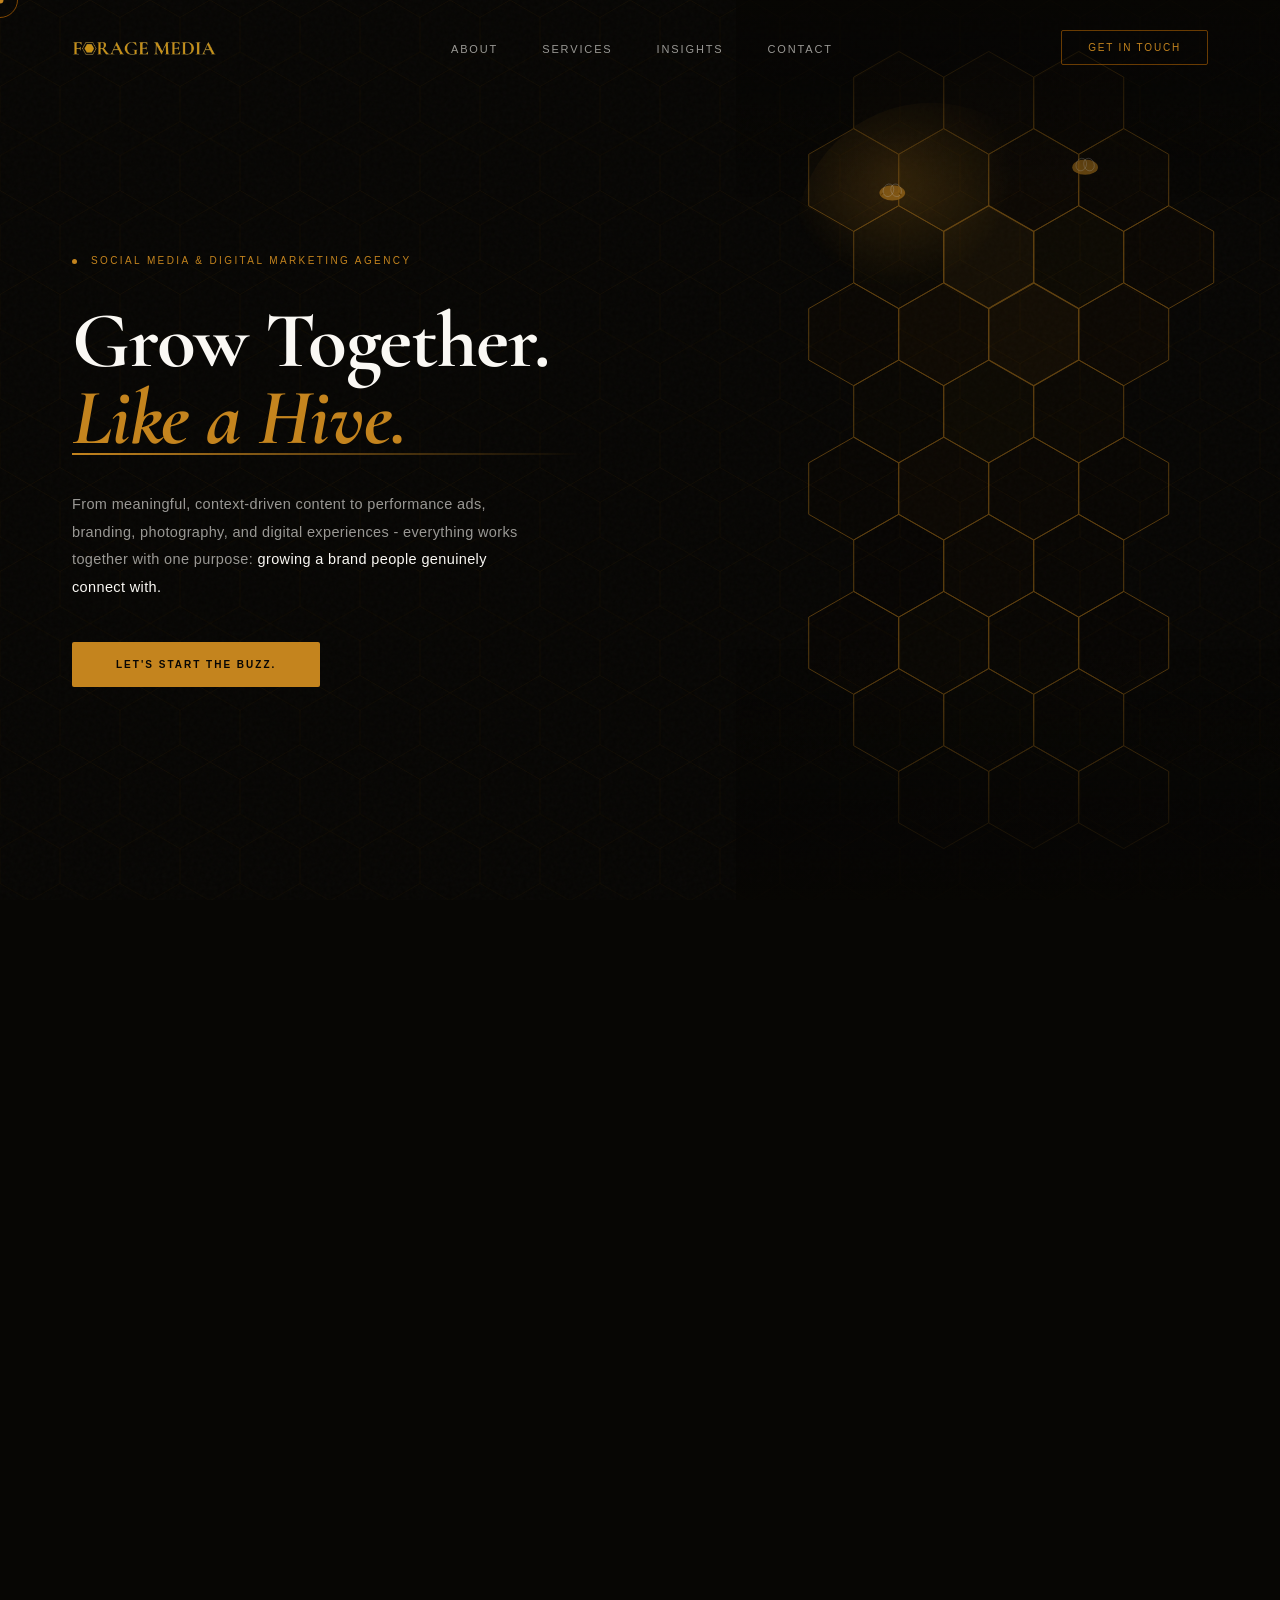
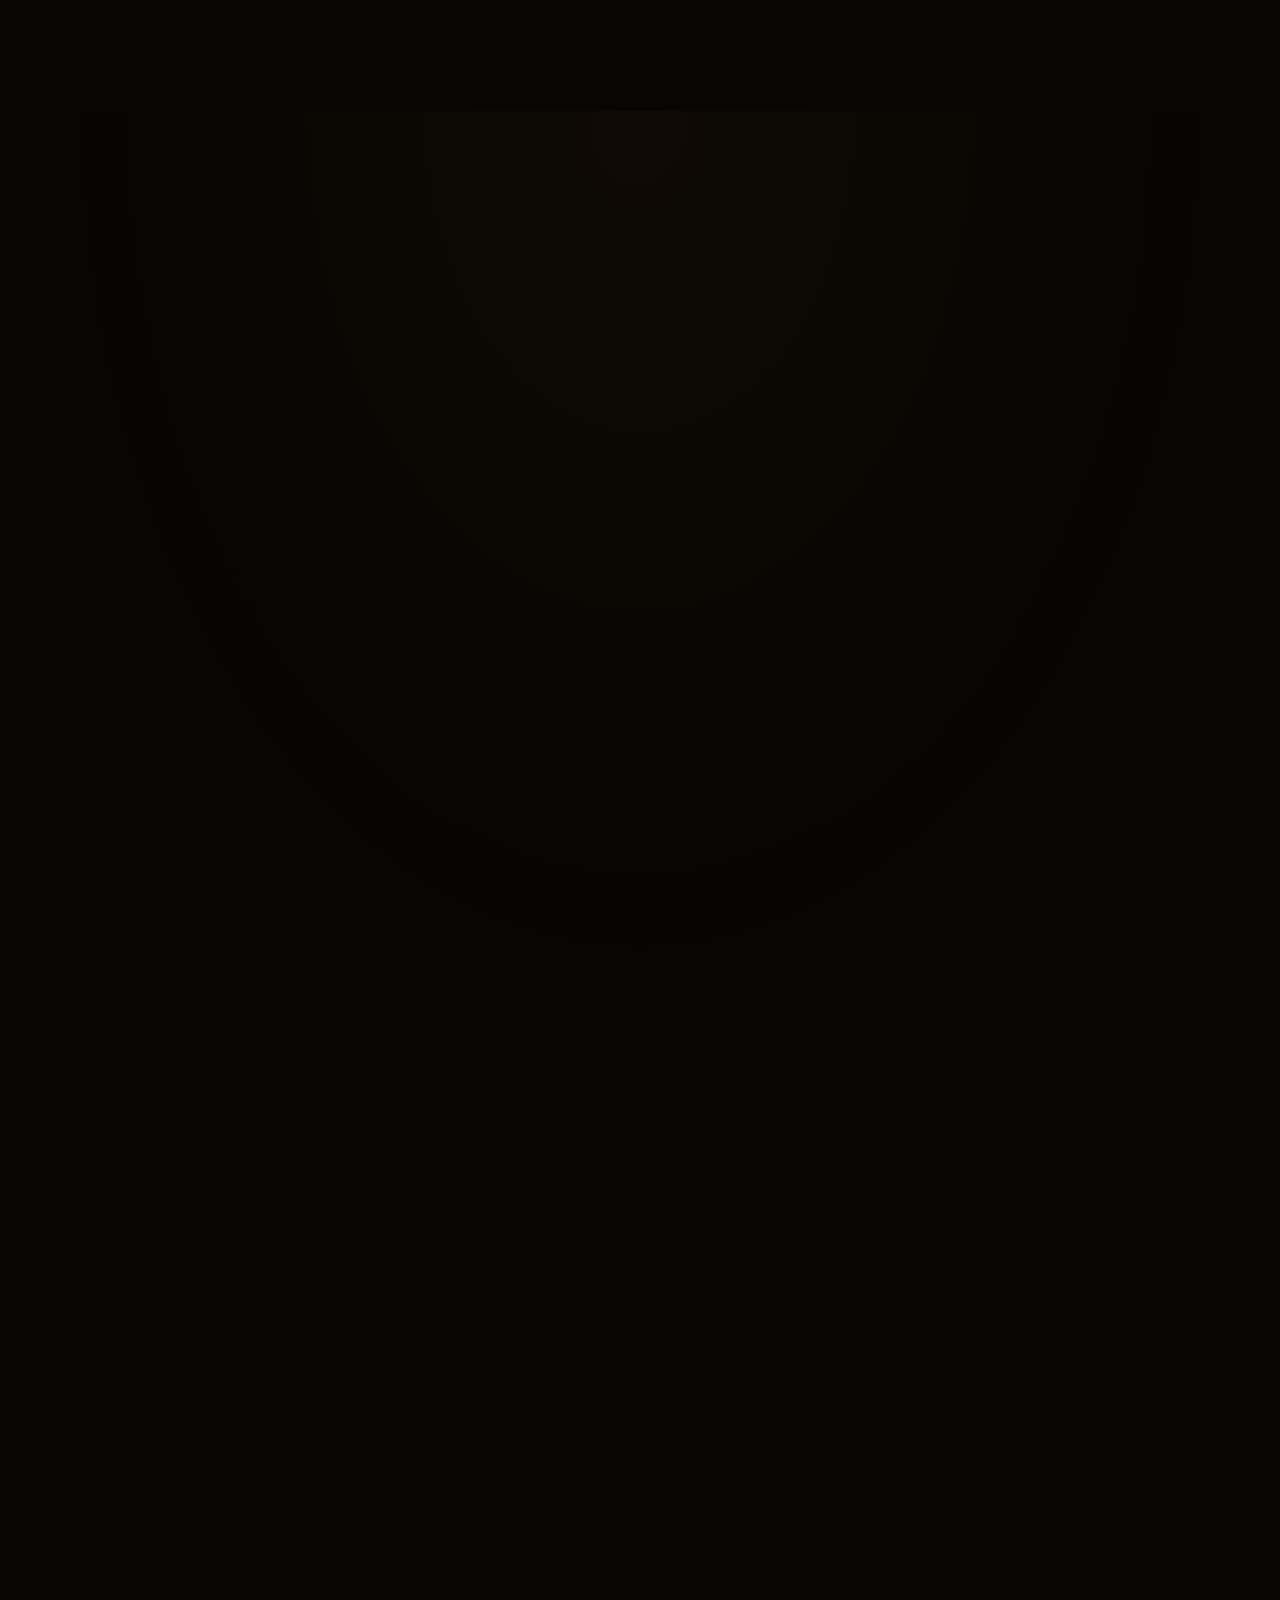
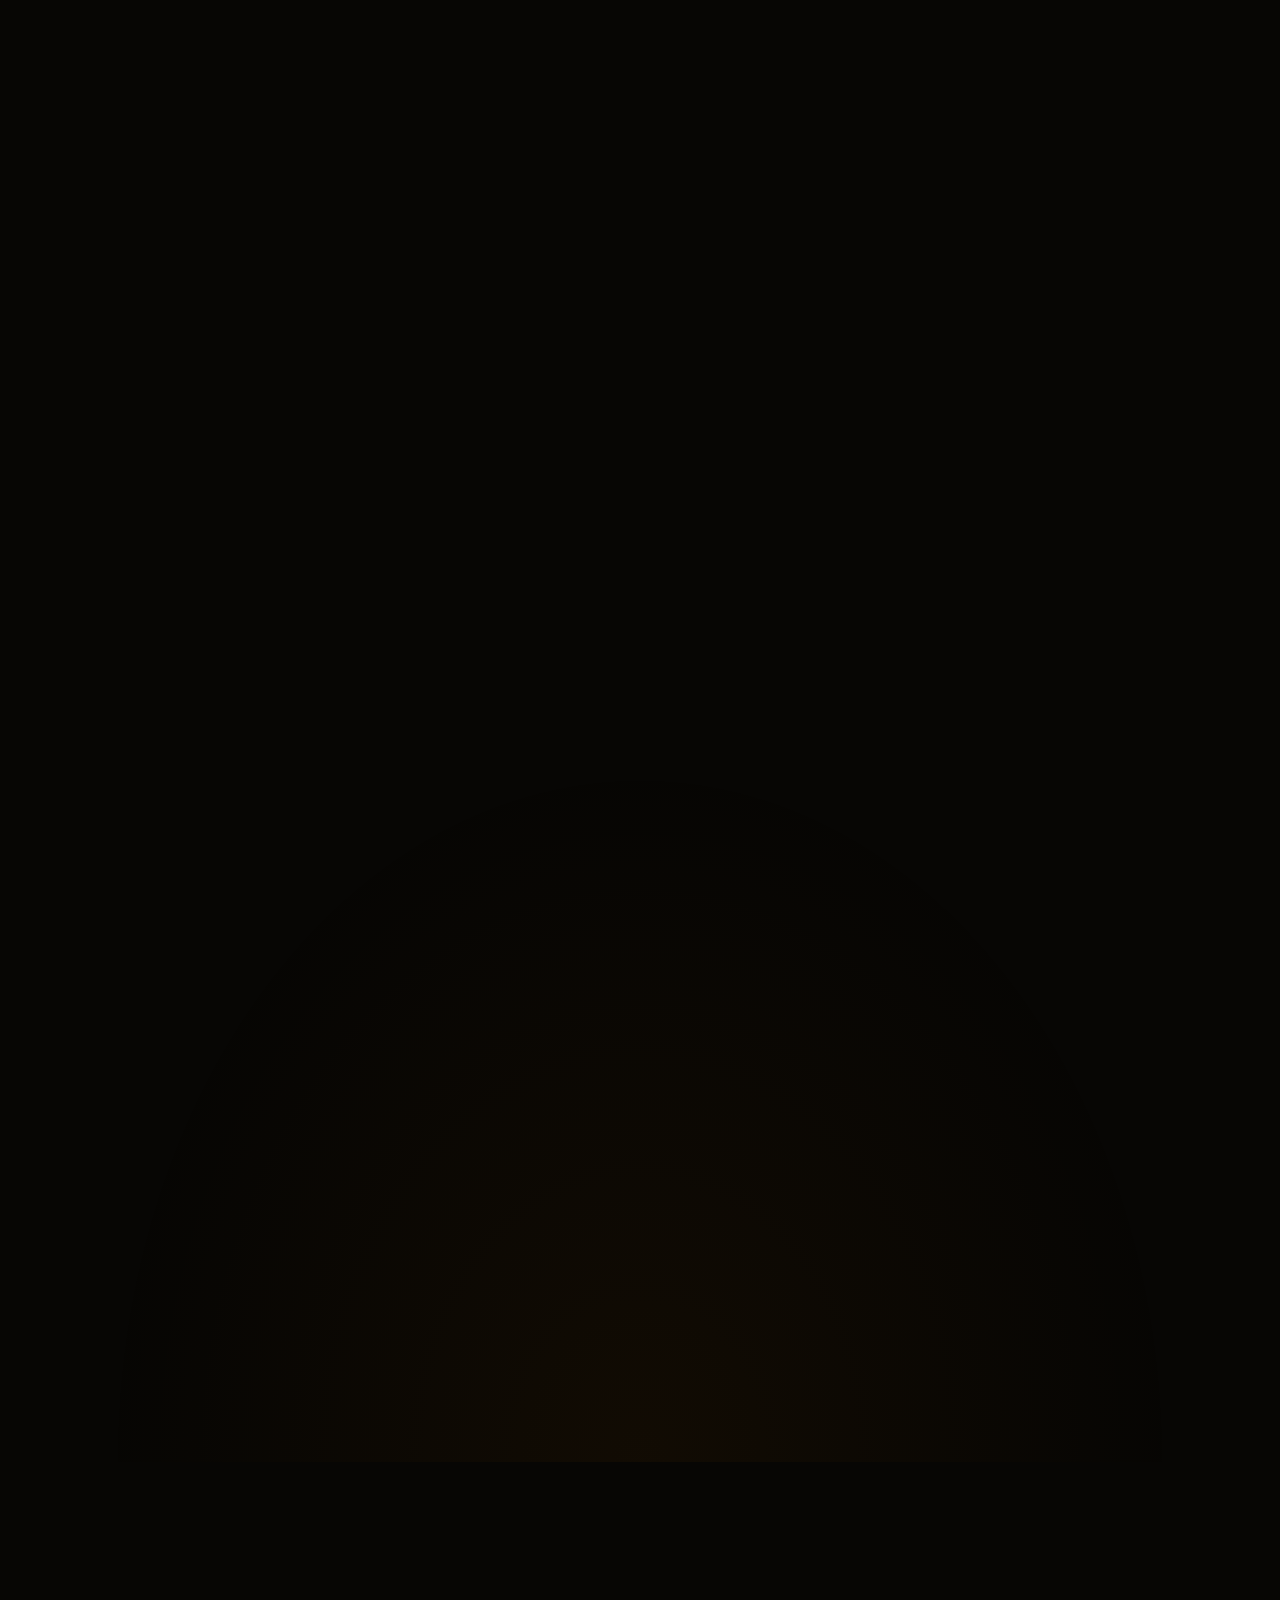
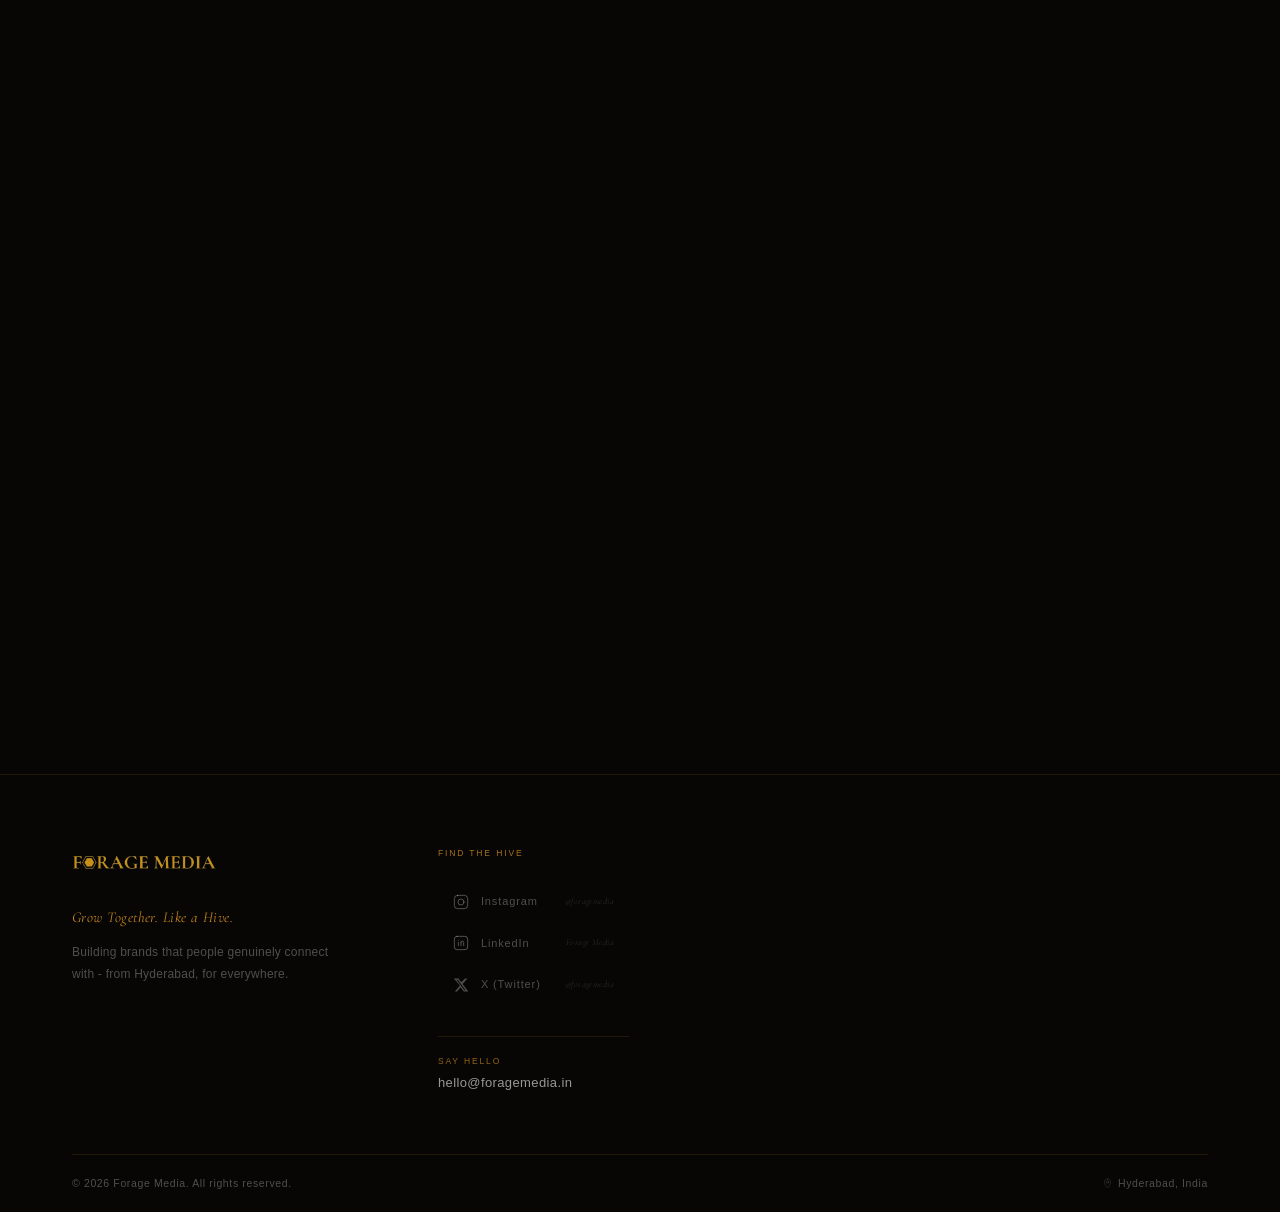
<file: index.html>
<!DOCTYPE html>
<html lang="en">

<head>
  <meta charset="UTF-8">
  <meta name="viewport" content="width=device-width, initial-scale=1.0">
  <title>Forage Media - Grow Together. Like a Hive.</title>
  <link rel="preconnect" href="https://fonts.googleapis.com">
  <link
    href="https://fonts.googleapis.com/css2?family=Cormorant+Garamond:ital,wght@0,300;0,400;0,600;0,700;1,300;1,400;1,600;1,700&display=swap"
    rel="stylesheet">

  <!-- ── Site Stylesheet ── -->
  <link rel="stylesheet" href="styles.css">

  <link rel="icon" type="image/png" href="assets/favicon/favicon-96x96.png" sizes="96x96" />
  <link rel="icon" type="image/svg+xml" href="assets/favicon/favicon.svg" />
  <link rel="shortcut icon" href="assets/favicon/favicon.ico" />
  <link rel="apple-touch-icon" sizes="180x180" href="assets/faviconassets/favicon/apple-touch-icon.png" />
  <meta name="apple-mobile-web-app-title" content="Forage media" />
  <link rel="manifest" href="assets/favicon/site.webmanifest" />
</head>

<body>

  <!-- ── CURSOR ── -->
  <div id="cur-dot" aria-hidden="true"></div>
  <div id="cur-ring" aria-hidden="true"></div>

  <!-- ── HEX BACKGROUND GRID ── -->
  <div class="hex-bg" aria-hidden="true">
    <svg class="hex-grid-svg" xmlns="http://www.w3.org/2000/svg">
      <defs>
        <pattern id="hexPat" x="0" y="0" width="60" height="69.28" patternUnits="userSpaceOnUse">
          <polygon points="30,0 60,17.32 60,51.96 30,69.28 0,51.96 0,17.32" fill="none" stroke="#C4841E"
            stroke-width="0.8" />
        </pattern>
      </defs>
      <rect width="100%" height="100%" fill="url(#hexPat)" />
    </svg>
  </div>

  <!-- ═══════════════════════════════════
       NAV - Desktop + Mobile Hamburger
  ════════════════════════════════════ -->
  <nav id="nav" role="navigation" aria-label="Main navigation">

    <!-- Logo -->
    <a href="#hero" class="nav-logo" aria-label="Forage Media home">
      <img src="assets/logo.png" alt="Forage Media" class="nav-logo-img">
    </a>

    <!-- Desktop links -->
    <ul class="nav-links" role="list">
      <li><a href="#about">About</a></li>
      <li><a href="#services">Services</a></li>
      <li><a href="#insights">Insights</a></li>
      <li><a href="#contact">Contact</a></li>
    </ul>

    <!-- Desktop CTA -->
    <button class="nav-cta" onclick="scrollTo('#contact')" aria-label="Get in touch">
      Get in Touch
    </button>

    <!-- Hamburger (mobile) -->
    <button class="nav-hamburger" id="navHamburger" aria-label="Toggle navigation menu" aria-expanded="false"
      aria-controls="navDrawer">
      <span aria-hidden="true"></span>
      <span aria-hidden="true"></span>
      <span aria-hidden="true"></span>
    </button>

  </nav>

  <!-- Mobile Drawer -->
  <div class="nav-mobile-drawer" id="navDrawer" role="dialog" aria-label="Navigation menu">
    <ul role="list">
      <li><a href="#about" onclick="scrollTo('#about')">About</a></li>
      <li><a href="#services" onclick="scrollTo('#services')">Services</a></li>
      <li><a href="#insights" onclick="scrollTo('#insights')">Insights</a></li>
      <li><a href="#contact" onclick="scrollTo('#contact')">Contact</a></li>
    </ul>
    <!-- <button class="nav-mobile-cta" onclick="scrollTo('#contact')">Get in Touch</button> -->
  </div>

  <!-- ═══════════════════════════════════
       HERO
  ════════════════════════════════════ -->
  <section id="hero" aria-label="Hero">

    <!-- Left: copy + CTA -->
    <div class="hero-left">
      <div class="eyebrow" aria-hidden="true">
        <div class="eyebrow-pulse"></div>
        Social Media &amp; Digital Marketing Agency
      </div>

      <h1 class="hero-headline">
        Grow Together.<br>
        <span class="line-italic">Like a Hive.</span>
      </h1>

      <p class="hero-sub">
        From meaningful, context-driven content to performance ads, branding, photography, and digital experiences -
        everything works together with one purpose: <strong>growing a brand people genuinely connect with.</strong>
      </p>

      <div class="hero-cta-row">
        <button class="btn-primary" onclick="scrollTo('#contact')">
          <span>Let's start the buzz.</span>
        </button>
      </div>
    </div>

    <!-- Right: full-height SVG hive scene -->
    <!-- Right: full-height SVG hive scene - shifted left, top+bottom+left fades, bg-matched -->
    <div class="hero-right" aria-hidden="true">
      <svg style="position:absolute;inset:0;width:100%;height:100%;opacity:0.72;" viewBox="0 0 500 700"
        preserveAspectRatio="xMidYMid slice" xmlns="http://www.w3.org/2000/svg">

        <!-- Honeycomb cells - shifted ~40px left -->
        <g fill="none" stroke="#C4841E" stroke-width="0.7" opacity="0.65">
          <!-- Row 1 -->
          <polygon points="130,60 165,40 200,60 200,100 165,120 130,100" fill="rgba(196,132,30,0.05)" />
          <polygon points="200,60 235,40 270,60 270,100 235,120 200,100" fill="rgba(196,132,30,0.07)" />
          <polygon points="270,60 305,40 340,60 340,100 305,120 270,100" fill="rgba(196,132,30,0.04)" />
          <!-- Row 2 -->
          <polygon points="95,120 130,100 165,120 165,160 130,180 95,160" fill="rgba(196,132,30,0.09)" />
          <polygon points="165,120 200,100 235,120 235,160 200,180 165,160" fill="rgba(196,132,30,0.13)" />
          <polygon points="235,120 270,100 305,120 305,160 270,180 235,160" fill="rgba(196,132,30,0.07)" />
          <polygon points="305,120 340,100 375,120 375,160 340,180 305,160" fill="rgba(196,132,30,0.05)" />
          <!-- Row 3 center glow -->
          <polygon points="130,180 165,160 200,180 200,220 165,240 130,220" fill="rgba(196,132,30,0.06)" />
          <polygon points="200,180 235,160 270,180 270,220 235,240 200,220" fill="rgba(196,132,30,0.18)"
            stroke-width="1" />
          <polygon points="270,180 305,160 340,180 340,220 305,240 270,220" fill="rgba(196,132,30,0.09)" />
          <polygon points="340,180 375,160 410,180 410,220 375,240 340,220" fill="rgba(196,132,30,0.05)" />
          <!-- Row 4 -->
          <polygon points="95,240 130,220 165,240 165,280 130,300 95,280" fill="rgba(196,132,30,0.05)" />
          <polygon points="165,240 200,220 235,240 235,280 200,300 165,280" fill="rgba(196,132,30,0.10)" />
          <polygon points="235,240 270,220 305,240 305,280 270,300 235,280" fill="rgba(196,132,30,0.14)"
            stroke-width="1" />
          <polygon points="305,240 340,220 375,240 375,280 340,300 305,280" fill="rgba(196,132,30,0.07)" />
          <!-- Row 5 -->
          <polygon points="130,300 165,280 200,300 200,340 165,360 130,340" fill="rgba(196,132,30,0.04)" />
          <polygon points="200,300 235,280 270,300 270,340 235,360 200,340" fill="rgba(196,132,30,0.09)" />
          <polygon points="270,300 305,280 340,300 340,340 305,360 270,340" fill="rgba(196,132,30,0.06)" />
          <!-- Row 6 (extended to fill full height) -->
          <polygon points="95,360 130,340 165,360 165,400 130,420 95,400" fill="rgba(196,132,30,0.03)" />
          <polygon points="165,360 200,340 235,360 235,400 200,420 165,400" fill="rgba(196,132,30,0.07)" />
          <polygon points="235,360 270,340 305,360 305,400 270,420 235,400" fill="rgba(196,132,30,0.05)" />
          <polygon points="305,360 340,340 375,360 375,400 340,420 305,400" fill="rgba(196,132,30,0.03)" />
          <!-- Row 7 -->
          <polygon points="130,420 165,400 200,420 200,460 165,480 130,460" fill="rgba(196,132,30,0.02)" />
          <polygon points="200,420 235,400 270,420 270,460 235,480 200,460" fill="rgba(196,132,30,0.05)" />
          <polygon points="270,420 305,400 340,420 340,460 305,480 270,460" fill="rgba(196,132,30,0.03)" />
          <!-- Row 8 -->
          <polygon points="95,480 130,460 165,480 165,520 130,540 95,520" fill="rgba(196,132,30,0.02)" />
          <polygon points="165,480 200,460 235,480 235,520 200,540 165,520" fill="rgba(196,132,30,0.04)" />
          <polygon points="235,480 270,460 305,480 305,520 270,540 235,520" fill="rgba(196,132,30,0.03)" />
          <polygon points="305,480 340,460 375,480 375,520 340,540 305,520" fill="rgba(196,132,30,0.02)" />
          <!-- Row 9 -->
          <polygon points="130,540 165,520 200,540 200,580 165,600 130,580" fill="rgba(196,132,30,0.02)" />
          <polygon points="200,540 235,520 270,540 270,580 235,600 200,580" fill="rgba(196,132,30,0.03)" />
          <polygon points="270,540 305,520 340,540 340,580 305,600 270,580" fill="rgba(196,132,30,0.02)" />
          <!-- Row 10 -->
          <polygon points="165,600 200,580 235,600 235,640 200,660 165,640" fill="rgba(196,132,30,0.02)" />
          <polygon points="235,600 270,580 305,600 305,640 270,660 235,640" fill="rgba(196,132,30,0.02)" />
          <polygon points="305,600 340,580 375,600 375,640 340,660 305,640" fill="rgba(196,132,30,0.02)" />
        </g>

        <!-- Radial glow in center -->
        <defs>
          <!-- Warm radial glow matching logo gold -->
          <radialGradient id="heroGlow" cx="38%" cy="26%" r="42%">
            <stop offset="0%" stop-color="#C4841E" stop-opacity="0.28" />
            <stop offset="100%" stop-color="#C4841E" stop-opacity="0" />
          </radialGradient>
          <!-- Top fade - same bg as body #070604 -->
          <linearGradient id="fadeTop" x1="0" y1="0" x2="0" y2="1">
            <stop offset="0%" stop-color="#070604" stop-opacity="1" />
            <stop offset="22%" stop-color="#070604" stop-opacity="0" />
          </linearGradient>
          <!-- Bottom fade -->
          <linearGradient id="fadeDown" x1="0" y1="0" x2="0" y2="1">
            <stop offset="0%" stop-color="#070604" stop-opacity="0" />
            <stop offset="72%" stop-color="#070604" stop-opacity="0" />
            <stop offset="100%" stop-color="#070604" stop-opacity="1" />
          </linearGradient>
        </defs>
        <circle cx="190" cy="185" r="105" fill="url(#heroGlow)" />

        <!-- Animated bees -->
        <g id="bee1" style="animation: beeMove1 6s ease-in-out infinite;">
          <ellipse cx="160" cy="150" rx="10" ry="6" fill="#C4841E" opacity="0.85" />
          <ellipse cx="163" cy="148" rx="4" ry="5" fill="none" stroke="rgba(255,255,255,0.4)" stroke-width="0.5"
            transform="rotate(-20,163,148)" />
          <ellipse cx="157" cy="148" rx="4" ry="5" fill="none" stroke="rgba(255,255,255,0.4)" stroke-width="0.5"
            transform="rotate(20,157,148)" />
          <line x1="153" y1="150" x2="151" y2="152" stroke="#8B5A0A" stroke-width="0.8" />
          <line x1="165" y1="150" x2="167" y2="152" stroke="#8B5A0A" stroke-width="0.8" />
        </g>
        <g id="bee2" style="animation: beeMove2 8s ease-in-out infinite;">
          <ellipse cx="310" cy="130" rx="10" ry="6" fill="#C4841E" opacity="0.75" />
          <ellipse cx="313" cy="128" rx="4" ry="5" fill="none" stroke="rgba(255,255,255,0.4)" stroke-width="0.5"
            transform="rotate(-20,313,128)" />
          <ellipse cx="307" cy="128" rx="4" ry="5" fill="none" stroke="rgba(255,255,255,0.4)" stroke-width="0.5"
            transform="rotate(20,307,128)" />
        </g>

        <style>
          @keyframes beeMove1 {
            0% {
              transform: translate(0, 0);
            }

            25% {
              transform: translate(60px, -30px);
            }

            50% {
              transform: translate(30px, 50px);
            }

            75% {
              transform: translate(-20px, 20px);
            }

            100% {
              transform: translate(0, 0);
            }
          }

          @keyframes beeMove2 {
            0% {
              transform: translate(0, 0);
            }

            30% {
              transform: translate(-50px, 40px);
            }

            60% {
              transform: translate(40px, 30px);
            }

            100% {
              transform: translate(0, 0);
            }
          }
        </style>

        <!-- Top fade -->
        <rect width="500" height="700" fill="url(#fadeTop)" />
        <!-- Bottom fade -->
        <rect width="500" height="700" fill="url(#fadeDown)" />
      </svg>
    </div>

  </section>

  <!-- ═══════════════════════════════════
       WHO WE ARE
  ════════════════════════════════════ -->
  <section id="about" aria-labelledby="about-heading">

    <div class="about-left">
      <div class="section-tag reveal">Who We Are</div>
      <h2 class="section-heading reveal reveal-d1" id="about-heading">
        Where ideas<br>find <em>direction.</em>
      </h2>
      <p class="about-tagline reveal reveal-d1">Good marketing gets attention. Meaningful branding earns connection.</p>
      <p class="about-body reveal reveal-d2">
        At Forage Media, the focus goes beyond simply creating content or running campaigns. Every brand is approached
        with intention - understanding how it should <strong>look, feel, speak,</strong> and stay memorable in a
        fast-moving digital space.
      </p>
      <p class="about-body reveal reveal-d2">
        From context-driven content and performance marketing to branding, photography, and digital experiences, every
        piece works together to create a brand presence that feels <strong>clear, relevant, and lasting.</strong>
      </p>
      <div class="about-quote reveal reveal-d3">
        <p>Your website is your handshake. Your content is your voice. Your brand is what people remember.</p>
      </div>
    </div>

    <div class="about-pillars reveal reveal-d2">
      <div class="pillar">
        <div class="pillar-icon" aria-hidden="true">
          <svg viewBox="0 0 24 24">
            <path d="M12 2L2 7l10 5 10-5-10-5z" />
            <path d="M2 17l10 5 10-5" />
            <path d="M2 12l10 5 10-5" />
          </svg>
        </div>
        <div class="pillar-name">Strategy</div>
        <p class="pillar-text">Clear positioning, audience understanding, and direction that gives every brand a
          stronger sense of purpose.</p>
      </div>
      <div class="pillar">
        <div class="pillar-icon" aria-hidden="true">
          <svg viewBox="0 0 24 24">
            <circle cx="12" cy="12" r="3" />
            <path
              d="M12 1v4M12 19v4M4.22 4.22l2.83 2.83M16.95 16.95l2.83 2.83M1 12h4M19 12h4M4.22 19.78l2.83-2.83M16.95 7.05l2.83-2.83" />
          </svg>
        </div>
        <div class="pillar-name">Creativity</div>
        <p class="pillar-text">Visuals, storytelling, and ideas designed to feel natural, intentional, and impossible to
          ignore.</p>
      </div>
      <div class="pillar">
        <div class="pillar-icon" aria-hidden="true">
          <svg viewBox="0 0 24 24">
            <polyline points="22 12 18 12 15 21 9 3 6 12 2 12" />
          </svg>
        </div>
        <div class="pillar-name">Data-Driven</div>
        <p class="pillar-text">Decisions backed by insights, analytics, and real audience behaviour - not assumptions.
        </p>
      </div>
      <div class="pillar">
        <div class="pillar-icon" aria-hidden="true">
          <svg viewBox="0 0 24 24">
            <path d="M13 2L3 14h9l-1 8 10-12h-9l1-8z" />
          </svg>
        </div>
        <div class="pillar-name">Execution</div>
        <p class="pillar-text">From planning to delivery, every detail is handled with consistency, clarity, and care.
        </p>
      </div>
    </div>

  </section>

  <!-- ═══════════════════════════════════
       WHAT WE DO - HEXAGONAL CLUSTER
       ─────────────────────────────────
       Layout matching reference image exactly:

       W=220 H=254  col-step=165  row-step=127

         Col 0 (x=0):    [Performance Marketing]  row 1 (y=127)
         Col 1 (x=165):  [Social Media]           row 0 (y=0)
                         [Branding]               row 2 (y=254)
         Col 2 (x=330):  [Content Creation CTR]   row 1 (y=114, larger=282h)
         Col 3 (x=495):  [Website Dev]            row 0 (y=0)
         Col 4 (x=660):  [Photography]            row 1 (y=127)

       Result reads like image:
         Row A: Social Media (left-of-center) | Website Dev (right-of-center)
         Row B: Perf Mktg | Content (big center) | Photography
         Row C: Branding (below Social Media)
  ════════════════════════════════════ -->
  <section id="services" aria-labelledby="services-heading">

    <div class="services-header">
      <div>
        <div class="section-tag reveal">What We Do</div>
        <h2 class="section-heading reveal reveal-d1" id="services-heading">
          Six disciplines.<br><em>One hive.</em>
        </h2>
      </div>
      <p class="services-intro reveal reveal-d2">
        From strategy to execution - every service<br>
        crafted to make your brand impossible to ignore.
      </p>
    </div>

    <div class="hex-cluster" id="hexCluster">

      <!-- ── Social Media Management  (col 1, row 0) ── -->
      <div class="hx" style="left:165px; top:0px;" data-delay="0.05">
        <div class="hx-flipper">
          <div class="hx-shell"></div>
          <div class="hx-front">
            <div class="hx-icon">
              <svg viewBox="0 0 24 24">
                <circle cx="18" cy="5" r="3" />
                <circle cx="6" cy="12" r="3" />
                <circle cx="18" cy="19" r="3" />
                <line x1="8.59" y1="13.51" x2="15.42" y2="17.49" />
                <line x1="15.41" y1="6.51" x2="8.59" y2="10.49" />
              </svg>
            </div>
            <div class="hx-title">Social Media Management</div>
          </div>
          <div class="hx-back">
            <div class="hx-icon-sm"><svg viewBox="0 0 24 24">
                <circle cx="18" cy="5" r="3" />
                <circle cx="6" cy="12" r="3" />
                <circle cx="18" cy="19" r="3" />
                <line x1="8.59" y1="13.51" x2="15.42" y2="17.49" />
                <line x1="15.41" y1="6.51" x2="8.59" y2="10.49" />
              </svg></div>
            <p class="hx-desc">Your brand never sleeps, neither do we. Strategic content, active engagement, and
              consistent storytelling - so your audience doesn't just watch, they connect.</p>
            <div class="hx-tags"><span>Instagram</span><span>LinkedIn</span><span>YouTube</span></div>
          </div>
        </div>
      </div>

      <!-- ── Website Development  (col 3, row 0) ── -->
      <div class="hx" style="left:495px; top:0px;" data-delay="0.18">
        <div class="hx-flipper">
          <div class="hx-shell"></div>
          <div class="hx-front">
            <div class="hx-icon">
              <svg viewBox="0 0 24 24">
                <rect x="2" y="3" width="20" height="14" rx="2" />
                <polyline points="8 21 12 17 16 21" />
                <path d="M7 8h2M11 8h6M7 11h10" />
              </svg>
            </div>
            <div class="hx-title">Website Development</div>
          </div>
          <div class="hx-back">
            <div class="hx-icon-sm"><svg viewBox="0 0 24 24">
                <rect x="2" y="3" width="20" height="14" rx="2" />
                <polyline points="8 21 12 17 16 21" />
                <path d="M7 8h2M11 8h6M7 11h10" />
              </svg></div>
            <p class="hx-desc">Your website is your hardest working employee - present 24/7, never missing a lead. Built
              to represent your business and reflect who you are.</p>
            <div class="hx-tags"><span>Design</span><span>Dev</span><span>SEO</span></div>
          </div>
        </div>
      </div>

      <!-- ── Performance Marketing  (col 0, row 1) ── -->
      <div class="hx" style="left:0px; top:127px;" data-delay="0.10">
        <div class="hx-flipper">
          <div class="hx-shell"></div>
          <div class="hx-front">
            <div class="hx-icon">
              <svg viewBox="0 0 24 24">
                <polyline points="22 7 13.5 15.5 8.5 10.5 2 17" />
                <polyline points="16 7 22 7 22 13" />
              </svg>
            </div>
            <div class="hx-title">Performance Marketing</div>
          </div>
          <div class="hx-back">
            <div class="hx-icon-sm"><svg viewBox="0 0 24 24">
                <polyline points="22 7 13.5 15.5 8.5 10.5 2 17" />
                <polyline points="16 7 22 7 22 13" />
              </svg></div>
            <p class="hx-desc">Two types of ads: one reaches everyone, one hits the right one. We only do the second -
              targeting audiences that are ready to act, not scroll.</p>
            <div class="hx-tags"><span>Meta Ads</span><span>Google</span></div>
          </div>
        </div>
      </div>

      <!-- ── Content Creation CENTER (col 2, larger hex) ── -->
      <!-- Larger hex: 244×282. Offset so it interlocks properly:
           left = col2 x - (244-220)/2 = 330 - 12 = 318
           top  = row1 y - (282-254)/2 = 127 - 14 = 113                -->
      <div class="hx hx-center" style="left:318px; top:113px;" data-delay="0.04">
        <div class="hx-flipper">
          <div class="hx-shell"></div>
          <div class="hx-front">
            <div class="hx-icon">
              <svg viewBox="0 0 24 24">
                <polygon points="23 7 16 12 23 17 23 7" />
                <rect x="1" y="5" width="15" height="14" rx="2" />
              </svg>
            </div>
            <div class="hx-title">Content Creation</div>
          </div>
          <div class="hx-back">
            <div class="hx-icon-sm"><svg viewBox="0 0 24 24">
                <polygon points="23 7 16 12 23 17 23 7" />
                <rect x="1" y="5" width="15" height="14" rx="2" />
              </svg></div>
            <p class="hx-desc">Not just content - content with context. Reels, shoots, stories. Every frame earns its
              place or it doesn't make the cut. Context fills minds.</p>
            <div class="hx-tags"><span>Reels</span><span>Photo</span><span>Copy</span></div>
          </div>
        </div>
      </div>

      <!-- ── Photography  (col 4, row 1) ── -->
      <div class="hx" style="left:660px; top:127px;" data-delay="0.22">
        <div class="hx-flipper">
          <div class="hx-shell"></div>
          <div class="hx-front">
            <div class="hx-icon">
              <svg viewBox="0 0 24 24">
                <path d="M23 19a2 2 0 0 1-2 2H3a2 2 0 0 1-2-2V8a2 2 0 0 1 2-2h4l2-3h6l2 3h4a2 2 0 0 1 2 2z" />
                <circle cx="12" cy="13" r="4" />
              </svg>
            </div>
            <div class="hx-title">Photography</div>
          </div>
          <div class="hx-back">
            <div class="hx-icon-sm"><svg viewBox="0 0 24 24">
                <path d="M23 19a2 2 0 0 1-2 2H3a2 2 0 0 1-2-2V8a2 2 0 0 1 2-2h4l2-3h6l2 3h4a2 2 0 0 1 2 2z" />
                <circle cx="12" cy="13" r="4" />
              </svg></div>
            <p class="hx-desc">No matter how strong the campaign, visuals are what people remember first. Photography
              that creates emotion, attention, and instant visual identity.</p>
            <div class="hx-tags"><span>Product</span><span>Portrait</span><span>Events</span></div>
          </div>
        </div>
      </div>

      <!-- ── Branding  (col 1, row 2 = y=254) ── -->
      <div class="hx" style="left:165px; top:254px;" data-delay="0.28">
        <div class="hx-flipper">
          <div class="hx-shell"></div>
          <div class="hx-front">
            <div class="hx-icon">
              <svg viewBox="0 0 24 24">
                <path d="M12 2L2 7l10 5 10-5-10-5z" />
                <path d="M2 17l10 5 10-5" />
                <path d="M2 12l10 5 10-5" />
              </svg>
            </div>
            <div class="hx-title">Branding</div>
          </div>
          <div class="hx-back">
            <div class="hx-icon-sm"><svg viewBox="0 0 24 24">
                <path d="M12 2L2 7l10 5 10-5-10-5z" />
                <path d="M2 17l10 5 10-5" />
                <path d="M2 12l10 5 10-5" />
              </svg></div>
            <p class="hx-desc">People don't buy the product first - they buy the feeling attached to it. Branding that
              turns businesses into something recognizable and impossible to overlook.</p>
            <div class="hx-tags"><span>Identity</span><span>Guidelines</span></div>
          </div>
        </div>
      </div>

    </div><!-- /hex-cluster -->

  </section>

  <!-- ═══════════════════════════════════
       EXPERTISE / PROCESS
  ════════════════════════════════════ -->
  <section id="expertise" aria-labelledby="expertise-heading">
    <div class="expertise-inner">

      <div>
        <div class="section-tag reveal">Our Expertise</div>
        <h2 class="section-heading reveal reveal-d1" id="expertise-heading">
          Strategy first.<br>Execution next.<br><em>Growth always.</em>
        </h2>

        <div class="expertise-steps" style="margin-top:48px;">
          <div class="expertise-step reveal">
            <div class="step-n" aria-hidden="true">01</div>
            <div class="step-copy">
              <h3 class="step-title">Define Your Position</h3>
              <p class="step-text">Before the content, before the campaigns - clarity comes first. Positioning, voice,
                identity, and perception built to make your brand recognizable in a crowded market.</p>
            </div>
          </div>
          <div class="expertise-step reveal reveal-d1">
            <div class="step-n" aria-hidden="true">02</div>
            <div class="step-copy">
              <h3 class="step-title">Build the Strategy</h3>
              <p class="step-text">No random posting. No guesswork. Every move is backed by audience behaviour,
                analytics, and platform-specific strategy designed around your goals.</p>
            </div>
          </div>
          <div class="expertise-step reveal reveal-d2">
            <div class="step-n" aria-hidden="true">03</div>
            <div class="step-copy">
              <h3 class="step-title">Execute &amp; Adapt</h3>
              <p class="step-text">Digital moves fast. So do we. Blending storytelling, visuals, and performance-driven
                execution to keep your brand relevant, engaging, and ahead of the curve.</p>
            </div>
          </div>
          <div class="expertise-step reveal reveal-d3">
            <div class="step-n" aria-hidden="true">04</div>
            <div class="step-copy">
              <h3 class="step-title">Track, Refine &amp; Scale</h3>
              <p class="step-text">Attention is good. Results are better. Through data, testing, and continuous
                refinement, strategies evolve, performance improves, and brands scale with intention.</p>
            </div>
          </div>
        </div>
      </div>

      <div class="perf-cards reveal reveal-d2">
        <div class="perf-card">
          <div class="pc-row"><span class="pc-label">Client Retention Rate</span></div>
          <div class="pc-track">
            <div class="pc-fill" style="width:94%"></div>
          </div>
        </div>
        <div class="perf-card">
          <div class="pc-row"><span class="pc-label">Avg. Engagement Rate</span></div>
          <div class="pc-track">
            <div class="pc-fill" style="width:74%;animation-delay:1.35s"></div>
          </div>
        </div>
        <div class="perf-card">
          <div class="pc-row"><span class="pc-label">ROAS Delivered</span></div>
          <div class="pc-track">
            <div class="pc-fill" style="width:85%;animation-delay:1.5s"></div>
          </div>
        </div>
        <div class="perf-card">
          <div class="pc-row"><span class="pc-label">Avg. Reach Growth</span></div>
          <div class="pc-track">
            <div class="pc-fill" style="width:68%;animation-delay:1.65s"></div>
          </div>
        </div>
        <div class="perf-card">
          <div class="pc-row"><span class="pc-label">Brands Scaled</span></div>
          <div class="pc-track">
            <div class="pc-fill" style="width:90%;animation-delay:1.8s"></div>
          </div>
        </div>
      </div>

    </div>
  </section>

  <!-- ═══════════════════════════════════
       INSIGHTS
  ════════════════════════════════════ -->
  <section id="insights" aria-labelledby="insights-heading">
    <div class="insights-header">
      <div class="section-tag reveal">Our Perspective</div>
      <h2 class="section-heading reveal reveal-d1" id="insights-heading">
        Creative without strategy<br>is just <em>decoration.</em>
      </h2>
      <p class="insights-subhead reveal reveal-d1">This is how brands stay relevant, remembered, and ahead.</p>
    </div>

    <div class="insights-grid">

      <div class="insight-card reveal">
        <span class="insight-card-num" aria-hidden="true">1</span>
        <div class="insight-icon" aria-hidden="true">
          <svg viewBox="0 0 24 24">
            <circle cx="11" cy="11" r="8" />
            <line x1="21" y1="21" x2="16.65" y2="16.65" />
            <line x1="11" y1="8" x2="11" y2="14" />
            <line x1="8" y1="11" x2="14" y2="11" />
          </svg>
        </div>
        <h3 class="insight-title">Analytics Over Assumptions</h3>
        <p class="insight-text"><em>Good marketing feels creative. Great marketing is measurable.</em> Every strategy is
          built on data, audience behaviour, and performance insights - tested, refined, and optimized until the results
          speak for themselves.</p>
      </div>

      <div class="insight-card reveal reveal-d1">
        <span class="insight-card-num" aria-hidden="true">2</span>
        <div class="insight-icon" aria-hidden="true">
          <svg viewBox="0 0 24 24">
            <path d="M3 12a9 9 0 1 0 18 0 9 9 0 0 0-18 0" />
            <path
              d="M12 2v4M12 18v4M4.93 4.93l2.83 2.83M16.24 16.24l2.83 2.83M2 12h4M18 12h4M4.93 19.07l2.83-2.83M16.24 7.76l2.83-2.83" />
          </svg>
        </div>
        <h3 class="insight-title">Market Trends &amp; Adaptability</h3>
        <p class="insight-text"><em>The digital space changes fast. Brands that don't adapt get left behind.</em> From
          platform shifts to audience behaviour, strategies evolve in real time to keep your brand consistently ahead.
        </p>
      </div>

      <div class="insight-card reveal reveal-d2">
        <span class="insight-card-num" aria-hidden="true">3</span>
        <div class="insight-icon" aria-hidden="true">
          <svg viewBox="0 0 24 24">
            <polyline points="17 1 21 5 17 9" />
            <path d="M3 11V9a4 4 0 0 1 4-4h14" />
            <polyline points="7 23 3 19 7 15" />
            <path d="M21 13v2a4 4 0 0 1-4 4H3" />
          </svg>
        </div>
        <h3 class="insight-title">Continuous Optimization</h3>
        <p class="insight-text"><em>"Good enough" doesn't scale.</em> Testing, learning, refining - every campaign is
          continuously optimized to improve performance, strengthen engagement, and drive better results over time.</p>
      </div>

      <div class="insight-card reveal reveal-d3">
        <span class="insight-card-num" aria-hidden="true">4</span>
        <div class="insight-icon" aria-hidden="true">
          <svg viewBox="0 0 24 24">
            <path d="M12 20h9" />
            <path d="M16.5 3.5a2.121 2.121 0 0 1 3 3L7 19l-4 1 1-4L16.5 3.5z" />
          </svg>
        </div>
        <h3 class="insight-title">Storytelling Meets Performance</h3>
        <p class="insight-text"><em>Attention means nothing without action.</em> Strong visuals and storytelling paired
          with performance-driven strategy - marketing that not only looks good but works harder, converts better, and
          delivers real impact.</p>
      </div>

    </div>
  </section>

  <!-- ═══════════════════════════════════
       CONTACT
  ════════════════════════════════════ -->
  <section id="contact">
    <div class="contact-inner">

      <!-- Left: info -->
      <div class="contact-left reveal">
        <div class="section-label">Get In Touch</div>
        <h2 class="section-title">Let's build<br><em>your hive.</em></h2>
        <p class="contact-desc">
          Ready to grow? Tell us about your brand and we'll craft a strategy built around your goals.
          Every great collaboration starts with a conversation.
        </p>
        <div class="contact-info">
          <div class="ci-item">
            <span class="ci-label">Email</span>
            <span class="ci-val">hello@foragemedia.in</span>
          </div>
          <div class="ci-item">
            <span class="ci-label">Based In</span>
            <span class="ci-val">Hyderabad, India</span>
          </div>
          <div class="ci-item">
            <span class="ci-label">Working With</span>
            <span class="ci-val">Startups, D2C brands, B2B companies &amp; beyond</span>
          </div>
        </div>
      </div>

      <!-- Right: form -->
      <form class="contact-form reveal reveal-d2" id="contactForm" onsubmit="handleForm(event)" novalidate
        aria-label="Contact form">

        <!-- Row 1: Name + Contact -->
        <div class="form-row">
          <div class="field">
            <label class="field-label" for="f-name">Name</label>
            <input class="field-input" type="text" id="f-name" name="name" placeholder="Your full name"
              autocomplete="name" required aria-describedby="f-name-err">
            <span class="field-error" id="f-name-err" role="alert" aria-live="polite"></span>
          </div>
          <div class="field">
            <label class="field-label" for="f-contact">Mobile Number</label>
            <input class="field-input" type="tel" id="f-contact" name="contact" placeholder="10-digit mobile number"
              autocomplete="tel" maxlength="10" inputmode="tel" required aria-describedby="f-contact-err">
            <span class="field-error" id="f-contact-err" role="alert" aria-live="polite"></span>
          </div>
        </div>

        <!-- Email -->
        <div class="field">
          <label class="field-label" for="f-email">Company Email</label>
          <input class="field-input" type="email" id="f-email" name="email" placeholder="you@company.com"
            autocomplete="email" required aria-describedby="f-email-err">
          <span class="field-error" id="f-email-err" role="alert" aria-live="polite"></span>
        </div>

        <!-- Company -->
        <div class="field">
          <label class="field-label" for="f-company">Company Name</label>
          <input class="field-input" type="text" id="f-company" name="company" placeholder="Your company"
            autocomplete="organization" required aria-describedby="f-company-err">
          <span class="field-error" id="f-company-err" role="alert" aria-live="polite"></span>
        </div>

        <!-- Enquiry type -->
        <div class="field">
          <label class="field-label" for="f-enquiry">Type of Enquiry</label>
          <select class="field-select" id="f-enquiry" name="enquiry" required aria-describedby="f-enquiry-err">
            <option value="" disabled selected>Select a service</option>
            <option value="smm">Social Media Management</option>
            <option value="content">Content Creation</option>
            <option value="performance">Performance Marketing</option>
            <option value="web">Website Development</option>
            <option value="branding">Branding</option>
            <option value="photography">Photography</option>
            <option value="full">Full-Service Package</option>
          </select>
          <span class="field-error" id="f-enquiry-err" role="alert" aria-live="polite"></span>
        </div>

        <!-- Message -->
        <div class="field">
          <label class="field-label" for="f-message">Message</label>
          <textarea class="field-textarea" id="f-message" name="message"
            placeholder="Tell us about your goals, challenges, and vision…" aria-describedby="f-message-err"></textarea>
          <span class="field-error" id="f-message-err" role="alert" aria-live="polite"></span>
        </div>

        <!-- Submit -->
        <button class="btn-submit" type="submit" id="submit-btn">
          <span id="submit-label">Send Message</span>
        </button>

        <!-- Success toast (shown after submission) -->
        <div class="form-success-toast" id="formSuccessToast" role="status" aria-live="polite">
          <span class="toast-icon">🐝</span>
          <div class="toast-body">
            <div class="toast-title">Message sent successfully!</div>
            <div class="toast-msg">
              Thanks for reaching out. The Forage Media team will be in touch with you shortly.
            </div>
          </div>
        </div>

      </form>

    </div>
  </section>

  <!-- ═══════════════════════════════════
       FOOTER
  ════════════════════════════════════ -->
  <footer role="contentinfo">

    <div class="footer-top">

      <!-- Brand -->
      <div class="footer-brand">
        <a href="#hero" class="footer-logo-link" aria-label="Back to top">
          <img src="assets/logo.png" alt="Forage Media" class="footer-logo-img">
        </a>
        <p class="footer-brand-line">Grow Together. Like a Hive.</p>
        <p class="footer-brand-copy">Building brands that people genuinely connect with - from Hyderabad, for
          everywhere.</p>
      </div>

      <!-- Quick links -->
      <!-- <nav class="footer-nav" aria-label="Footer navigation">
                <span class="footer-nav-heading">Navigate</span>
                <ul>
                    <li><a href="#about">Who We Are</a></li>
                    <li><a href="#services">What We Do</a></li>
                    <li><a href="#expertise">Our Process</a></li>
                    <li><a href="#insights">Perspective</a></li>
                    <li><a href="#contact">Get In Touch</a></li>
                </ul>
            </nav> -->

      <!-- Services quick list -->
      <!-- <nav class="footer-nav" aria-label="Services">
                <span class="footer-nav-heading">Services</span>
                <ul>
                    <li><a href="#services">Social Media Management</a></li>
                    <li><a href="#services">Content Creation</a></li>
                    <li><a href="#services">Performance Marketing</a></li>
                    <li><a href="#services">Website Development</a></li>
                    <li><a href="#services">Branding</a></li>
                    <li><a href="#services">Photography</a></li>
                </ul>
            </nav> -->

      <!-- Social -->
      <div class="footer-social-col pl-10">
        <span class="footer-nav-heading">Find the Hive</span>
        <div class="footer-socials">

          <!-- Instagram -->
          <a href="" target="_blank" rel="noopener" class="fsoc" aria-label="Instagram" data-platform="Instagram">
            <span class="fsoc-icon">
              <svg viewBox="0 0 24 24" fill="none" stroke="currentColor" stroke-width="1.5" stroke-linecap="round"
                stroke-linejoin="round">
                <rect x="2" y="2" width="20" height="20" rx="5" />
                <circle cx="12" cy="12" r="4.5" />
                <circle cx="17.5" cy="6.5" r="0.5" fill="currentColor" stroke="none" />
              </svg>
            </span>
            <span class="fsoc-label">Instagram</span>
            <span class="fsoc-handle">@foragemedia</span>
          </a>

          <!-- LinkedIn -->
          <a href="" target="_blank" rel="noopener" class="fsoc" aria-label="LinkedIn" data-platform="LinkedIn">
            <span class="fsoc-icon">
              <svg viewBox="0 0 24 24" fill="none" stroke="currentColor" stroke-width="1.5" stroke-linecap="round"
                stroke-linejoin="round">
                <rect x="2" y="2" width="20" height="20" rx="4" />
                <line x1="8" y1="11" x2="8" y2="16" />
                <line x1="8" y1="8" x2="8" y2="8.01" />
                <path d="M12 16v-5M12 11c0-1 .9-2 2-2s2 1 2 2v5" />
              </svg>
            </span>
            <span class="fsoc-label">LinkedIn</span>
            <span class="fsoc-handle">Forage Media</span>
          </a>

          <!-- YouTube -->
          <!-- <a href="" target="_blank" rel="noopener" class="fsoc" aria-label="YouTube"
                        data-platform="YouTube">
                        <span class="fsoc-icon">
                            <svg viewBox="0 0 24 24" fill="none" stroke="currentColor" stroke-width="1.5" stroke-linecap="round" stroke-linejoin="round">
                                <rect x="2" y="5" width="20" height="14" rx="4" />
                                <polygon points="10,9 16,12 10,15" fill="currentColor" stroke="none" />
                            </svg>
                        </span>
                        <span class="fsoc-label">YouTube</span>
                        <span class="fsoc-handle">@foragemedia</span>
                    </a> -->

          <!-- Twitter / X -->
          <a href="" target="_blank" rel="noopener" class="fsoc" aria-label="X (Twitter)" data-platform="X">
            <span class="fsoc-icon">
              <svg viewBox="0 0 24 24" fill="currentColor">
                <path
                  d="M18.244 2.25h3.308l-7.227 8.26 8.502 11.24H16.17l-4.714-6.231-5.401 6.231H2.748l7.73-8.835L1.254 2.25H8.08l4.261 5.636 5.903-5.636Zm-1.161 17.52h1.833L7.084 4.126H5.117z" />
              </svg>
            </span>
            <span class="fsoc-label">X (Twitter)</span>
            <span class="fsoc-handle">@foragemedia</span>
          </a>

        </div>

        <div class="footer-contact-cta">
          <span class="footer-email-label">Say hello</span>
          <a href="mailto:hello@foragemedia.in" class="footer-email-link">hello@foragemedia.in</a>
        </div>
      </div>

    </div>

    <!-- Bottom bar -->
    <div class="footer-bottom">
      <p class="footer-copy">&copy; 2026 Forage Media. All rights reserved.</p>
      <p class="footer-location">
        <svg viewBox="0 0 24 24" fill="none" stroke="currentColor" stroke-width="1.4" stroke-linecap="round"
          stroke-linejoin="round" width="11" height="11">
          <path d="M12 2C8.13 2 5 5.13 5 9c0 5.25 7 13 7 13s7-7.75 7-13c0-3.87-3.13-7-7-7z" />
          <circle cx="12" cy="9" r="2.5" />
        </svg>
        Hyderabad, India
      </p>
    </div>

  </footer>

  <!-- ── Scripts ── -->
  <!--
    EmailJS (optional):
    Uncomment below and replace YOUR_PUBLIC_KEY with your EmailJS public key.
    Then update SERVICE_ID and TEMPLATE_ID in main.js.
  -->
  <!-- <script src="https://cdn.jsdelivr.net/npm/@emailjs/browser@4/dist/email.min.js"></script>
  <script>emailjs.init('YOUR_PUBLIC_KEY');</script> -->

  <script src="main.js"></script>

</body>

</html>
</file>
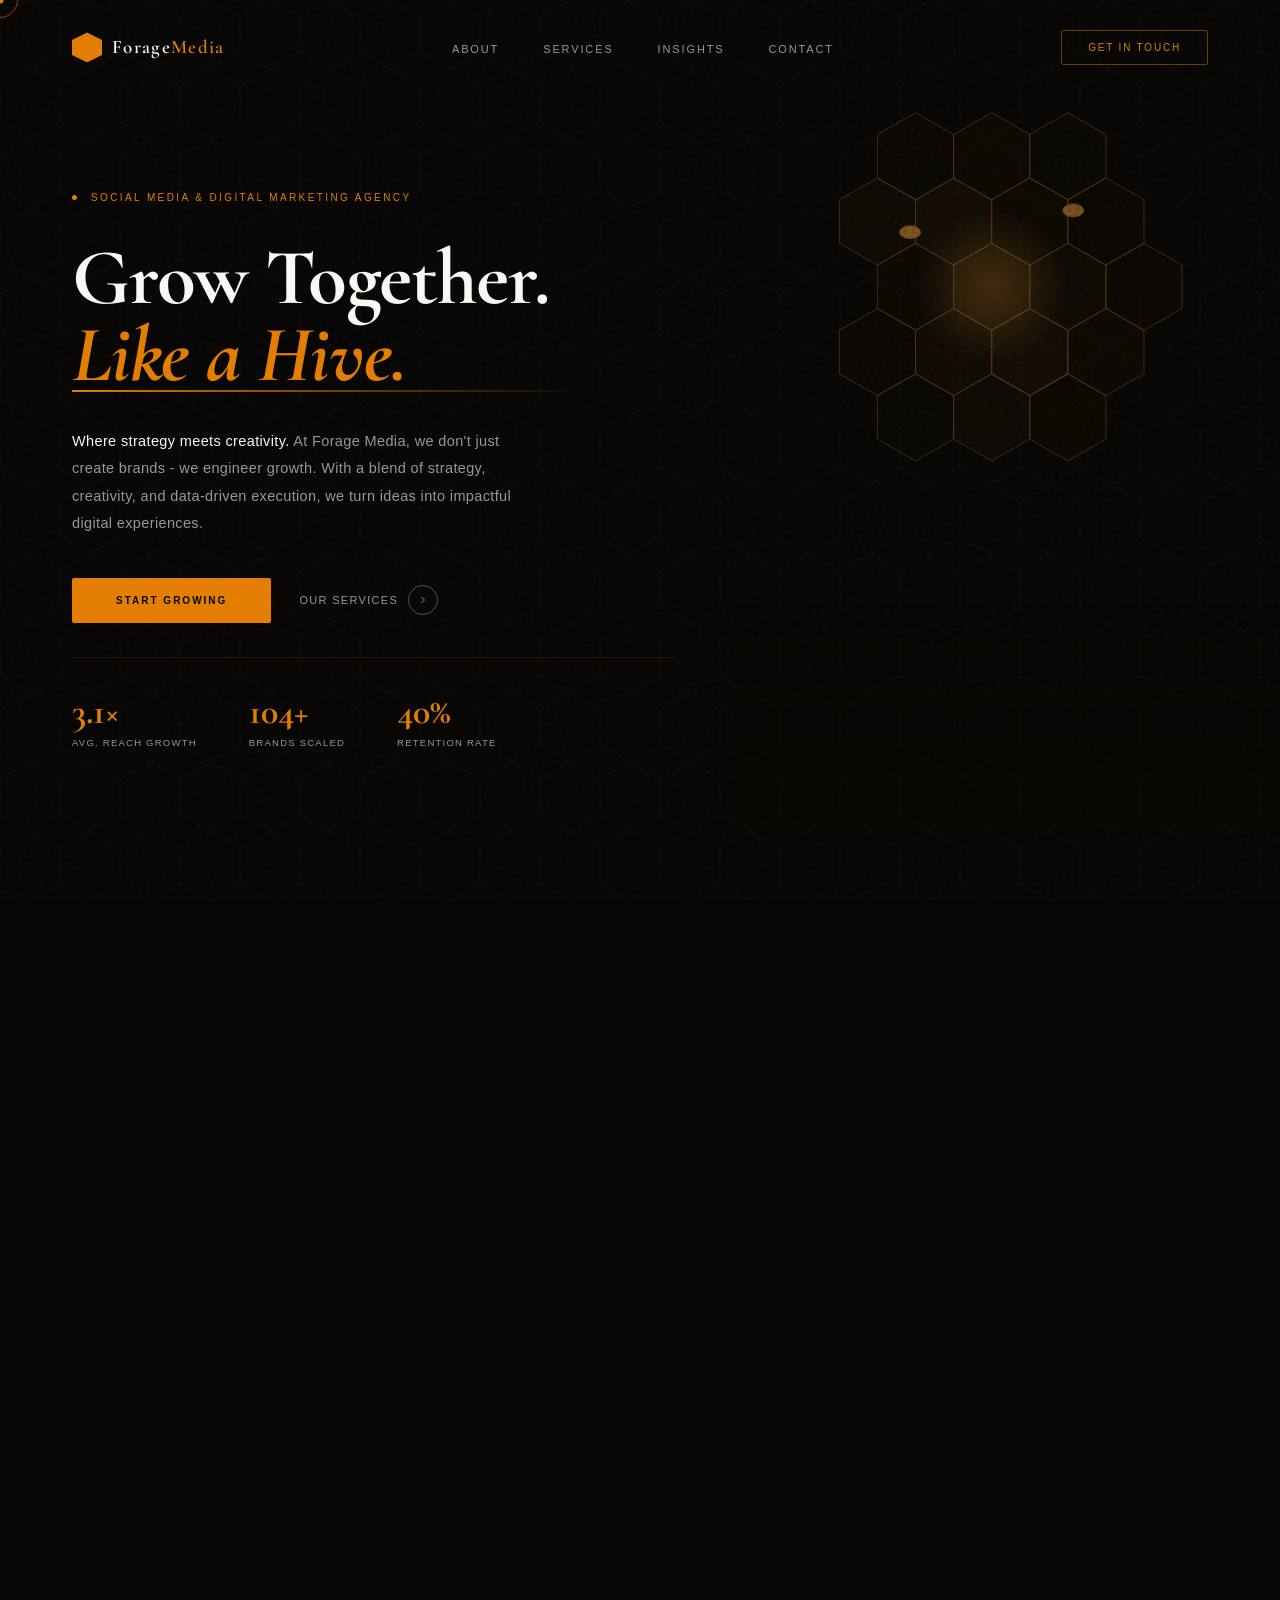
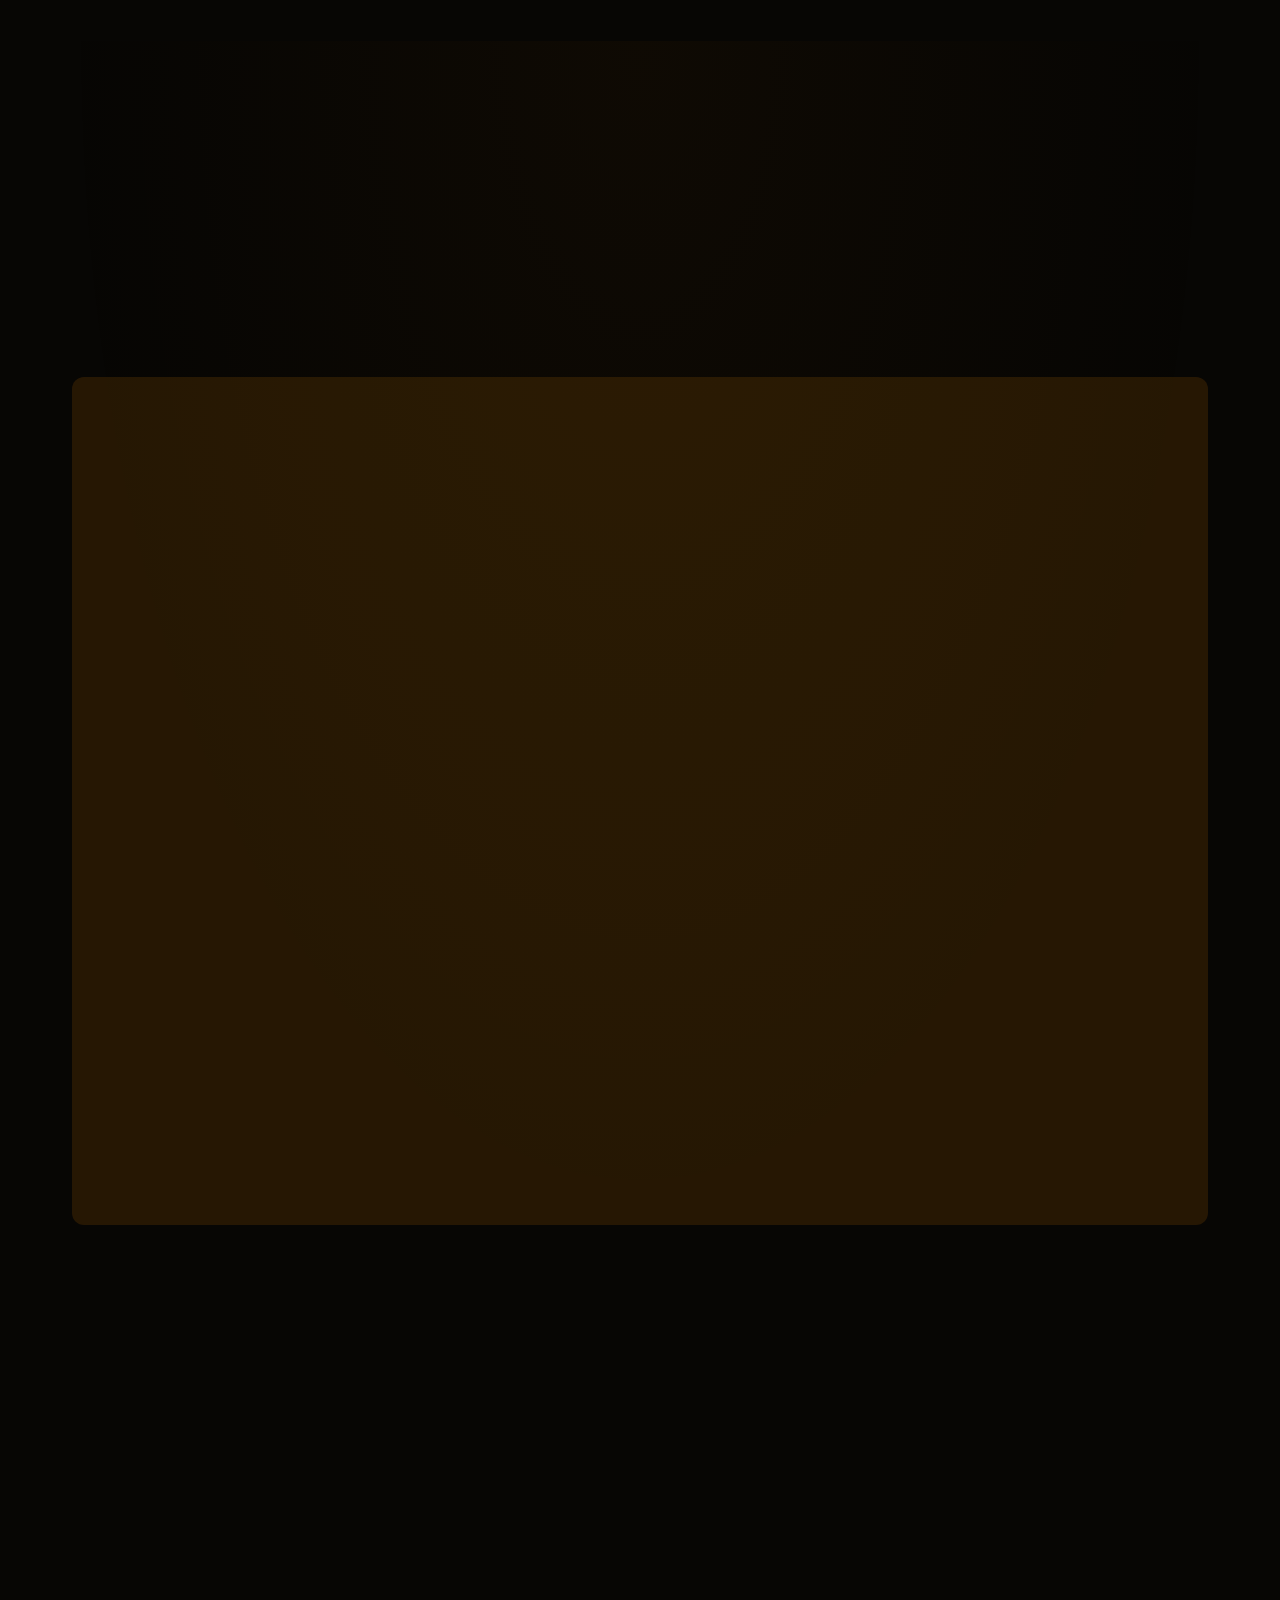
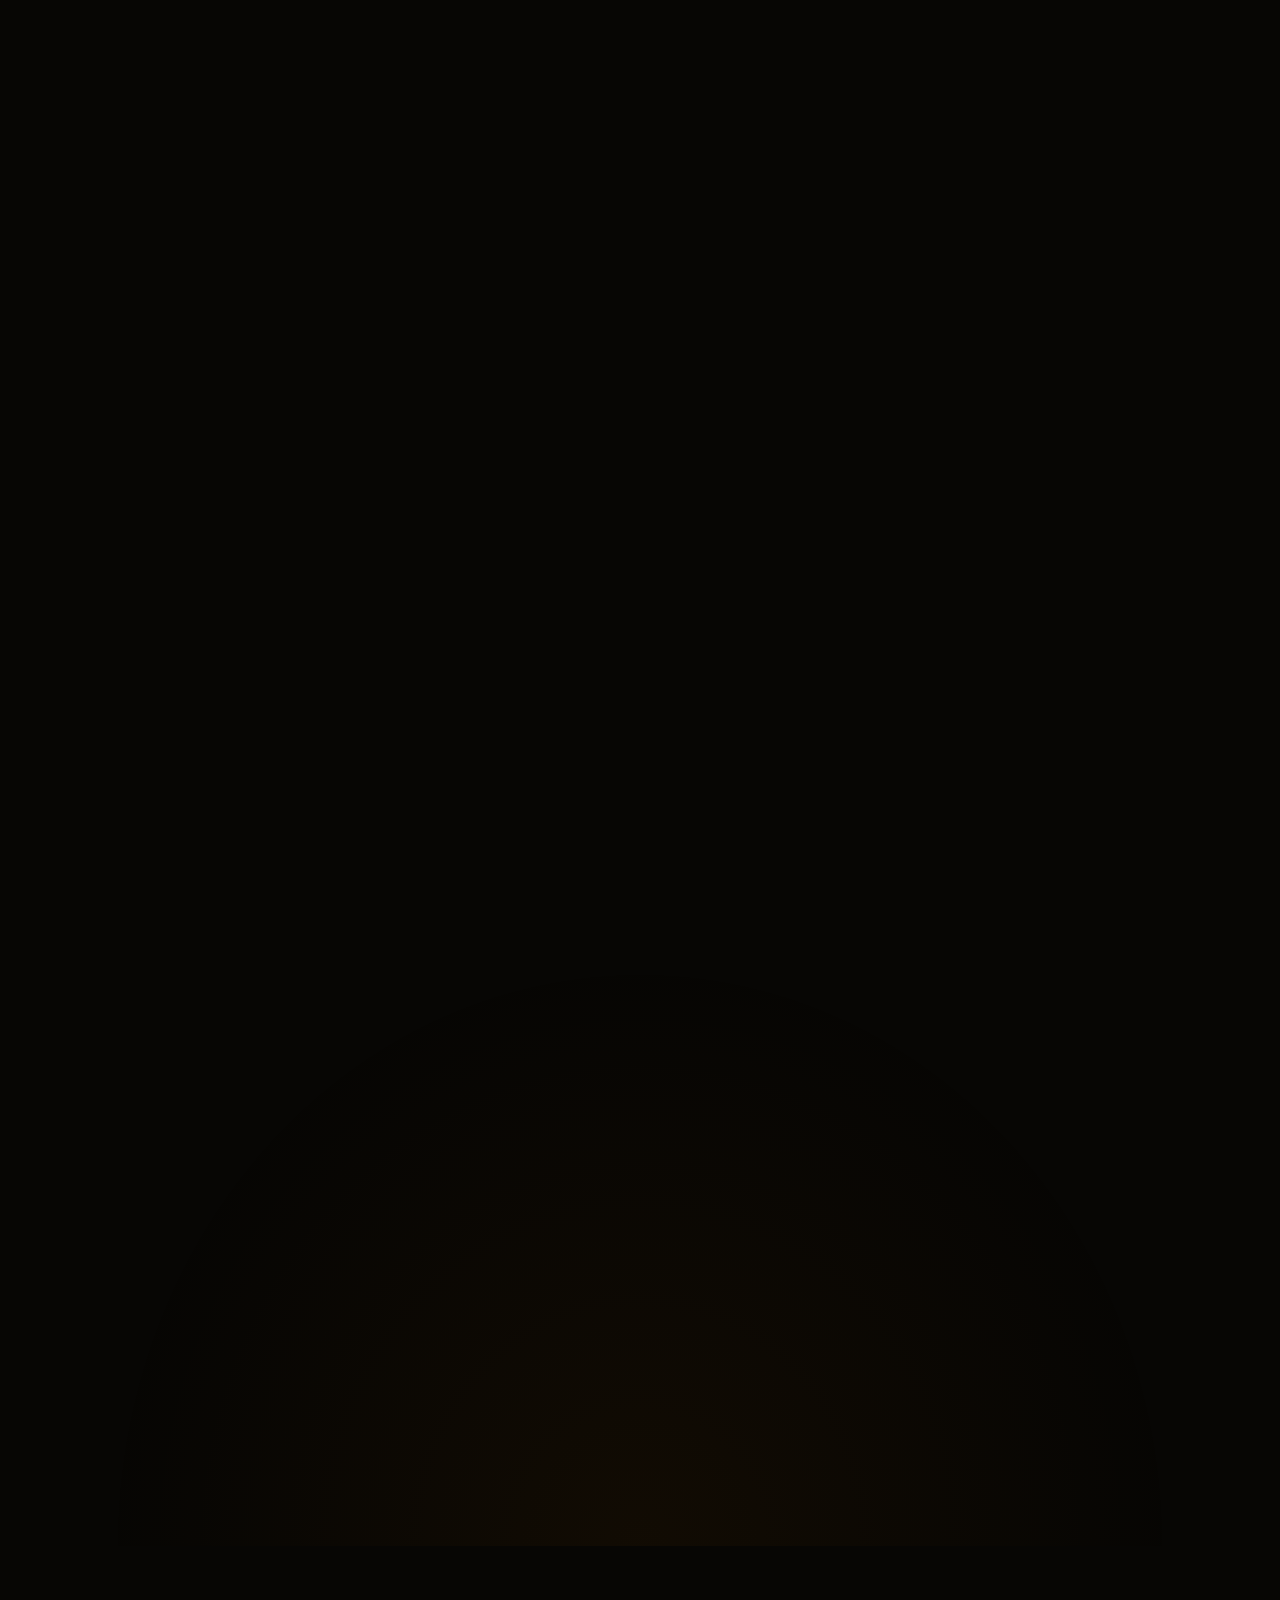
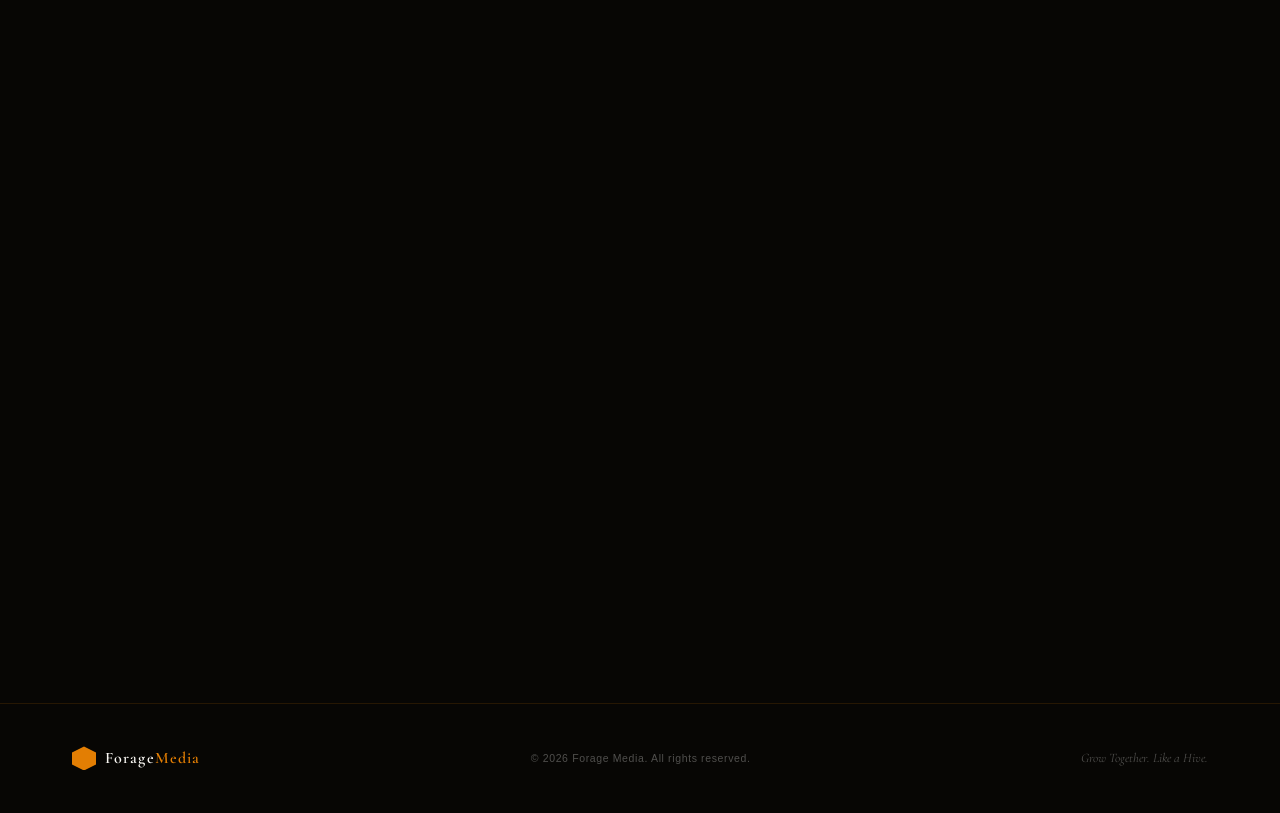
<file: forge2.html>
<!DOCTYPE html>
<html lang="en">

<head>
  <meta charset="UTF-8">
  <meta name="viewport" content="width=device-width, initial-scale=1.0">
  <title>Forage Media - Grow Together. Like a Hive.</title>
  <link rel="preconnect" href="https://fonts.googleapis.com">
  <link
    href="https://fonts.googleapis.com/css2?family=Cormorant+Garamond:ital,wght@0,300;0,400;0,600;0,700;1,300;1,400;1,600;1,700&display=swap"
    rel="stylesheet">

  <style>
    /* ─── RESET ─── */
    *,
    *::before,
    *::after {
      box-sizing: border-box;
      margin: 0;
      padding: 0;
    }

    html {
      scroll-behavior: smooth;
      font-size: 16px;
    }

    /* ─── DESIGN TOKENS ─── */
    :root {
      --orange: #e37e03;
      --orange-dim: rgba(227, 126, 3, 0.18);
      --orange-glow: rgba(227, 126, 3, 0.08);
      --black: #070604;
      --black-surface: #0d0b07;
      --black-card: #111009;
      --black-border: rgba(227, 126, 3, 0.14);
      --white: #faf8f4;
      --white-60: rgba(250, 248, 244, 0.6);
      --white-30: rgba(250, 248, 244, 0.3);
      --white-10: rgba(250, 248, 244, 0.07);
      --green: #52c97a;
      --font-display: 'Cormorant Garamond', Georgia, serif;
      --font-body: 'Century Gothic', 'AppleGothic', 'Gill Sans MT', 'Gill Sans', Futura, sans-serif;
      --ease-out: cubic-bezier(0.16, 1, 0.3, 1);
      --ease-in-out: cubic-bezier(0.45, 0, 0.55, 1);
    }

    // hexagon styles for what we d
    :root {
      --hex-width: 250px;
      --hex-height: 288px;
      /* Width * 1.1547 */
      --hex-gap: 10px;
      --hex-border-color: #e67e00;
      /* Matching your image orange */
      --transition-speed: 0.6s;
    }

    .services-grid {
      padding: 100px 20px;
      text-align: center;
      max-width: 1200px;
      margin: 0 auto;
      font-size: 0;
      /* Remove whitespace between inline-blocks */
    }

    .service-card {
      position: relative;
      display: inline-block;
      width: var(--hex-width);
      height: var(--hex-height);
      margin: 0 calc(var(--hex-gap) / 2);
      clip-path: polygon(50% 0%, 100% 25%, 100% 75%, 50% 100%, 0% 75%, 0% 25%);
      background: var(--hex-border-color);
      /* Acts as the border */
      cursor: pointer;
      perspective: 1000px;
      font-size: 1rem;
      transition: transform var(--transition-speed);
    }

    /* The Interlocking Magic */
    /* Shift the second, fourth, etc., cards up to nestle them */
    .service-card:nth-child(even) {
      top: calc(var(--hex-height) * 0.38);
      margin-left: calc(var(--hex-width) * -0.25);
      margin-right: calc(var(--hex-width) * -0.25);
    }

    /* Inner container for the flip effect */
    .service-content-wrapper {
      position: absolute;
      inset: 4px;
      /* This creates the "border" width */
      background: #fff;
      clip-path: polygon(50% 0%, 100% 25%, 100% 75%, 50% 100%, 0% 75%, 0% 25%);
      transition: transform var(--transition-speed);
      transform-style: preserve-3d;
    }

    .service-card:hover .service-content-wrapper {
      transform: rotateY(180deg);
    }

    /* Front and Back Sides */
    .service-front,
    .service-back {
      position: absolute;
      inset: 0;
      display: flex;
      flex-direction: column;
      align-items: center;
      justify-content: center;
      padding: 20px;
      backface-visibility: hidden;
    }

    .service-back {
      background: #fdfdfd;
      transform: rotateY(180deg);
      text-align: center;
    }

    /* Typography & Elements */
    .service-name {
      font-weight: 800;
      text-transform: uppercase;
      color: #000;
      font-size: 1.2rem;
      line-height: 1.2;
    }

    .service-icon {
      width: 40px;
      margin-bottom: 10px;
      stroke: var(--hex-border-color);
    }

    .service-desc {
      font-size: 0.85rem;
      color: #444;
      margin-bottom: 8px;
    }

    .service-pill {
      font-size: 0.7rem;
      font-weight: bold;
      color: var(--hex-border-color);
    }

    /* Ensure cards pop to front when hovered */
    .service-card:hover {
      z-index: 10;
    }





    /* ─── BASE ─── */
    body {
      font-family: var(--font-body);
      background: var(--black);
      color: var(--white);
      overflow-x: hidden;
      cursor: none;
      line-height: 1.6;
      -webkit-font-smoothing: antialiased;
    }

    /* ─── CURSOR ─── */
    #cur-dot {
      position: fixed;
      width: 7px;
      height: 7px;
      background: var(--orange);
      border-radius: 50%;
      pointer-events: none;
      z-index: 9999;
      transform: translate(-50%, -50%);
      transition: transform 0.08s var(--ease-out), background 0.2s;
    }

    #cur-ring {
      position: fixed;
      width: 36px;
      height: 36px;
      border: 1px solid rgba(227, 126, 3, 0.55);
      border-radius: 50%;
      pointer-events: none;
      z-index: 9998;
      transform: translate(-50%, -50%);
      transition: width 0.3s var(--ease-out), height 0.3s var(--ease-out),
        border-color 0.3s, transform 0.15s var(--ease-out);
    }

    body.cursor-hover #cur-dot {
      transform: translate(-50%, -50%) scale(0);
    }

    body.cursor-hover #cur-ring {
      width: 52px;
      height: 52px;
      border-color: var(--orange);
      background: rgba(227, 126, 3, 0.06);
    }

    /* ─── HEX GRID BACKGROUND ─── */
    #hex-bg {
      position: fixed;
      inset: 0;
      z-index: 0;
      pointer-events: none;
      overflow: hidden;
    }

    #hex-bg svg {
      width: 100%;
      height: 100%;
      opacity: 0.038;
    }

    /* ─── NOISE OVERLAY ─── */
    body::after {
      content: '';
      position: fixed;
      inset: 0;
      z-index: 1;
      pointer-events: none;
      background-image: url("data:image/svg+xml,%3Csvg viewBox='0 0 256 256' xmlns='http://www.w3.org/2000/svg'%3E%3Cfilter id='n'%3E%3CfeTurbulence type='fractalNoise' baseFrequency='0.9' numOctaves='4' stitchTiles='stitch'/%3E%3C/filter%3E%3Crect width='100%25' height='100%25' filter='url(%23n)' opacity='1'/%3E%3C/svg%3E");
      opacity: 0.025;
    }

    /* ─── NAV ─── */
    nav {
      position: fixed;
      top: 0;
      left: 0;
      right: 0;
      z-index: 600;
      display: flex;
      align-items: center;
      justify-content: space-between;
      padding: 30px 72px;
      transition: padding 0.4s var(--ease-out), background 0.4s;
    }

    nav.scrolled {
      padding: 18px 72px;
      background: rgba(7, 6, 4, 0.92);
      backdrop-filter: blur(20px) saturate(1.4);
      border-bottom: 1px solid var(--black-border);
    }

    .nav-logo {
      display: flex;
      align-items: center;
      gap: 10px;
      text-decoration: none;
      color: var(--white);
    }

    .logo-hex {
      width: 30px;
      height: 30px;
      flex-shrink: 0;
      background: var(--orange);
      clip-path: polygon(50% 0%, 100% 25%, 100% 75%, 50% 100%, 0% 75%, 0% 25%);
      transition: transform 0.7s var(--ease-out);
    }

    .nav-logo:hover .logo-hex {
      transform: rotate(30deg);
    }

    .logo-text {
      font-family: var(--font-display);
      font-size: 19px;
      font-weight: 600;
      letter-spacing: 0.07em;
    }

    .logo-text span {
      color: var(--orange);
    }

    .nav-links {
      display: flex;
      gap: 44px;
      list-style: none;
      align-items: center;
    }

    .nav-links a {
      font-size: 11px;
      letter-spacing: 0.17em;
      text-transform: uppercase;
      color: var(--white-60);
      text-decoration: none;
      transition: color 0.22s;
      position: relative;
      padding-bottom: 3px;
    }

    .nav-links a::after {
      content: '';
      position: absolute;
      bottom: 0;
      left: 0;
      right: 0;
      height: 1px;
      background: var(--orange);
      transform: scaleX(0);
      transform-origin: left;
      transition: transform 0.3s var(--ease-out);
    }

    .nav-links a:hover {
      color: var(--white);
    }

    .nav-links a:hover::after {
      transform: scaleX(1);
    }

    .nav-cta {
      font-family: var(--font-body);
      font-size: 10px;
      letter-spacing: 0.18em;
      text-transform: uppercase;
      color: var(--orange);
      background: transparent;
      border: 1px solid rgba(227, 126, 3, 0.45);
      padding: 11px 26px;
      border-radius: 2px;
      cursor: none;
      transition: background 0.25s, color 0.25s, border-color 0.25s;
    }

    .nav-cta:hover {
      background: var(--orange);
      color: var(--black);
      border-color: var(--orange);
    }

    /* ─── HERO ─── */
    #hero {
      position: relative;
      z-index: 2;
      min-height: 100vh;
      display: grid;
      grid-template-columns: 1.15fr 0.85fr;
      align-items: center;
    }

    .hero-left {
      padding: 130px 60px 90px 72px;
      display: flex;
      flex-direction: column;
      gap: 34px;
    }

    .eyebrow {
      display: flex;
      align-items: center;
      gap: 14px;
      font-size: 10px;
      letter-spacing: 0.24em;
      text-transform: uppercase;
      color: var(--orange);
    }

    .eyebrow-pulse {
      width: 5px;
      height: 5px;
      border-radius: 50%;
      background: var(--orange);
      animation: pulse 2.2s ease-in-out infinite;
    }

    .eyebrow-rule {
      width: 36px;
      height: 1px;
      background: var(--orange);
    }

    @keyframes pulse {

      0%,
      100% {
        transform: scale(1);
        opacity: 1;
      }

      50% {
        transform: scale(2.2);
        opacity: 0.35;
      }
    }

    .hero-headline {
      font-family: var(--font-display);
      font-size: clamp(54px, 6.2vw, 90px);
      font-weight: 700;
      line-height: 0.97;
      letter-spacing: -0.015em;
    }

    .hero-headline .line-italic {
      font-style: italic;
      color: var(--orange);
      display: block;
      position: relative;
    }

    .hero-headline .line-italic::after {
      content: '';
      position: absolute;
      bottom: 2px;
      left: 0;
      height: 2px;
      width: 0;
      background: linear-gradient(90deg, var(--orange), transparent);
      animation: underline-in 1.4s 1s var(--ease-out) forwards;
    }

    @keyframes underline-in {
      to {
        width: 85%;
      }
    }

    .hero-sub {
      font-size: 14.5px;
      font-weight: 300;
      line-height: 1.9;
      letter-spacing: 0.025em;
      color: var(--white-60);
      max-width: 450px;
    }

    .hero-sub strong {
      color: var(--white);
      font-weight: 400;
    }

    .hero-cta-row {
      display: flex;
      align-items: center;
      gap: 28px;
      margin-top: 6px;
    }

    .btn-primary {
      font-family: var(--font-body);
      font-size: 10px;
      letter-spacing: 0.2em;
      text-transform: uppercase;
      font-weight: 600;
      color: var(--black);
      background: var(--orange);
      border: none;
      padding: 17px 44px;
      border-radius: 2px;
      cursor: none;
      position: relative;
      overflow: hidden;
      transition: transform 0.2s var(--ease-out);
    }

    .btn-primary::before {
      content: '';
      position: absolute;
      inset: 0;
      background: #f5a02a;
      transform: translateX(-100%);
      transition: transform 0.38s var(--ease-out);
    }

    .btn-primary:hover {
      transform: translateY(-2px);
    }

    .btn-primary:hover::before {
      transform: translateX(0);
    }

    .btn-primary span {
      position: relative;
      z-index: 1;
    }

    .btn-text {
      font-family: var(--font-body);
      font-size: 11px;
      letter-spacing: 0.12em;
      text-transform: uppercase;
      color: var(--white-60);
      background: none;
      border: none;
      cursor: none;
      display: flex;
      align-items: center;
      gap: 10px;
      transition: color 0.22s;
    }

    .btn-text:hover {
      color: var(--white);
    }

    .btn-arrow {
      width: 30px;
      height: 30px;
      border-radius: 50%;
      border: 1px solid var(--white-30);
      display: flex;
      align-items: center;
      justify-content: center;
      transition: border-color 0.22s, transform 0.22s;
    }

    .btn-text:hover .btn-arrow {
      border-color: var(--orange);
      transform: translateX(4px);
    }

    .btn-arrow svg {
      width: 12px;
      height: 12px;
      fill: none;
      stroke: currentColor;
      stroke-width: 1.8;
    }

    .hero-stats {
      display: flex;
      gap: 52px;
      padding-top: 36px;
      border-top: 1px solid var(--black-border);
    }

    .stat {
      display: flex;
      flex-direction: column;
      gap: 5px;
    }

    .stat-num {
      font-family: var(--font-display);
      font-size: 36px;
      font-weight: 700;
      line-height: 1;
      color: var(--orange);
    }

    .stat-label {
      font-size: 9.5px;
      letter-spacing: 0.13em;
      text-transform: uppercase;
      color: var(--white-60);
    }

    /* HEX GRID BACKGROUND */
    .hex-bg {
      position: fixed;
      top: 0;
      left: 0;
      right: 0;
      bottom: 0;
      z-index: 0;
      overflow: hidden;
      pointer-events: none;
    }

    .hex-grid-svg {
      width: 100%;
      height: 100%;
      opacity: 0.07;
    }

    /* ─── HERO RIGHT: ILLUSION ─── */
    .hero-right {
      position: relative;
      height: 100vh;
      overflow: hidden;
    }

    .hero-right-bg {
      position: absolute;
      inset: 0;
      background: radial-gradient(ellipse at 50% 42%, #1f1200 0%, var(--black) 68%);
    }

    /* Parallax hex layers */
    .hex-layer {
      position: absolute;
      inset: 0;
      display: flex;
      align-items: center;
      justify-content: center;
    }

    .hex-layer svg {
      width: 110%;
      height: 110%;
    }

    .hero-right-fade {
      position: absolute;
      inset: 0;
      background: linear-gradient(to top,
          rgba(7, 6, 4, 1) 0%,
          rgba(7, 6, 4, 0.35) 48%,
          rgba(7, 6, 4, 0.1) 100%);
    }

    .hero-right-fade-left {
      position: absolute;
      inset: 0;
      background: linear-gradient(to right,
          rgba(7, 6, 4, 0.7) 0%,
          transparent 40%);
    }

    /* Dashboard cards */
    .hero-dashboard {
      position: absolute;
      inset: 0;
      display: flex;
      flex-direction: column;
      justify-content: flex-end;
      padding: 36px 28px;
    }

    .dash-metrics {
      display: grid;
      grid-template-columns: 1fr 1fr;
      gap: 9px;
      margin-bottom: 9px;
    }

    .dash-card {
      background: rgba(255, 255, 255, 0.035);
      border: 1px solid var(--black-border);
      border-radius: 8px;
      padding: 14px 16px;
      backdrop-filter: blur(12px);
      position: relative;
      overflow: hidden;
      opacity: 0;
      transform: translateY(14px);
      animation: card-in 0.6s var(--ease-out) forwards;
    }

    .dash-card:nth-child(1) {
      animation-delay: 0.9s;
    }

    .dash-card:nth-child(2) {
      animation-delay: 1.05s;
    }

    .dash-card:nth-child(3) {
      animation-delay: 1.2s;
    }

    .dash-card:nth-child(4) {
      animation-delay: 1.35s;
    }

    @keyframes card-in {
      to {
        opacity: 1;
        transform: none;
      }
    }

    .dc-label {
      font-size: 9px;
      letter-spacing: 0.12em;
      text-transform: uppercase;
      color: var(--white-60);
      margin-bottom: 5px;
      font-family: var(--font-body);
    }

    .dc-value {
      font-family: var(--font-display);
      font-size: 25px;
      font-weight: 700;
      color: var(--orange);
      line-height: 1;
    }

    .dc-delta {
      font-size: 10px;
      color: var(--green);
      margin-top: 4px;
      display: flex;
      align-items: center;
      gap: 3px;
    }

    .dc-delta::before {
      content: '▲';
      font-size: 7px;
    }

    .dc-bar {
      position: absolute;
      bottom: 0;
      left: 0;
      height: 2px;
      background: linear-gradient(90deg, var(--orange-dim), var(--orange));
      animation: bar-in 1.6s var(--ease-out) both;
    }

    .dash-card:nth-child(1) .dc-bar {
      width: 78%;
      animation-delay: 1.4s;
    }

    .dash-card:nth-child(2) .dc-bar {
      width: 62%;
      animation-delay: 1.55s;
    }

    .dash-card:nth-child(3) .dc-bar {
      width: 88%;
      animation-delay: 1.7s;
    }

    .dash-card:nth-child(4) .dc-bar {
      width: 54%;
      animation-delay: 1.85s;
    }

    @keyframes bar-in {
      from {
        width: 0;
      }
    }

    .dash-graph {
      background: rgba(255, 255, 255, 0.025);
      border: 1px solid rgba(227, 126, 3, 0.1);
      border-radius: 8px;
      padding: 13px 15px 10px;
      backdrop-filter: blur(12px);
    }

    .dg-header {
      display: flex;
      justify-content: space-between;
      align-items: center;
      margin-bottom: 10px;
    }

    .dg-label {
      font-size: 9px;
      letter-spacing: 0.12em;
      text-transform: uppercase;
      color: var(--white-60);
      font-family: var(--font-body);
    }

    .dg-live {
      display: flex;
      align-items: center;
      gap: 5px;
      font-size: 9px;
      color: var(--green);
      font-family: var(--font-body);
    }

    .live-dot {
      width: 5px;
      height: 5px;
      border-radius: 50%;
      background: var(--green);
      animation: pulse 1.4s infinite;
    }

    .dg-bars {
      display: flex;
      align-items: flex-end;
      gap: 4px;
      height: 44px;
    }

    .dg-bar {
      flex: 1;
      border-radius: 2px;
      background: linear-gradient(to top, var(--orange), rgba(227, 126, 3, 0.18));
      animation: bar-rise 0.8s var(--ease-out) both;
    }

    .dg-bar:nth-child(1) {
      height: 26%;
      animation-delay: 1.0s;
    }

    .dg-bar:nth-child(2) {
      height: 44%;
      animation-delay: 1.1s;
    }

    .dg-bar:nth-child(3) {
      height: 36%;
      animation-delay: 1.2s;
    }

    .dg-bar:nth-child(4) {
      height: 65%;
      animation-delay: 1.3s;
    }

    .dg-bar:nth-child(5) {
      height: 55%;
      animation-delay: 1.4s;
    }

    .dg-bar:nth-child(6) {
      height: 80%;
      animation-delay: 1.5s;
    }

    .dg-bar:nth-child(7) {
      height: 72%;
      animation-delay: 1.6s;
    }

    .dg-bar:nth-child(8) {
      height: 93%;
      animation-delay: 1.7s;
    }

    .dg-bar:nth-child(9) {
      height: 88%;
      animation-delay: 1.8s;
    }

    @keyframes bar-rise {
      from {
        height: 0;
        opacity: 0;
      }
    }

    /* scroll cue */
    .scroll-cue {
      position: absolute;
      bottom: 34px;
      left: 50%;
      transform: translateX(-50%);
      display: flex;
      flex-direction: column;
      align-items: center;
      gap: 8px;
      opacity: 0.36;
      animation: float 2.8s ease-in-out infinite;
    }

    .scroll-cue span {
      font-size: 8.5px;
      letter-spacing: 0.22em;
      text-transform: uppercase;
    }

    .scroll-line {
      width: 1px;
      height: 38px;
      background: linear-gradient(to bottom, var(--orange), transparent);
    }

    @keyframes float {

      0%,
      100% {
        opacity: 0.28;
        transform: translateX(-50%) translateY(0);
      }

      50% {
        opacity: 0.55;
        transform: translateX(-50%) translateY(8px);
      }
    }

    /* ─── HERO ENTRANCE ─── */
    .hero-left>* {
      opacity: 0;
      transform: translateY(22px);
      animation: slide-up 0.75s var(--ease-out) forwards;
    }

    .hero-left>*:nth-child(1) {
      animation-delay: 0.1s;
    }

    .hero-left>*:nth-child(2) {
      animation-delay: 0.24s;
    }

    .hero-left>*:nth-child(3) {
      animation-delay: 0.38s;
    }

    .hero-left>*:nth-child(4) {
      animation-delay: 0.52s;
    }

    .hero-left>*:nth-child(5) {
      animation-delay: 0.66s;
    }

    @keyframes slide-up {
      to {
        opacity: 1;
        transform: none;
      }
    }

    /* ─── SCROLL REVEAL ─── */
    .reveal {
      opacity: 0;
      transform: translateY(28px);
      transition: opacity 0.85s var(--ease-out), transform 0.85s var(--ease-out);
    }

    .reveal.in {
      opacity: 1;
      transform: none;
    }

    .reveal-d1 {
      transition-delay: 0.1s;
    }

    .reveal-d2 {
      transition-delay: 0.2s;
    }

    .reveal-d3 {
      transition-delay: 0.3s;
    }

    .reveal-d4 {
      transition-delay: 0.4s;
    }

    /* ─── SECTION SHARED ─── */
    .section-tag {
      display: inline-flex;
      align-items: center;
      gap: 14px;
      font-size: 9.5px;
      letter-spacing: 0.24em;
      text-transform: uppercase;
      color: var(--orange);
      margin-bottom: 18px;
    }

    .section-tag::before {
      content: '';
      width: 28px;
      height: 1px;
      background: var(--orange);
    }

    .section-heading {
      font-family: var(--font-display);
      font-size: clamp(38px, 4.2vw, 58px);
      font-weight: 700;
      line-height: 1.05;
      letter-spacing: -0.01em;
    }

    .section-heading em {
      font-style: italic;
      color: var(--orange);
    }

    /* ─── WHO WE ARE ─── */
    #about {
      position: relative;
      z-index: 2;
      padding: 140px 72px;
      display: grid;
      grid-template-columns: 1fr 1fr;
      gap: 80px;
      align-items: center;
    }

    .about-tagline {
      font-family: var(--font-display);
      font-size: 22px;
      font-style: italic;
      color: var(--orange);
      margin: 6px 0 28px;
      letter-spacing: 0.01em;
    }

    .about-body {
      font-size: 14.5px;
      font-weight: 300;
      line-height: 1.95;
      letter-spacing: 0.025em;
      color: var(--white-60);
      max-width: 460px;
    }

    .about-body strong {
      color: var(--white);
      font-weight: 400;
    }

    .about-quote {
      margin-top: 40px;
      padding-left: 22px;
      border-left: 2px solid var(--orange);
    }

    .about-quote p {
      font-family: var(--font-display);
      font-size: 19px;
      font-style: italic;
      line-height: 1.6;
      color: var(--white-60);
    }

    /* Right pillars */
    .about-pillars {
      display: grid;
      grid-template-columns: 1fr 1fr;
      gap: 1px;
      background: var(--black-border);
      border: 1px solid var(--black-border);
      border-radius: 10px;
      overflow: hidden;
    }

    .pillar {
      background: var(--black-card);
      padding: 36px 28px;
      transition: background 0.3s;
    }

    .pillar:hover {
      background: rgba(227, 126, 3, 0.05);
    }

    .pillar-icon {
      width: 36px;
      height: 36px;
      margin-bottom: 16px;
      color: var(--orange);
    }

    .pillar-icon svg {
      width: 100%;
      height: 100%;
      fill: none;
      stroke: currentColor;
      stroke-width: 1.4;
    }

    .pillar-name {
      font-family: var(--font-display);
      font-size: 19px;
      font-weight: 600;
      color: var(--white);
      margin-bottom: 8px;
    }

    .pillar-text {
      font-size: 12px;
      line-height: 1.85;
      letter-spacing: 0.03em;
      color: var(--white-60);
    }

    /* ─── SERVICES ─── */
    #services {
      position: relative;
      z-index: 2;
      padding: 120px 72px;
      background: radial-gradient(ellipse at 50% 0%, rgba(227, 126, 3, 0.04) 0%, transparent 65%);
    }

    .services-header {
      display: flex;
      justify-content: space-between;
      align-items: flex-end;
      margin-bottom: 60px;
    }

    .services-intro {
      font-size: 13.5px;
      line-height: 1.85;
      color: var(--white-60);
      max-width: 300px;
      text-align: right;
      letter-spacing: 0.025em;
    }

    .services-grid {
      display: grid;
      grid-template-columns: repeat(3, 1fr);
      gap: 1px;
      background: var(--black-border);
      border-radius: 12px;
      overflow: hidden;
    }

    .service-card {
      background: var(--black-card);
      padding: 46px 34px;
      position: relative;
      overflow: hidden;
      cursor: none;
      transition: background 0.3s;
    }

    .service-card::after {
      content: '';
      position: absolute;
      bottom: 0;
      left: 0;
      right: 0;
      height: 2px;
      background: linear-gradient(90deg, var(--orange), transparent);
      transform: scaleX(0);
      transform-origin: left;
      transition: transform 0.4s var(--ease-out);
    }

    .service-card:hover {
      background: rgba(227, 126, 3, 0.045);
    }

    .service-card:hover::after {
      transform: scaleX(1);
    }

    .service-num {
      font-family: var(--font-display);
      font-size: 11px;
      font-weight: 600;
      letter-spacing: 0.22em;
      color: var(--orange);
      opacity: 0.5;
      margin-bottom: 22px;
      display: block;
    }

    .service-icon {
      width: 40px;
      height: 40px;
      margin-bottom: 20px;
      color: var(--white-60);
      transition: color 0.3s;
    }

    .service-card:hover .service-icon {
      color: var(--orange);
    }

    .service-icon svg {
      width: 100%;
      height: 100%;
      fill: none;
      stroke: currentColor;
      stroke-width: 1.3;
      stroke-linecap: round;
      stroke-linejoin: round;
    }

    .service-name {
      font-family: var(--font-display);
      font-size: 23px;
      font-weight: 600;
      color: var(--white);
      margin-bottom: 12px;
      line-height: 1.2;
    }

    .service-desc {
      font-size: 12.5px;
      line-height: 1.88;
      color: var(--white-60);
      letter-spacing: 0.025em;
    }

    .service-pill {
      display: inline-block;
      margin-top: 22px;
      font-size: 9px;
      letter-spacing: 0.17em;
      text-transform: uppercase;
      color: var(--orange);
      border: 1px solid rgba(227, 126, 3, 0.28);
      padding: 5px 13px;
      border-radius: 2px;
    }

    /* ─── EXPERTISE ─── */
    #expertise {
      position: relative;
      z-index: 2;
      padding: 120px 72px;
    }

    .expertise-inner {
      display: grid;
      grid-template-columns: 0.85fr 1.15fr;
      gap: 80px;
      align-items: center;
    }

    .expertise-steps {
      display: flex;
      flex-direction: column;
    }

    .expertise-step {
      display: flex;
      gap: 26px;
      padding: 30px 0;
      border-bottom: 1px solid var(--black-border);
      transition: background 0.3s;
    }

    .expertise-step:first-child {
      padding-top: 0;
    }

    .expertise-step:last-child {
      border-bottom: none;
    }

    .step-n {
      font-family: var(--font-display);
      font-size: 42px;
      font-weight: 700;
      color: var(--orange);
      opacity: 0.2;
      flex-shrink: 0;
      line-height: 1;
      transition: opacity 0.3s;
    }

    .expertise-step:hover .step-n {
      opacity: 0.75;
    }

    .step-copy {}

    .step-title {
      font-family: var(--font-display);
      font-size: 21px;
      font-weight: 600;
      color: var(--white);
      margin-bottom: 7px;
    }

    .step-text {
      font-size: 12.5px;
      line-height: 1.88;
      color: var(--white-60);
      letter-spacing: 0.025em;
    }

    /* Performance cards right */
    .perf-cards {
      display: flex;
      flex-direction: column;
      gap: 14px;
    }

    .perf-card {
      background: rgba(255, 255, 255, 0.03);
      border: 1px solid var(--black-border);
      border-radius: 10px;
      padding: 22px 26px;
      backdrop-filter: blur(8px);
      transition: transform 0.3s var(--ease-out), border-color 0.3s;
    }

    .perf-card:hover {
      transform: translateX(7px);
      border-color: rgba(227, 126, 3, 0.35);
    }

    .pc-row {
      display: flex;
      justify-content: space-between;
      align-items: center;
      margin-bottom: 10px;
    }

    .pc-label {
      font-size: 10px;
      letter-spacing: 0.12em;
      text-transform: uppercase;
      color: var(--white-60);
      font-family: var(--font-body);
    }

    .pc-value {
      font-family: var(--font-display);
      font-size: 24px;
      font-weight: 700;
      color: var(--orange);
      line-height: 1;
    }

    .pc-track {
      height: 3px;
      background: rgba(255, 255, 255, 0.06);
      border-radius: 2px;
      overflow: hidden;
    }

    .pc-fill {
      height: 100%;
      border-radius: 2px;
      background: linear-gradient(90deg, #b85e00, var(--orange), #f5a02a);
      animation: fill-in 2s 1.2s var(--ease-out) both;
    }

    @keyframes fill-in {
      from {
        width: 0;
      }
    }

    /* ─── INSIGHTS ─── */
    #insights {
      position: relative;
      z-index: 2;
      padding: 120px 72px;
      background: radial-gradient(ellipse at 50% 100%, rgba(227, 126, 3, 0.05) 0%, transparent 60%);
    }

    .insights-header {
      text-align: center;
      margin-bottom: 70px;
    }

    .insights-header .section-tag {
      justify-content: center;
    }

    .insights-header .section-tag::before {
      display: none;
    }

    .insights-header .section-tag::after {
      content: '';
      width: 28px;
      height: 1px;
      background: var(--orange);
    }

    .insights-grid {
      display: grid;
      grid-template-columns: repeat(4, 1fr);
      gap: 20px;
    }

    .insight-card {
      border: 1px solid var(--black-border);
      border-radius: 10px;
      padding: 34px 26px;
      background: rgba(255, 255, 255, 0.018);
      position: relative;
      overflow: hidden;
      transition: border-color 0.3s, background 0.3s;
      cursor: none;
    }

    .insight-card:hover {
      border-color: rgba(227, 126, 3, 0.38);
      background: rgba(227, 126, 3, 0.038);
    }

    .insight-card-num {
      position: absolute;
      top: -14px;
      right: 18px;
      font-family: var(--font-display);
      font-size: 90px;
      font-weight: 700;
      color: var(--orange);
      opacity: 0.04;
      line-height: 1;
      pointer-events: none;
      user-select: none;
    }

    .insight-icon {
      width: 32px;
      height: 32px;
      margin-bottom: 18px;
      color: var(--orange);
    }

    .insight-icon svg {
      width: 100%;
      height: 100%;
      fill: none;
      stroke: currentColor;
      stroke-width: 1.4;
      stroke-linecap: round;
    }

    .insight-title {
      font-family: var(--font-display);
      font-size: 20px;
      font-weight: 600;
      color: var(--white);
      margin-bottom: 10px;
      line-height: 1.25;
    }

    .insight-text {
      font-size: 12px;
      line-height: 1.88;
      color: var(--white-60);
      letter-spacing: 0.03em;
    }

    /* ─── CONTACT ─── */
    #contact {
      position: relative;
      z-index: 2;
      padding: 120px 72px 100px;
    }

    /* Large GET IN TOUCH treatment */
    .contact-hero-text {
      font-family: var(--font-display);
      font-size: clamp(60px, 9vw, 130px);
      font-weight: 700;
      line-height: 0.9;
      letter-spacing: -0.025em;
      color: var(--white);
      margin-bottom: 60px;
      overflow: hidden;
    }

    .contact-hero-text .accent {
      color: var(--orange);
      display: block;
    }

    .contact-inner {
      display: grid;
      grid-template-columns: 1fr 1.1fr;
      gap: 80px;
      align-items: start;
    }

    .contact-meta {}

    .contact-sub-head {
      font-family: var(--font-display);
      font-size: 28px;
      font-style: italic;
      color: var(--white-60);
      margin-bottom: 22px;
    }

    .contact-desc {
      font-size: 14px;
      line-height: 1.92;
      color: var(--white-60);
      letter-spacing: 0.025em;
      max-width: 360px;
      margin-bottom: 44px;
    }

    .contact-details {
      display: flex;
      flex-direction: column;
      gap: 22px;
    }

    .contact-detail-item {
      display: flex;
      flex-direction: column;
      gap: 5px;
    }

    .cd-label {
      font-size: 9px;
      letter-spacing: 0.18em;
      text-transform: uppercase;
      color: var(--orange);
    }

    .cd-val {
      font-size: 13.5px;
      color: var(--white-60);
      letter-spacing: 0.03em;
    }

    /* FORM */
    .contact-form {
      display: flex;
      flex-direction: column;
      gap: 18px;
    }

    .form-heading {
      font-family: var(--font-display);
      font-size: 22px;
      font-weight: 600;
      letter-spacing: 0.04em;
      color: var(--white);
      margin-bottom: 6px;
    }

    .form-heading span {
      color: var(--orange);
    }

    .form-row {
      display: grid;
      grid-template-columns: 1fr 1fr;
      gap: 16px;
    }

    .field {
      display: flex;
      flex-direction: column;
      gap: 7px;
    }

    .field-label {
      font-size: 9px;
      letter-spacing: 0.18em;
      text-transform: uppercase;
      color: var(--orange);
    }

    .field-input,
    .field-select,
    .field-textarea {
      font-family: var(--font-body);
      font-size: 12.5px;
      letter-spacing: 0.03em;
      color: var(--white);
      background: rgba(255, 255, 255, 0.03);
      border: 1px solid rgba(227, 126, 3, 0.2);
      border-radius: 3px;
      padding: 13px 16px;
      outline: none;
      cursor: none;
      transition: border-color 0.25s, background 0.25s;
    }

    .field-input:focus,
    .field-select:focus,
    .field-textarea:focus {
      border-color: var(--orange);
      background: rgba(227, 126, 3, 0.04);
    }

    .field-input::placeholder,
    .field-textarea::placeholder {
      color: var(--white-30);
    }

    .field-select {
      appearance: none;
      background-image: url("data:image/svg+xml,%3Csvg xmlns='http://www.w3.org/2000/svg' width='10' height='6'%3E%3Cpath d='M1 1l4 4 4-4' stroke='%23e37e03' stroke-width='1.4' fill='none' stroke-linecap='round'/%3E%3C/svg%3E");
      background-repeat: no-repeat;
      background-position: right 16px center;
    }

    .field-select option {
      background: #0d0b07;
    }

    .field-textarea {
      resize: vertical;
      min-height: 110px;
    }

    .btn-submit {
      align-self: flex-start;
      font-family: var(--font-body);
      font-size: 10px;
      letter-spacing: 0.2em;
      text-transform: uppercase;
      font-weight: 600;
      color: var(--black);
      background: var(--orange);
      border: none;
      padding: 17px 50px;
      border-radius: 2px;
      cursor: none;
      position: relative;
      overflow: hidden;
      transition: transform 0.22s var(--ease-out);
      margin-top: 4px;
    }

    .btn-submit::before {
      content: '';
      position: absolute;
      inset: 0;
      background: #f5a02a;
      transform: translateX(-100%);
      transition: transform 0.38s var(--ease-out);
    }

    .btn-submit:hover {
      transform: translateY(-2px);
    }

    .btn-submit:hover::before {
      transform: translateX(0);
    }

    .btn-submit span {
      position: relative;
      z-index: 1;
    }

    /* ============ CONTACT ============ */
    #contact {
      padding: 120px 72px 100px;
    }

    .contact-inner {
      display: grid;
      grid-template-columns: 1fr 1fr;
      gap: 80px;
      align-items: start;
    }

    .contact-left {}

    .contact-desc {
      font-size: 15px;
      line-height: 1.9;
      color: var(--white-muted);
      margin-top: 28px;
      max-width: 380px;
      letter-spacing: 0.02em;
    }

    .contact-info {
      margin-top: 48px;
      display: flex;
      flex-direction: column;
      gap: 20px;
    }

    .ci-item {
      display: flex;
      flex-direction: column;
      gap: 4px;
    }

    .ci-label {
      font-size: 10px;
      letter-spacing: 0.15em;
      text-transform: uppercase;
      color: var(--orange);
    }

    .ci-val {
      font-size: 14px;
      color: var(--white-muted);
      letter-spacing: 0.03em;
    }

    .contact-form {
      display: flex;
      flex-direction: column;
      gap: 20px;
    }

    .form-group {
      display: flex;
      flex-direction: column;
      gap: 8px;
    }

    .form-label {
      font-size: 10px;
      letter-spacing: 0.15em;
      text-transform: uppercase;
      color: var(--orange);
    }

    .form-input,
    .form-select,
    .form-textarea {
      font-family: var(--font-body);
      font-size: 13px;
      letter-spacing: 0.03em;
      background: rgba(255, 255, 255, 0.03);
      border: 1px solid rgba(227, 126, 3, 0.2);
      border-radius: 4px;
      padding: 14px 18px;
      color: var(--white);
      outline: none;
      transition: border-color 0.25s, background 0.25s;
    }

    .form-input:focus,
    .form-select:focus,
    .form-textarea:focus {
      border-color: var(--orange);
      background: rgba(227, 126, 3, 0.04);
    }

    .form-input::placeholder,
    .form-textarea::placeholder {
      color: rgba(250, 247, 242, 0.25);
    }

    .form-select {
      cursor: none;
      appearance: none;
      background-image: url("data:image/svg+xml,%3Csvg xmlns='http://www.w3.org/2000/svg' width='10' height='6' viewBox='0 0 10 6'%3E%3Cpath d='M1 1l4 4 4-4' stroke='%23e37e03' stroke-width='1.5' fill='none'/%3E%3C/svg%3E");
      background-repeat: no-repeat;
      background-position: right 18px center;
    }

    .form-select option {
      background: #120e07;
    }

    .form-textarea {
      resize: vertical;
      min-height: 120px;
    }

    .form-row {
      display: grid;
      grid-template-columns: 1fr 1fr;
      gap: 16px;
    }

    .btn-submit {
      font-family: var(--font-body);
      font-size: 11px;
      letter-spacing: 0.18em;
      text-transform: uppercase;
      background: var(--orange);
      color: var(--black);
      border: none;
      border-radius: 2px;
      padding: 18px 48px;
      cursor: none;
      font-weight: 600;
      align-self: flex-start;
      transition: all 0.25s;
      position: relative;
      overflow: hidden;
    }

    .btn-submit::before {
      content: '';
      position: absolute;
      inset: 0;
      background: var(--orange-light);
      transform: translateX(-100%);
      transition: transform 0.35s ease;
    }

    .btn-submit:hover::before {
      transform: translateX(0);
    }

    .btn-submit span {
      position: relative;
      z-index: 1;
    }


    /* ============ SECTION SHARED ============ */
    section {
      position: relative;
      z-index: 1;
    }

    .section-label {
      display: flex;
      align-items: center;
      gap: 14px;
      font-size: 10px;
      letter-spacing: 0.22em;
      text-transform: uppercase;
      color: var(--orange);
      margin-bottom: 20px;
    }

    .section-label::before {
      content: '';
      width: 30px;
      height: 1px;
      background: var(--orange);
    }

    .section-title {
      font-family: var(--font-display);
      font-size: clamp(38px, 4.5vw, 60px);
      font-weight: 700;
      line-height: 1.08;
      letter-spacing: -0.01em;
    }

    .section-title em {
      font-style: italic;
      color: var(--orange-light);
    }

    /* ─── FOOTER ─── */
    footer {
      position: relative;
      z-index: 2;
      border-top: 1px solid var(--black-border);
      padding: 42px 72px;
      display: flex;
      justify-content: space-between;
      align-items: center;
    }

    .footer-logo {
      display: flex;
      align-items: center;
      gap: 9px;
      text-decoration: none;
    }

    .footer-logo .logo-hex {
      width: 24px;
      height: 24px;
    }

    .footer-logo-text {
      font-family: var(--font-display);
      font-size: 16px;
      font-weight: 600;
      color: var(--white);
      letter-spacing: 0.07em;
    }

    .footer-logo-text span {
      color: var(--orange);
    }

    .footer-copy {
      font-size: 10.5px;
      letter-spacing: 0.06em;
      color: var(--white-30);
    }

    .footer-tagline {
      font-family: var(--font-display);
      font-size: 13px;
      font-style: italic;
      color: var(--white-30);
    }

    /* ─── FLOATING PARTICLES ─── */
    .particle {
      position: fixed;
      pointer-events: none;
      z-index: 0;
      clip-path: polygon(50% 0%, 100% 25%, 100% 75%, 50% 100%, 0% 75%, 0% 25%);
      background: var(--orange);
      opacity: 0;
      animation: drift linear infinite;
    }

    @keyframes drift {
      0% {
        opacity: 0;
        transform: translateY(0) rotate(0deg);
      }

      12% {
        opacity: 0.1;
      }

      88% {
        opacity: 0.05;
      }

      100% {
        opacity: 0;
        transform: translateY(-90px) rotate(55deg);
      }
    }

    /* ─── RESPONSIVE ─── */
    @media (max-width: 1100px) {
      nav {
        padding: 24px 36px;
      }

      nav.scrolled {
        padding: 16px 36px;
      }

      #hero {
        grid-template-columns: 1fr;
        min-height: auto;
      }

      .hero-left {
        padding: 120px 36px 60px;
      }

      .hero-right {
        height: 460px;
      }

      #about {
        grid-template-columns: 1fr;
        padding: 80px 36px;
        gap: 48px;
      }

      #services {
        padding: 80px 36px;
      }

      .services-grid {
        grid-template-columns: 1fr 1fr;
      }

      .services-header {
        flex-direction: column;
        align-items: flex-start;
        gap: 20px;
      }

      .services-intro {
        text-align: left;
        max-width: 100%;
      }

      #expertise {
        padding: 80px 36px;
      }

      .expertise-inner {
        grid-template-columns: 1fr;
      }

      #insights {
        padding: 80px 36px;
      }

      .insights-grid {
        grid-template-columns: 1fr 1fr;
      }

      #contact {
        padding: 80px 36px 70px;
      }

      .contact-inner {
        grid-template-columns: 1fr;
      }

      footer {
        padding: 32px 36px;
        flex-direction: column;
        gap: 14px;
        text-align: center;
      }
    }

    @media (max-width: 640px) {
      .services-grid {
        grid-template-columns: 1fr;
      }

      .insights-grid {
        grid-template-columns: 1fr;
      }

      .about-pillars {
        grid-template-columns: 1fr;
      }

      .hero-headline {
        font-size: 44px;
      }

      .hero-stats {
        gap: 28px;
        flex-wrap: wrap;
      }

      .contact-hero-text {
        font-size: 52px;
      }

      .form-row {
        grid-template-columns: 1fr;
      }
    }
  </style>
</head>

<body>

  <!-- CURSOR -->
  <div id="cur-dot" aria-hidden="true"></div>
  <div id="cur-ring" aria-hidden="true"></div>

  <!-- HEX BACKGROUND GRID -->
  <!-- <div id="hex-bg" aria-hidden="true">
  
    <svg class="hex-grid-svg" xmlns="http://www.w3.org/2000/svg">
      <defs>
        <pattern id="hp" x="0" y="0" width="66" height="76.2" patternUnits="userSpaceOnUse">
          <polygon points="33,0 66,19.05 66,57.15 33,76.2 0,57.15 0,19.05" fill="none" stroke="#e37e03"
            stroke-width="0.65" />
        </pattern>
      </defs>
      <rect width="100%" height="100%" fill="url(#hp)" />
    </svg>
  </div> -->

  <div class="hex-bg">
    <svg class="hex-grid-svg" xmlns="http://www.w3.org/2000/svg">
      <defs>
        <pattern id="hexPat" x="0" y="0" width="60" height="69.28" patternUnits="userSpaceOnUse">
          <polygon points="30,0 60,17.32 60,51.96 30,69.28 0,51.96 0,17.32" fill="none" stroke="#E8952A"
            stroke-width="0.8" />
        </pattern>
      </defs>
      <rect width="100%" height="100%" fill="url(#hexPat)" />
    </svg>
  </div>

  <!-- ═══ NAV ═══ -->
  <nav id="nav" role="navigation" aria-label="Main navigation">
    <a href="#hero" class="nav-logo" aria-label="Forage Media home">
      <div class="logo-hex" aria-hidden="true"></div>
      <span class="logo-text">Forage<span>Media</span></span>
    </a>
    <ul class="nav-links" role="list">
      <li><a href="#about">About</a></li>
      <li><a href="#services">Services</a></li>
      <li><a href="#insights">Insights</a></li>
      <li><a href="#contact">Contact</a></li>
    </ul>
    <button class="nav-cta" onclick="scrollTo('#contact')" aria-label="Get in touch">
      Get in Touch
    </button>
  </nav>

  <!-- ═══ HERO ═══ -->
  <section id="hero" aria-label="Hero">

    <div class="hero-left">
      <div class="eyebrow" aria-hidden="true">
        <div class="eyebrow-pulse"></div>
        <!-- <div class="eyebrow-rule"></div> -->
        Social Media &amp; Digital Marketing Agency
      </div>

      <h1 class="hero-headline">
        Grow Together.<br>
        <span class="line-italic">Like a Hive.</span>
      </h1>

      <p class="hero-sub">
        <strong>Where strategy meets creativity.</strong> At Forage Media, we don't just
        create brands - we engineer growth. With a blend of strategy, creativity,
        and data-driven execution, we turn ideas into impactful digital experiences.
      </p>

      <div class="hero-cta-row">
        <button class="btn-primary" onclick="scrollTo('#contact')">
          <span>Start Growing</span>
        </button>
        <button class="btn-text" onclick="scrollTo('#services')">
          Our Services
          <span class="btn-arrow" aria-hidden="true">
            <svg viewBox="0 0 24 24">
              <polyline points="9 18 15 12 9 6" />
            </svg>
          </span>
        </button>
      </div>

      <div class="hero-stats" aria-label="Key statistics">
        <div class="stat">
          <span class="stat-num" id="st1" aria-label="3.2 times average reach growth">0×</span>
          <span class="stat-label">Avg. Reach Growth</span>
        </div>
        <div class="stat">
          <span class="stat-num" id="st2" aria-label="180 plus brands scaled">0+</span>
          <span class="stat-label">Brands Scaled</span>
        </div>
        <div class="stat">
          <span class="stat-num" id="st3" aria-label="94 percent retention rate">0%</span>
          <span class="stat-label">Retention Rate</span>
        </div>
      </div>
    </div>

    <!-- HERO RIGHT: DEPTH ILLUSION -->
    <!-- <div class="hero-right" aria-hidden="true">
      <div class="hero-left"></div> -->

    <!-- Layer 3 – deep / large / dim -->
    <!-- <div class="hex-layer" id="hlyr3" style="transform: scale(1.18) translateY(8px);">
        <svg viewBox="0 0 520 720" xmlns="http://www.w3.org/2000/svg">
          <defs>
            <radialGradient id="rg3" cx="50%" cy="42%" r="55%">
              <stop offset="0%" stop-color="#e37e03" stop-opacity="0.08" />
              <stop offset="100%" stop-color="#e37e03" stop-opacity="0" />
            </radialGradient>
          </defs>
          <g fill="rgba(227,126,3,0.025)" stroke="#e37e03" stroke-width="0.5" opacity="0.7">
            <polygon points="100,40 138,18 176,40 176,84 138,106 100,84" />
            <polygon points="176,40 214,18 252,40 252,84 214,106 176,84" />
            <polygon points="252,40 290,18 328,40 328,84 290,106 252,84" />
            <polygon points="328,40 366,18 404,40 404,84 366,106 328,84" />
            <polygon points="62,106 100,84 138,106 138,150 100,172 62,150" />
            <polygon points="138,106 176,84 214,106 214,150 176,172 138,150" />
            <polygon points="214,106 252,84 290,106 290,150 252,172 214,150" />
            <polygon points="290,106 328,84 366,106 366,150 328,172 290,150" />
            <polygon points="366,106 404,84 442,106 442,150 404,172 366,150" />
            <polygon points="100,172 138,150 176,172 176,216 138,238 100,216" />
            <polygon points="176,172 214,150 252,172 252,216 214,238 176,216" />
            <polygon points="252,172 290,150 328,172 328,216 290,238 252,216" />
            <polygon points="328,172 366,150 404,172 404,216 366,238 328,216" />
            <polygon points="62,238 100,216 138,238 138,282 100,304 62,282" />
            <polygon points="138,238 176,216 214,238 214,282 176,304 138,282" />
            <polygon points="214,238 252,216 290,238 290,282 252,304 214,282" />
            <polygon points="290,238 328,216 366,238 366,282 328,304 290,282" />
            <polygon points="366,238 404,216 442,238 442,282 404,304 366,282" />
            <polygon points="100,304 138,282 176,304 176,348 138,370 100,348" />
            <polygon points="176,304 214,282 252,304 252,348 214,370 176,348" />
            <polygon points="252,304 290,282 328,304 328,348 290,370 252,348" />
            <polygon points="328,304 366,282 404,304 404,348 366,370 328,348" />
          </g>
          <rect width="520" height="720" fill="url(#rg3)" />
        </svg>
      </div> -->

    <!-- Layer 2 – mid -->
    <!-- <div class="hex-layer" id="hlyr2" style="transform: scale(1.06) translateY(4px);">
        <svg viewBox="0 0 520 720" xmlns="http://www.w3.org/2000/svg">
          <defs>
            <radialGradient id="rg2" cx="50%" cy="40%" r="50%">
              <stop offset="0%" stop-color="#e37e03" stop-opacity="0.28" />
              <stop offset="100%" stop-color="#e37e03" stop-opacity="0" />
            </radialGradient>
          </defs>
          <g fill="none" stroke="#e37e03" stroke-width="0.8" opacity="0.65">
            <polygon points="138,106 176,84 214,106 214,150 176,172 138,150" fill="rgba(227,126,3,0.06)" />
            <polygon points="214,106 252,84 290,106 290,150 252,172 214,150" fill="rgba(227,126,3,0.1)" />
            <polygon points="290,106 328,84 366,106 366,150 328,172 290,150" fill="rgba(227,126,3,0.06)" />
            <polygon points="176,172 214,150 252,172 252,216 214,238 176,216" fill="rgba(227,126,3,0.12)" />
            <polygon points="252,172 290,150 328,172 328,216 290,238 252,216" fill="rgba(227,126,3,0.22)"
              stroke-width="1.1" />
            <polygon points="328,172 366,150 404,172 404,216 366,238 328,216" fill="rgba(227,126,3,0.09)" />
            <polygon points="138,238 176,216 214,238 214,282 176,304 138,282" fill="rgba(227,126,3,0.07)" />
            <polygon points="214,238 252,216 290,238 290,282 252,304 214,282" fill="rgba(227,126,3,0.16)"
              stroke-width="1.0" />
            <polygon points="290,238 328,216 366,238 366,282 328,304 290,282" fill="rgba(227,126,3,0.07)" />
          </g>
          <circle cx="262" cy="190" r="65" fill="url(#rg2)" />
        </svg>
      </div> -->

    <!-- Layer 1 – foreground / bees -->
    <!-- <div class="hex-layer" id="hlyr1"> -->
    <!-- <svg viewBox="0 0 520 720" xmlns="http://www.w3.org/2000/svg"> -->
    <!-- <defs>
            <style>
              @keyframes b1 {
                0% {
                  transform: translate(0, 0) rotate(0deg);
                }

                25% {
                  transform: translate(52px, -26px) rotate(9deg);
                }

                50% {
                  transform: translate(25px, 44px) rotate(-5deg);
                }

                75% {
                  transform: translate(-16px, 16px) rotate(13deg);
                }

                100% {
                  transform: translate(0, 0) rotate(0deg);
                }
              }

              @keyframes b2 {
                0% {
                  transform: translate(0, 0);
                }

                35% {
                  transform: translate(-42px, 34px);
                }

                68% {
                  transform: translate(34px, 22px);
                }

                100% {
                  transform: translate(0, 0);
                }
              }

              @keyframes b3 {
                0% {
                  transform: translate(0, 0);
                }

                40% {
                  transform: translate(38px, -46px);
                }

                80% {
                  transform: translate(-26px, -18px);
                }

                100% {
                  transform: translate(0, 0);
                }
              }
            </style>
          </defs> -->
    <!-- bee 1 -->
    <!-- <g style="animation: b1 6s ease-in-out infinite;">
            <ellipse cx="152" cy="140" rx="9" ry="5.5" fill="#e37e03" opacity="0.92" />
            <ellipse cx="155" cy="138" rx="3.2" ry="4.2" fill="none" stroke="rgba(255,255,255,0.38)" stroke-width="0.6"
              transform="rotate(-20 155 138)" />
            <ellipse cx="149" cy="138" rx="3.2" ry="4.2" fill="none" stroke="rgba(255,255,255,0.38)" stroke-width="0.6"
              transform="rotate(20 149 138)" />
            <line x1="145" y1="141" x2="143" y2="143" stroke="#b85e00" stroke-width="0.9" />
            <line x1="158" y1="141" x2="160" y2="143" stroke="#b85e00" stroke-width="0.9" />
          </g> -->
    <!-- bee 2 -->
    <!-- <g style="animation: b2 8s ease-in-out infinite; animation-delay: -2.5s;">
            <ellipse cx="308" cy="120" rx="9" ry="5.5" fill="#e37e03" opacity="0.82" />
            <ellipse cx="311" cy="118" rx="3.2" ry="4.2" fill="none" stroke="rgba(255,255,255,0.35)" stroke-width="0.6"
              transform="rotate(-20 311 118)" />
            <ellipse cx="305" cy="118" rx="3.2" ry="4.2" fill="none" stroke="rgba(255,255,255,0.35)" stroke-width="0.6"
              transform="rotate(20 305 118)" />
          </g> -->
    <!-- bee 3 -->
    <!-- <g style="animation: b3 7s ease-in-out infinite; animation-delay: -4s;">
            <ellipse cx="268" cy="282" rx="9" ry="5.5" fill="#e37e03" opacity="0.75" />
            <ellipse cx="271" cy="280" rx="3.2" ry="4.2" fill="none" stroke="rgba(255,255,255,0.3)" stroke-width="0.6"
              transform="rotate(-20 271 280)" />
            <ellipse cx="265" cy="280" rx="3.2" ry="4.2" fill="none" stroke="rgba(255,255,255,0.3)" stroke-width="0.6"
              transform="rotate(20 265 280)" />
          </g> -->
    <!-- </svg> -->
    <!-- </div> -->

    <!-- <div class="hero-right-fade-left"></div>
      <div class="hero-right-fade"></div> -->

    <!-- Dashboard -->
    <!-- <div class="hero-dashboard">
        <div class="dash-metrics">
          <div class="dash-card">
            <div class="dc-label">Reach</div>
            <div class="dc-value">2.4M</div>
            <div class="dc-delta">+38% this month</div>
            <div class="dc-bar"></div>
          </div>
          <div class="dash-card">
            <div class="dc-label">Engagement</div>
            <div class="dc-value">18.7%</div>
            <div class="dc-delta">+12% vs avg</div>
            <div class="dc-bar"></div>
          </div>
          <div class="dash-card">
            <div class="dc-label">Conversions</div>
            <div class="dc-value">4,820</div>
            <div class="dc-delta">+64% this quarter</div>
            <div class="dc-bar"></div>
          </div>
          <div class="dash-card">
            <div class="dc-label">ROAS</div>
            <div class="dc-value">6.3×</div>
            <div class="dc-delta">+22% MoM</div>
            <div class="dc-bar"></div>
          </div>
        </div>
        <div class="dash-graph">
          <div class="dg-header">
            <span class="dg-label">Growth Analytics</span>
            <span class="dg-live"><span class="live-dot"></span> Live</span>
          </div>
          <div class="dg-bars">
            <div class="dg-bar"></div>
            <div class="dg-bar"></div>
            <div class="dg-bar"></div>
            <div class="dg-bar"></div>
            <div class="dg-bar"></div>
            <div class="dg-bar"></div>
            <div class="dg-bar"></div>
            <div class="dg-bar"></div>
            <div class="dg-bar"></div>
          </div>
        </div>
      </div> -->

    <!-- <div class="scroll-cue" aria-hidden="true">
        <span>Scroll</span>
        <div class="scroll-line"></div>
      </div> -->
    <!-- </div> -->


    <div class="hero-right">
      <!-- HIVE SVG SCENE -->
      <svg style="position:absolute;inset:0;width:100%;height:100%;opacity:0.55;" viewBox="0 0 500 700"
        xmlns="http://www.w3.org/2000/svg">
        <!-- Honeycomb cells -->
        <g fill="none" stroke="#E8952A" stroke-width="0.7" opacity="0.6">
          <!-- Row 1 -->
          <polygon points="130,60 165,40 200,60 200,100 165,120 130,100" fill="rgba(232,149,42,0.06)" />
          <polygon points="200,60 235,40 270,60 270,100 235,120 200,100" fill="rgba(232,149,42,0.08)" />
          <polygon points="270,60 305,40 340,60 340,100 305,120 270,100" fill="rgba(232,149,42,0.05)" />
          <!-- Row 2 -->
          <polygon points="95,120 130,100 165,120 165,160 130,180 95,160" fill="rgba(232,149,42,0.1)" />
          <polygon points="165,120 200,100 235,120 235,160 200,180 165,160" fill="rgba(232,149,42,0.15)" />
          <polygon points="235,120 270,100 305,120 305,160 270,180 235,160" fill="rgba(232,149,42,0.08)" />
          <polygon points="305,120 340,100 375,120 375,160 340,180 305,160" fill="rgba(232,149,42,0.06)" />
          <!-- Row 3 center glow -->
          <polygon points="130,180 165,160 200,180 200,220 165,240 130,220" fill="rgba(232,149,42,0.07)" />
          <polygon points="200,180 235,160 270,180 270,220 235,240 200,220" fill="rgba(232,149,42,0.2)"
            stroke-width="1" />
          <polygon points="270,180 305,160 340,180 340,220 305,240 270,220" fill="rgba(232,149,42,0.1)" />
          <polygon points="340,180 375,160 410,180 410,220 375,240 340,220" fill="rgba(232,149,42,0.06)" />
          <!-- Row 4 -->
          <polygon points="95,240 130,220 165,240 165,280 130,300 95,280" fill="rgba(232,149,42,0.06)" />
          <polygon points="165,240 200,220 235,240 235,280 200,300 165,280" fill="rgba(232,149,42,0.12)" />
          <polygon points="235,240 270,220 305,240 305,280 270,300 235,280" fill="rgba(232,149,42,0.16)"
            stroke-width="1" />
          <polygon points="305,240 340,220 375,240 375,280 340,300 305,280" fill="rgba(232,149,42,0.08)" />
          <!-- Row 5 -->
          <polygon points="130,300 165,280 200,300 200,340 165,360 130,340" fill="rgba(232,149,42,0.05)" />
          <polygon points="200,300 235,280 270,300 270,340 235,360 200,340" fill="rgba(232,149,42,0.1)" />
          <polygon points="270,300 305,280 340,300 340,340 305,360 270,340" fill="rgba(232,149,42,0.07)" />
        </g>
        <!-- Glow center -->
        <circle cx="235" cy="200" r="50" fill="radial" opacity="0" />
        <radialGradient id="glow" cx="50%" cy="50%" r="50%">
          <stop offset="0%" stop-color="#E8952A" stop-opacity="0.4" />
          <stop offset="100%" stop-color="#E8952A" stop-opacity="0" />
        </radialGradient>
        <circle cx="235" cy="200" r="70" fill="url(#glow)" />

        <!-- Animated bees -->
        <g id="bee1" style="animation: beeMove1 6s ease-in-out infinite;">
          <ellipse cx="160" cy="150" rx="10" ry="6" fill="#E8952A" opacity="0.9" />
          <ellipse cx="163" cy="148" rx="4" ry="5" fill="none" stroke="rgba(255,255,255,0.4)" stroke-width="0.5"
            transform="rotate(-20,163,148)" />
          <ellipse cx="157" cy="148" rx="4" ry="5" fill="none" stroke="rgba(255,255,255,0.4)" stroke-width="0.5"
            transform="rotate(20,157,148)" />
          <line x1="153" y1="150" x2="151" y2="152" stroke="#B06A12" stroke-width="0.8" />
          <line x1="165" y1="150" x2="167" y2="152" stroke="#B06A12" stroke-width="0.8" />
        </g>
        <g id="bee2" style="animation: beeMove2 8s ease-in-out infinite;">
          <ellipse cx="310" cy="130" rx="10" ry="6" fill="#E8952A" opacity="0.85" />
          <ellipse cx="313" cy="128" rx="4" ry="5" fill="none" stroke="rgba(255,255,255,0.4)" stroke-width="0.5"
            transform="rotate(-20,313,128)" />
          <ellipse cx="307" cy="128" rx="4" ry="5" fill="none" stroke="rgba(255,255,255,0.4)" stroke-width="0.5"
            transform="rotate(20,307,128)" />
        </g>
        <style>
          @keyframes beeMove1 {
            0% {
              transform: translate(0, 0);
            }

            25% {
              transform: translate(60px, -30px);
            }

            50% {
              transform: translate(30px, 50px);
            }

            75% {
              transform: translate(-20px, 20px);
            }

            100% {
              transform: translate(0, 0);
            }
          }

          @keyframes beeMove2 {
            0% {
              transform: translate(0, 0);
            }

            30% {
              transform: translate(-50px, 40px);
            }

            60% {
              transform: translate(40px, 30px);
            }

            100% {
              transform: translate(0, 0);
            }
          }
        </style>

        <!-- Fading gradient to let dashboard show below -->
        <defs>
          <linearGradient id="fadeDown" x1="0" y1="0" x2="0" y2="1">
            <stop offset="0%" stop-color="#0D0A04" stop-opacity="0" />
            <stop offset="70%" stop-color="#0D0A04" stop-opacity="0" />
            <stop offset="100%" stop-color="#0D0A04" stop-opacity="1" />
          </linearGradient>
        </defs>
        <rect width="500" height="700" fill="url(#fadeDown)" />
      </svg>

      <!-- DASHBOARD OVERLAY -->
      <!-- <div class="dashboard-overlay">
        <div class="metric-cards">
          <div class="mc">
            <div class="mc-label">Reach</div>
            <div class="mc-val">2.4M</div>
            <div class="mc-delta">+38% this month</div>
            <div class="mc-bar"></div>
          </div>
          <div class="mc">
            <div class="mc-label">Engagement</div>
            <div class="mc-val">18.7%</div>
            <div class="mc-delta">+12% vs avg</div>
            <div class="mc-bar"></div>
          </div>
          <div class="mc">
            <div class="mc-label">Conversions</div>
            <div class="mc-val">4,820</div>
            <div class="mc-delta">+64% this quarter</div>
            <div class="mc-bar"></div>
          </div>
          <div class="mc">
            <div class="mc-label">ROAS</div>
            <div class="mc-val">6.3×</div>
            <div class="mc-delta">+22% MoM</div>
            <div class="mc-bar"></div>
          </div>
        </div>
    
        <div class="mini-graph">
          <div class="mg-header">
            <span class="mg-title">Growth Analytics</span>
            <span class="mg-live"><span class="live-dot"></span> Live</span>
          </div>
          <div class="graph-bars">
            <div class="gb"></div>
            <div class="gb"></div>
            <div class="gb"></div>
            <div class="gb"></div>
            <div class="gb"></div>
            <div class="gb"></div>
            <div class="gb"></div>
            <div class="gb"></div>
            <div class="gb"></div>
          </div>
        </div>
      </div> -->

      <!-- SCROLL CUE -->
      <!-- <div class="scroll-cue">
        <span>Scroll</span>
        <div class="scroll-line"></div>
      </div> -->
    </div>
  </section>

  <!-- ═══ WHO WE ARE ═══ -->
  <section id="about" aria-labelledby="about-heading">
    <div class="about-left">
      <div class="section-tag reveal">Who We Are</div>
      <h2 class="section-heading reveal reveal-d1" id="about-heading">
        Where strategy<br>meets <em>creativity.</em>
      </h2>
      <p class="about-tagline reveal reveal-d1">We don't just create brands — we engineer growth.</p>
      <p class="about-body reveal reveal-d2">
        At Forage Media, with a blend of <strong>strategy, creativity,</strong> and data-driven
        execution, we turn ideas into impactful digital experiences that build, buzz, and scale.
      </p>
      <div class="about-quote reveal reveal-d3">
        <p>Your website is your handshake. We don't just execute - we think, analyze, and evolve.</p>
      </div>
    </div>

    <div class="about-pillars reveal reveal-d2">
      <div class="pillar">
        <div class="pillar-icon" aria-hidden="true">
          <svg viewBox="0 0 24 24">
            <path d="M12 2L2 7l10 5 10-5-10-5z" />
            <path d="M2 17l10 5 10-5" />
            <path d="M2 12l10 5 10-5" />
          </svg>
        </div>
        <div class="pillar-name">Strategy</div>
        <p class="pillar-text">Define your brand's positioning, voice, and identity to stand out in a crowded market.
        </p>
      </div>
      <div class="pillar">
        <div class="pillar-icon" aria-hidden="true">
          <svg viewBox="0 0 24 24">
            <circle cx="12" cy="12" r="3" />
            <path
              d="M12 1v4M12 19v4M4.22 4.22l2.83 2.83M16.95 16.95l2.83 2.83M1 12h4M19 12h4M4.22 19.78l2.83-2.83M16.95 7.05l2.83-2.83" />
          </svg>
        </div>
        <div class="pillar-name">Creativity</div>
        <p class="pillar-text">We build a foundation that aligns with your long-term vision and audience identity.</p>
      </div>
      <div class="pillar">
        <div class="pillar-icon" aria-hidden="true">
          <svg viewBox="0 0 24 24">
            <polyline points="22 12 18 12 15 21 9 3 6 12 2 12" />
          </svg>
        </div>
        <div class="pillar-name">Data-Driven</div>
        <p class="pillar-text">Track, analyze, and scale. We use real data to refine strategies and unlock consistent
          growth.</p>
      </div>
      <div class="pillar">
        <div class="pillar-icon" aria-hidden="true">
          <svg viewBox="0 0 24 24">
            <path d="M13 2L3 14h9l-1 8 10-12h-9l1-8z" />
          </svg>
        </div>
        <div class="pillar-name">Execution</div>
        <p class="pillar-text">From concept to campaign — everything delivered on-brand, on-time, and optimized for
          impact.</p>
      </div>
    </div>
  </section>

  <!-- ═══ WHAT WE DO ═══ -->
  <section id="services" aria-labelledby="services-heading">
    <div class="services-header">
      <div>
        <div class="section-tag reveal">What We Do</div>
        <h2 class="section-heading reveal reveal-d1" id="services-heading">
          Six disciplines.<br><em>One hive.</em>
        </h2>
      </div>
      <p class="services-intro reveal reveal-d2">
        From strategy to execution — every service designed to make your brand impossible to ignore.
      </p>
    </div>

    <div class="services-grid">

      <!-- Social Media Management -->
      <article class="service-card reveal">
        <span class="service-num">01</span>
        <div class="service-icon" aria-hidden="true">
          <svg viewBox="0 0 24 24">
            <rect x="2" y="3" width="20" height="14" rx="2" />
            <path d="M8 21h8M12 17v4" />
            <circle cx="7" cy="8" r="1.5" />
            <circle cx="12" cy="8" r="1.5" />
            <circle cx="17" cy="8" r="1.5" />
          </svg>
        </div>
        <h3 class="service-name">Social Media Management</h3>
        <p class="service-desc">Content planning, posting, and engagement that builds your audience and keeps your brand
          alive in the feed — consistently, strategically.</p>
        <!-- <span class="service-pill">Instagram · LinkedIn · YouTube</span> -->
      </article>

      <!-- Content Creation -->
      <article class="service-card reveal reveal-d1">
        <span class="service-num">02</span>
        <div class="service-icon" aria-hidden="true">
          <svg viewBox="0 0 24 24">
            <polygon points="23 7 16 12 23 17 23 7" />
            <rect x="1" y="5" width="15" height="14" rx="2" />
          </svg>
        </div>
        <h3 class="service-name">Content Creation</h3>
        <p class="service-desc">High-quality photo &amp; video production that tells your story and connects with your
          audience — every frame crafted with purpose.</p>
        <!-- <span class="service-pill">Reels · Photography · Copy</span> -->
      </article>

      <!-- Performance Marketing -->
      <article class="service-card reveal reveal-d2">
        <span class="service-num">03</span>
        <div class="service-icon" aria-hidden="true">
          <svg viewBox="0 0 24 24">
            <line x1="18" y1="20" x2="18" y2="10" />
            <line x1="12" y1="20" x2="12" y2="4" />
            <line x1="6" y1="20" x2="6" y2="14" />
          </svg>
        </div>
        <h3 class="service-name">Performance Marketing</h3>
        <p class="service-desc">ROI-focused ads to maximize conversions and revenue. We optimize every rupee of your
          marketing spend for measurable results.</p>
        <!-- <span class="service-pill">Meta Ads · Google · Analytics</span> -->
      </article>

      <!-- Website Development -->
      <article class="service-card reveal">
        <span class="service-num">04</span>
        <div class="service-icon" aria-hidden="true">
          <svg viewBox="0 0 24 24">
            <rect x="2" y="3" width="20" height="14" rx="2" />
            <polyline points="8 21 12 17 16 21" />
            <path d="M7 8h2M11 8h6M7 11h10" />
          </svg>
        </div>
        <h3 class="service-name">Website Development</h3>
        <p class="service-desc">Responsive websites crafted to attract, engage, and convert. Your website is your
          handshake — we make it count every single time.</p>
        <!-- <span class="service-pill">Design · Dev · SEO</span> -->
      </article>

      <!-- Branding -->
      <article class="service-card reveal reveal-d1">
        <span class="service-num">05</span>
        <div class="service-icon" aria-hidden="true">
          <svg viewBox="0 0 24 24">
            <path d="M12 2a5 5 0 1 1 0 10A5 5 0 0 1 12 2z" />
            <path d="M2 20c0-4 4.5-7 10-7s10 3 10 7" />
            <circle cx="17" cy="8" r="3" fill="none" />
          </svg>
        </div>
        <h3 class="service-name">Branding</h3>
        <p class="service-desc">Logos, identity, and creatives that communicate, connect, and make your brand stand out.
          Every element crafted to drive results.</p>
        <!-- <span class="service-pill">Identity · Guidelines · Voice</span> -->
      </article>

      <!-- Photography -->
      <article class="service-card reveal reveal-d2">
        <span class="service-num">06</span>
        <div class="service-icon" aria-hidden="true">
          <svg viewBox="0 0 24 24">
            <path d="M23 19a2 2 0 0 1-2 2H3a2 2 0 0 1-2-2V8a2 2 0 0 1 2-2h4l2-3h6l2 3h4a2 2 0 0 1 2 2z" />
            <circle cx="12" cy="13" r="4" />
          </svg>
        </div>
        <h3 class="service-name">Photography</h3>
        <p class="service-desc">We capture moments that connect, communicate, and drive results. Every frame is crafted
          with purpose to align with your brand vision.</p>
        <!-- <span class="service-pill">Product · Portrait · Events</span> -->
      </article>

    </div>
  </section>


  

  <!-- ═══ EXPERTISE / PROCESS ═══ -->
  <section id="expertise" aria-labelledby="expertise-heading">
    <div class="expertise-inner">

      <div>
        <div class="section-tag reveal">Our Expertise</div>
        <h2 class="section-heading reveal reveal-d1" id="expertise-heading">
          We think, analyze and <em>evolve.</em>
        </h2>

        <div class="expertise-steps" style="margin-top: 48px;">
          <div class="expertise-step reveal">
            <div class="step-n" aria-hidden="true">01</div>
            <div class="step-copy">
              <h3 class="step-title">Define Your Position</h3>
              <p class="step-text">Define your brand's positioning, voice, and identity to stand out in a crowded
                market. We build a foundation that aligns with your long-term vision and audience.</p>
            </div>
          </div>
          <div class="expertise-step reveal reveal-d1">
            <div class="step-n" aria-hidden="true">02</div>
            <div class="step-copy">
              <h3 class="step-title">Build the Strategy</h3>
              <p class="step-text">Every strategy is backed by analytics, not assumptions. Channel-specific roadmaps,
                content calendars, and KPIs — tailored to your audience and objectives.</p>
            </div>
          </div>
          <div class="expertise-step reveal reveal-d2">
            <div class="step-n" aria-hidden="true">03</div>
            <div class="step-copy">
              <h3 class="step-title">Execute &amp; Adapt</h3>
              <p class="step-text">Staying ahead of digital trends to keep your brand relevant. Blending storytelling
                with performance to maximize impact at every touchpoint.</p>
            </div>
          </div>
          <div class="expertise-step reveal reveal-d3">
            <div class="step-n" aria-hidden="true">04</div>
            <div class="step-copy">
              <h3 class="step-title">Track, Refine &amp; Scale</h3>
              <p class="step-text">Track, analyze, and scale. We use real data to refine strategies and unlock
                consistent growth — testing, learning, and refining for better results over time.</p>
            </div>
          </div>
        </div>
      </div>

      <div class="perf-cards reveal reveal-d2">
        <div class="perf-card">
          <div class="pc-row">
            <span class="pc-label">Client Retention Rate</span>
            <span class="pc-value">94%</span>
          </div>
          <div class="pc-track">
            <div class="pc-fill" style="width:94%"></div>
          </div>
        </div>
        <div class="perf-card">
          <div class="pc-row">
            <span class="pc-label">Avg. Engagement Rate</span>
            <span class="pc-value">18.7%</span>
          </div>
          <div class="pc-track">
            <div class="pc-fill" style="width:74%; animation-delay:1.35s"></div>
          </div>
        </div>
        <div class="perf-card">
          <div class="pc-row">
            <span class="pc-label">ROAS Delivered</span>
            <span class="pc-value">6.3×</span>
          </div>
          <div class="pc-track">
            <div class="pc-fill" style="width:85%; animation-delay:1.5s"></div>
          </div>
        </div>
        <div class="perf-card">
          <div class="pc-row">
            <span class="pc-label">Avg. Reach Growth</span>
            <span class="pc-value">3.2×</span>
          </div>
          <div class="pc-track">
            <div class="pc-fill" style="width:68%; animation-delay:1.65s"></div>
          </div>
        </div>
        <div class="perf-card">
          <div class="pc-row">
            <span class="pc-label">Brands Scaled</span>
            <span class="pc-value">180+</span>
          </div>
          <div class="pc-track">
            <div class="pc-fill" style="width:90%; animation-delay:1.8s"></div>
          </div>
        </div>
      </div>

    </div>
  </section>

  <!-- ═══ INSIGHTS ═══ -->
  <section id="insights" aria-labelledby="insights-heading">
    <div class="insights-header">
      <div class="section-tag reveal">Our Perspective</div>
      <h2 class="section-heading reveal reveal-d1" id="insights-heading">
        How we <em>think.</em>
      </h2>
    </div>

    <div class="insights-grid">

      <div class="insight-card reveal">
        <span class="insight-card-num" aria-hidden="true">1</span>
        <div class="insight-icon" aria-hidden="true">
          <svg viewBox="0 0 24 24">
            <circle cx="11" cy="11" r="8" />
            <line x1="21" y1="21" x2="16.65" y2="16.65" />
            <line x1="11" y1="8" x2="11" y2="14" />
            <line x1="8" y1="11" x2="14" y2="11" />
          </svg>
        </div>
        <h3 class="insight-title">Analytics Over Assumptions</h3>
        <p class="insight-text">Every strategy is backed by analytics, not assumptions. We measure, test, and refine
          until the numbers speak for themselves.</p>
      </div>

      <div class="insight-card reveal reveal-d1">
        <span class="insight-card-num" aria-hidden="true">2</span>
        <div class="insight-icon" aria-hidden="true">
          <svg viewBox="0 0 24 24">
            <path d="M3 12a9 9 0 1 0 18 0 9 9 0 0 0-18 0" />
            <path
              d="M12 2v4M12 18v4M4.93 4.93l2.83 2.83M16.24 16.24l2.83 2.83M2 12h4M18 12h4M4.93 19.07l2.83-2.83M16.24 7.76l2.83-2.83" />
          </svg>
        </div>
        <h3 class="insight-title">Market Trends &amp; Adaptability</h3>
        <p class="insight-text">Staying ahead of digital trends to keep your brand relevant. We adapt strategies to
          platform shifts and audience behaviour changes in real time.</p>
      </div>

      <div class="insight-card reveal reveal-d2">
        <span class="insight-card-num" aria-hidden="true">3</span>
        <div class="insight-icon" aria-hidden="true">
          <svg viewBox="0 0 24 24">
            <polyline points="17 1 21 5 17 9" />
            <path d="M3 11V9a4 4 0 0 1 4-4h14" />
            <polyline points="7 23 3 19 7 15" />
            <path d="M21 13v2a4 4 0 0 1-4 4H3" />
          </svg>
        </div>
        <h3 class="insight-title">Continuous Optimization</h3>
        <p class="insight-text">Testing, learning, and refining for better results over time. We never settle for "good
          enough" — continuous improvement is our standard.</p>
      </div>

      <div class="insight-card reveal reveal-d3">
        <span class="insight-card-num" aria-hidden="true">4</span>
        <div class="insight-icon" aria-hidden="true">
          <svg viewBox="0 0 24 24">
            <path d="M12 20h9" />
            <path d="M16.5 3.5a2.121 2.121 0 0 1 3 3L7 19l-4 1 1-4L16.5 3.5z" />
          </svg>
        </div>
        <h3 class="insight-title">Storytelling Meets Performance</h3>
        <p class="insight-text">Blending storytelling with performance to maximize impact. How to get the most out of
          your marketing spend — every rupee working harder.</p>
      </div>

    </div>
  </section>

  <!-- ═══ CONTACT ═══ -->
  <!-- <section id="contact" aria-labelledby="contact-heading">

    <div class="contact-hero-text reveal" aria-hidden="true">
      GET IN
      <span class="accent">TOUCH.</span>
    </div>

    <div class="contact-inner">

      <div class="contact-meta reveal">
        <p class="contact-sub-head">Let's build your hive.</p>
        <p class="contact-desc">
          Ready to grow? Tell us about your brand and we'll craft a strategy built around
          your goals. Every great collaboration starts with a conversation.
        </p>
        <div class="contact-details">
          <div class="contact-detail-item">
            <span class="cd-label">Email</span>
            <span class="cd-val">hello@foragemedia.in</span>
          </div>
          <div class="contact-detail-item">
            <span class="cd-label">Based In</span>
            <span class="cd-val">Hyderabad, India</span>
          </div>
          <div class="contact-detail-item">
            <span class="cd-label">Working With</span>
            <span class="cd-val">Startups, D2C brands, B2B companies &amp; beyond</span>
          </div>
        </div>
      </div>

      <form class="contact-form reveal reveal-d2" onsubmit="handleForm(event)" novalidate aria-label="Contact form">
        <div class="form-heading">LET'S BUILD YOUR <span>HIVE</span></div>

        <div class="form-row">
          <div class="field">
            <label class="field-label" for="f-name">Name</label>
            <input class="field-input" type="text" id="f-name" name="name" placeholder="Your full name"
              autocomplete="name" required>
          </div>
          <div class="field">
            <label class="field-label" for="f-contact">Contact</label>
            <input class="field-input" type="tel" id="f-contact" name="contact" placeholder="+91 98765 43210"
              autocomplete="tel" required>
          </div>
        </div>

        <div class="field">
          <label class="field-label" for="f-email">Company Email</label>
          <input class="field-input" type="email" id="f-email" name="email" placeholder="you@company.com"
            autocomplete="email" required>
        </div>

        <div class="field">
          <label class="field-label" for="f-company">Company Name</label>
          <input class="field-input" type="text" id="f-company" name="company" placeholder="Your company"
            autocomplete="organization" required>
        </div>

        <div class="field">
          <label class="field-label" for="f-enquiry">Type of Enquiry</label>
          <select class="field-select" id="f-enquiry" name="enquiry" required>
            <option value="" disabled selected>Select a service</option>
            <option value="smm">Social Media Management</option>
            <option value="content">Content Creation</option>
            <option value="performance">Performance Marketing</option>
            <option value="web">Website Development</option>
            <option value="branding">Branding</option>
            <option value="photography">Photography</option>
            <option value="full">Full-Service Package</option>
          </select>
        </div>

        <div class="field">
          <label class="field-label" for="f-message">Message</label>
          <textarea class="field-textarea" id="f-message" name="message"
            placeholder="Tell us about your goals, challenges, and vision..." required></textarea>
        </div>

        <button class="btn-submit" type="submit" id="submit-btn">
          <span id="submit-label">Send Message</span>
        </button>
      </form>

    </div>
  </section> -->

  <section id="contact">
    <div class="contact-inner">
      <div class="contact-left reveal">
        <div class="section-label">Get In Touch</div>
        <h2 class="section-title">Let's build<br><em>your hive.</em></h2>
        <p class="contact-desc">
          Ready to grow? Tell us about your brand and we'll craft a strategy built around your goals. Every great
          collaboration starts with a conversation.
        </p>
        <div class="contact-info">
          <div class="ci-item">
            <span class="ci-label">Email</span>
            <span class="ci-val">hello@foragemedia.in</span>
          </div>
          <div class="ci-item">
            <span class="ci-label">Based In</span>
            <span class="ci-val">Hyderabad, India</span>
          </div>
          <div class="ci-item">
            <span class="ci-label">Working With</span>
            <span class="ci-val">Startups, D2C brands, B2B companies & beyond</span>
          </div>
        </div>
      </div>

      <!-- <form class="contact-form reveal reveal-delay-2" onsubmit="handleSubmit(event)">
        <div class="form-row">
          <div class="form-group">
            <label class="form-label">Name</label>
            <input class="form-input" type="text" placeholder="Your full name" required>
          </div>
          <div class="form-group">
            <label class="form-label">Contact</label>
            <input class="form-input" type="tel" placeholder="+91 XXXXX XXXXX" required>
          </div>
        </div>
        <div class="form-group">
          <label class="form-label">Company Email</label>
          <input class="form-input" type="email" placeholder="you@company.com" required>
        </div>
        <div class="form-group">
          <label class="form-label">Company Name</label>
          <input class="form-input" type="text" placeholder="Your company" required>
        </div>
        <div class="form-group">
          <label class="form-label">Type of Enquiry</label>
          <select class="form-select">
            <option value="" disabled selected>Select a service</option>
            <option>Social Media Management</option>
            <option>Content Creation</option>
            <option>Performance Marketing</option>
            <option>Website Development</option>
            <option>Branding</option>
            <option>Photography</option>
            <option>Full-Service Package</option>
          </select>
        </div>
        <div class="form-group">
          <label class="form-label">Message</label>
          <textarea class="form-textarea" placeholder="Tell us about your goals, challenges, and vision..."></textarea>
        </div>
        <button class="btn-submit" type="submit">
          <span>Send Message →</span>
        </button>
      </form> -->


      <form class="contact-form reveal reveal-d2" onsubmit="handleForm(event)" novalidate aria-label="Contact form">
        <!-- <div class="form-heading">LET'S BUILD YOUR <span>HIVE</span></div> -->

        <div class="form-row">
          <div class="field">
            <label class="field-label" for="f-name">Name</label>
            <input class="field-input" type="text" id="f-name" name="name" placeholder="Your full name"
              autocomplete="name" required>
          </div>
          <div class="field">
            <label class="field-label" for="f-contact">Contact</label>
            <input class="field-input" type="tel" id="f-contact" name="contact" placeholder="+91 98765 43210"
              autocomplete="tel" required>
          </div>
        </div>

        <div class="field">
          <label class="field-label" for="f-email">Company Email</label>
          <input class="field-input" type="email" id="f-email" name="email" placeholder="you@company.com"
            autocomplete="email" required>
        </div>

        <div class="field">
          <label class="field-label" for="f-company">Company Name</label>
          <input class="field-input" type="text" id="f-company" name="company" placeholder="Your company"
            autocomplete="organization" required>
        </div>

        <div class="field">
          <label class="field-label" for="f-enquiry">Type of Enquiry</label>
          <select class="field-select" id="f-enquiry" name="enquiry" required>
            <option value="" disabled selected>Select a service</option>
            <option value="smm">Social Media Management</option>
            <option value="content">Content Creation</option>
            <option value="performance">Performance Marketing</option>
            <option value="web">Website Development</option>
            <option value="branding">Branding</option>
            <option value="photography">Photography</option>
            <option value="full">Full-Service Package</option>
          </select>
        </div>

        <div class="field">
          <label class="field-label" for="f-message">Message</label>
          <textarea class="field-textarea" id="f-message" name="message"
            placeholder="Tell us about your goals, challenges, and vision..." required></textarea>
        </div>

        <button class="btn-submit" type="submit" id="submit-btn">
          <span id="submit-label">Send Message</span>
        </button>
      </form>


    </div>
  </section>



  <!-- ═══ FOOTER ═══ -->
  <footer role="contentinfo">
    <a href="#hero" class="footer-logo" aria-label="Back to top">
      <div class="logo-hex" aria-hidden="true"></div>
      <span class="footer-logo-text">Forage<span>Media</span></span>
    </a>
    <p class="footer-copy">&copy; 2026 Forage Media. All rights reserved.</p>
    <p class="footer-tagline">Grow Together. Like a Hive.</p>
  </footer>

  <!-- ─── SCRIPTS ─── -->
  <script>
    /* ── CURSOR ── */
    const dot = document.getElementById('cur-dot');
    const ring = document.getElementById('cur-ring');
    let mx = 0, my = 0, rx = 0, ry = 0;

    document.addEventListener('mousemove', e => {
      mx = e.clientX; my = e.clientY;
      dot.style.left = mx + 'px';
      dot.style.top = my + 'px';
    });
    (function trackRing() {
      rx += (mx - rx) * 0.11;
      ry += (my - ry) * 0.11;
      ring.style.left = rx + 'px';
      ring.style.top = ry + 'px';
      requestAnimationFrame(trackRing);
    })();

    const hoverTargets = 'a, button, .service-card, .insight-card, .expertise-step, .pillar, .perf-card';
    document.querySelectorAll(hoverTargets).forEach(el => {
      el.addEventListener('mouseenter', () => document.body.classList.add('cursor-hover'));
      el.addEventListener('mouseleave', () => document.body.classList.remove('cursor-hover'));
    });

    /* ── NAV SCROLL ── */
    const nav = document.getElementById('nav');
    const onScroll = () => nav.classList.toggle('scrolled', scrollY > 55);
    window.addEventListener('scroll', onScroll, { passive: true });

    /* ── SCROLL TO ── */
    function scrollTo(id) {
      document.querySelector(id)?.scrollIntoView({ behavior: 'smooth' });
    }

    /* ── PARALLAX HEX LAYERS ── */
    const l1 = document.getElementById('hlyr1');
    const l2 = document.getElementById('hlyr2');
    const l3 = document.getElementById('hlyr3');
    window.addEventListener('scroll', () => {
      const y = scrollY * 0.018;
      if (l1) l1.style.transform = `translateY(${-y * 0.5}px)`;
      if (l2) l2.style.transform = `scale(1.06) translateY(${4 - y}px)`;
      if (l3) l3.style.transform = `scale(1.18) translateY(${8 - y * 1.6}px)`;
    }, { passive: true });

    /* ── COUNTER ANIMATION ── */
    function animCount(el, target, suffix, decimals, delay) {
      setTimeout(() => {
        const dur = 1900, start = Date.now();
        const tick = () => {
          const p = Math.min((Date.now() - start) / dur, 1);
          const ease = 1 - Math.pow(1 - p, 3);
          const val = ease * target;
          el.textContent = (decimals ? val.toFixed(1) : Math.round(val)) + suffix;
          if (p < 1) requestAnimationFrame(tick);
        };
        tick();
      }, delay);
    }
    animCount(document.getElementById('st1'), 3.2, '×', 1, 700);
    animCount(document.getElementById('st2'), 180, '+', 0, 850);
    animCount(document.getElementById('st3'), 94, '%', 0, 1000);

    /* ── SCROLL REVEAL ── */
    const revEls = document.querySelectorAll('.reveal');
    const revObs = new IntersectionObserver(entries => {
      entries.forEach(e => {
        if (e.isIntersecting) {
          e.target.classList.add('in');
          revObs.unobserve(e.target);
        }
      });
    }, { threshold: 0.1, rootMargin: '0px 0px -36px 0px' });
    revEls.forEach(el => revObs.observe(el));

    /* ── FLOATING HEX PARTICLES ── */
    const bg = document.getElementById('hex-bg');
    for (let i = 0; i < 12; i++) {
      const p = document.createElement('div');
      p.className = 'particle';
      const s = 5 + Math.random() * 11;
      p.style.cssText = `width:${s}px;height:${s}px;left:${Math.random() * 55}%;bottom:${Math.random() * 55}%;animation-duration:${7 + Math.random() * 9}s;animation-delay:${-Math.random() * 9}s`;
      bg.appendChild(p);
    }

    /* ── FORM ── */
    function handleForm(e) {
      e.preventDefault();
      const btn = document.getElementById('submit-btn');
      const label = document.getElementById('submit-label');
      btn.disabled = true;
      label.textContent = 'Sending...';
      setTimeout(() => {
        label.textContent = 'Message Sent ✓';
        btn.style.background = '#1a6e35';
        setTimeout(() => {
          label.textContent = 'Send Message';
          btn.style.background = '';
          btn.disabled = false;
          e.target.reset();
        }, 3200);
      }, 1000);
    }
  </script>

  <script>
    const particleContainer = document.querySelector('.hex-bg');
    for (let i = 0; i < 12; i++) {
      const p = document.createElement('div');
      p.className = 'particle';
      const size = 6 + Math.random() * 14;
      p.style.cssText = `
        width: ${size}px;
        height: ${size}px;
        left: ${Math.random() * 55}%;
        bottom: ${Math.random() * 60}%;
        animation-duration: ${5 + Math.random() * 8}s;
        animation-delay: ${-Math.random() * 8}s;
      `;
      particleContainer.appendChild(p);
    }

    // Counter animation for stats
    function animateCount(el, target, suffix, decimals = 0) {
      const dur = 1800;
      const start = Date.now();
      function tick() {
        const p = Math.min((Date.now() - start) / dur, 1);
        const ease = 1 - Math.pow(1 - p, 3);
        const val = ease * target;
        el.textContent = (decimals ? val.toFixed(1) : Math.round(val)) + suffix;
        if (p < 1) requestAnimationFrame(tick);
      }
      setTimeout(tick, 700);
    }

    const statNums = document.querySelectorAll('.stat-num');
    animateCount(statNums[0], 3.2, '×', 1);
    animateCount(statNums[1], 180, '+');
    animateCount(statNums[2], 94, '%');
  </script>
</body>

</html>
</file>
<file: styles.css>
/* ═══════════════════════════════════════════════════════
   FORAGE MEDIA — styles.css
   Modular stylesheet. Structure:
   1. Reset & Tokens
   2. Base & Cursor
   3. Background & Particles
   4. Navigation (desktop + mobile hamburger)
   5. Hero (left + right SVG)
   6. About
   7. Services / Hex Cluster
   8. Expertise
   9. Insights
   10. Contact & Form
   11. Footer
   12. Utilities (reveal, scroll-cue)
   13. Responsive Breakpoints
═══════════════════════════════════════════════════════ */

/* ─────────────────────── 1. RESET & TOKENS ─────────────────────── */
*,
*::before,
*::after {
  box-sizing: border-box;
  margin: 0;
  padding: 0;
}

html {
  scroll-behavior: smooth;
  font-size: 16px;
}

:root {
  --orange: #C4841E;
  --orange-dim: rgba(196, 132, 30, 0.18);
  --orange-glow: rgba(196, 132, 30, 0.08);
  --black: #070604;
  --black-surface: #0d0b07;
  --black-card: #111009;
  --black-border: rgba(196, 132, 30, 0.14);
  --white: #faf8f4;
  --white-60: rgba(250, 248, 244, 0.6);
  --white-30: rgba(250, 248, 244, 0.3);
  --white-10: rgba(250, 248, 244, 0.07);
  --green: #52c97a;
  --font-display: 'Cormorant Garamond', Georgia, serif;
  --font-body: 'Century Gothic', 'AppleGothic', 'Gill Sans MT', 'Gill Sans', Futura, sans-serif;
  --ease-out: cubic-bezier(0.16, 1, 0.3, 1);
  --ease-in-out: cubic-bezier(0.45, 0, 0.55, 1);

  /* Nav height for offset calculations */
  --nav-h: 88px;
}

/* ─────────────────────── 2. BASE & CURSOR ─────────────────────── */
body {
  font-family: var(--font-body);
  background: var(--black);
  color: var(--white);
  overflow-x: hidden;
  cursor: none;
  line-height: 1.6;
  -webkit-font-smoothing: antialiased;
}

#cur-dot {
  position: fixed;
  width: 7px;
  height: 7px;
  background: var(--orange);
  border-radius: 50%;
  pointer-events: none;
  z-index: 9999;
  transform: translate(-50%, -50%);
  transition: transform 0.08s var(--ease-out), background 0.2s;
}

#cur-ring {
  position: fixed;
  width: 36px;
  height: 36px;
  border: 1px solid rgba(227, 126, 3, 0.55);
  border-radius: 50%;
  pointer-events: none;
  z-index: 9998;
  transform: translate(-50%, -50%);
  transition: width 0.3s var(--ease-out), height 0.3s var(--ease-out),
    border-color 0.3s, transform 0.15s var(--ease-out);
}

body.cursor-hover #cur-dot {
  transform: translate(-50%, -50%) scale(0);
}

body.cursor-hover #cur-ring {
  width: 52px;
  height: 52px;
  border-color: var(--orange);
  background: rgba(227, 126, 3, 0.06);
}

/* Noise overlay */
body::after {
  content: '';
  position: fixed;
  inset: 0;
  z-index: 1;
  pointer-events: none;
  background-image: url("data:image/svg+xml,%3Csvg viewBox='0 0 256 256' xmlns='http://www.w3.org/2000/svg'%3E%3Cfilter id='n'%3E%3CfeTurbulence type='fractalNoise' baseFrequency='0.9' numOctaves='4' stitchTiles='stitch'/%3E%3C/filter%3E%3Crect width='100%25' height='100%25' filter='url(%23n)' opacity='1'/%3E%3C/svg%3E");
  opacity: 0.025;
}

/* ─────────────────────── 3. BACKGROUND & PARTICLES ─────────────────────── */
.hex-bg {
  position: fixed;
  top: 0; left: 0; right: 0; bottom: 0;
  z-index: 0;
  overflow: hidden;
  pointer-events: none;
}

.hex-grid-svg {
  width: 100%;
  height: 100%;
  opacity: 0.07;
}

.particle {
  position: fixed;
  pointer-events: none;
  z-index: 0;
  clip-path: polygon(50% 0%, 100% 25%, 100% 75%, 50% 100%, 0% 75%, 0% 25%);
  background: var(--orange);
  opacity: 0;
  animation: drift linear infinite;
}

@keyframes drift {
  0%   { opacity: 0;    transform: translateY(0)     rotate(0deg); }
  12%  { opacity: 0.1; }
  88%  { opacity: 0.05; }
  100% { opacity: 0;    transform: translateY(-90px)  rotate(55deg); }
}

/* ─────────────────────── 4. NAVIGATION ─────────────────────── */
nav {
  position: fixed;
  top: 0; left: 0; right: 0;
  z-index: 600;
  display: flex;
  align-items: center;
  justify-content: space-between;
  padding: 30px 72px;
  transition: padding 0.4s var(--ease-out), background 0.4s;
}

nav.scrolled {
  padding: 18px 72px;
  background: rgba(7, 6, 4, 0.92);
  backdrop-filter: blur(20px) saturate(1.4);
  border-bottom: 1px solid var(--black-border);
}

/* Logo */
.nav-logo {
  display: flex;
  align-items: center;
  gap: 10px;
  text-decoration: none;
  color: var(--white);
  flex-shrink: 0;
  z-index: 2;
}

/* Image logo — nav */
.nav-logo-img {
  height: 30px;
  width: auto;
  display: block;
  /* Logo is gold on white: invert on dark bg */
  /* filter: brightness(0) invert(1) sepia(1) saturate(2) hue-rotate(5deg) brightness(0.88); */
  transition: opacity 0.25s var(--ease-out);
}

.nav-logo:hover .nav-logo-img {
  opacity: 0.82;
}

/* Keep old hex+text styles for fallback/mobile drawer */
.logo-hex {
  width: 30px; height: 30px;
  flex-shrink: 0;
  background: var(--orange);
  clip-path: polygon(50% 0%, 100% 25%, 100% 75%, 50% 100%, 0% 75%, 0% 25%);
  transition: transform 0.7s var(--ease-out);
}

.nav-logo:hover .logo-hex {
  transform: rotate(30deg);
}

.logo-text {
  font-family: var(--font-display);
  font-size: 19px;
  font-weight: 600;
  letter-spacing: 0.07em;
}

.logo-text span { color: var(--orange); }

/* Desktop links */
.nav-links {
  display: flex;
  gap: 44px;
  list-style: none;
  align-items: center;
}

.nav-links a {
  font-size: 11px;
  letter-spacing: 0.17em;
  text-transform: uppercase;
  color: var(--white-60);
  text-decoration: none;
  transition: color 0.22s;
  position: relative;
  padding-bottom: 3px;
}

.nav-links a::after {
  content: '';
  position: absolute;
  bottom: 0; left: 0; right: 0;
  height: 1px;
  background: var(--orange);
  transform: scaleX(0);
  transform-origin: left;
  transition: transform 0.3s var(--ease-out);
}

.nav-links a:hover { color: var(--white); }
.nav-links a:hover::after { transform: scaleX(1); }

/* CTA button */
.nav-cta {
  font-family: var(--font-body);
  font-size: 10px;
  letter-spacing: 0.18em;
  text-transform: uppercase;
  color: var(--orange);
  background: transparent;
  border: 1px solid rgba(227, 126, 3, 0.45);
  padding: 11px 26px;
  border-radius: 2px;
  cursor: none;
  transition: background 0.25s, color 0.25s, border-color 0.25s;
  white-space: nowrap;
}

.nav-cta:hover {
  background: var(--orange);
  color: var(--black);
  border-color: var(--orange);
}

/* ── Hamburger button ── */
.nav-hamburger {
  display: none;
  flex-direction: column;
  justify-content: center;
  align-items: center;
  gap: 5px;
  width: 40px;
  height: 40px;
  background: none;
  border: none;
  cursor: none;
  z-index: 2;
  padding: 4px;
  position: relative;
}

.nav-hamburger span {
  display: block;
  width: 24px;
  height: 1.5px;
  background: var(--white);
  border-radius: 2px;
  transition: transform 0.35s var(--ease-out), opacity 0.25s, background 0.25s;
  transform-origin: center;
}

.nav-hamburger.open span:nth-child(1) {
  transform: translateY(6.5px) rotate(45deg);
  background: var(--orange);
}
.nav-hamburger.open span:nth-child(2) {
  opacity: 0;
  transform: scaleX(0);
}
.nav-hamburger.open span:nth-child(3) {
  transform: translateY(-6.5px) rotate(-45deg);
  background: var(--orange);
}

/* ── Mobile drawer ── */
.nav-mobile-drawer {
  position: fixed;
  inset: 0;
  background: rgba(7, 6, 4, 0.97);
  backdrop-filter: blur(28px) saturate(1.3);
  z-index: 500;
  display: flex;
  flex-direction: column;
  align-items: center;
  justify-content: center;
  gap: 0;
  opacity: 0;
  pointer-events: none;
  transform: translateY(-12px);
  transition: opacity 0.38s var(--ease-out), transform 0.38s var(--ease-out);
}

.nav-mobile-drawer.open {
  opacity: 1;
  pointer-events: auto;
  transform: translateY(0);
}

.nav-mobile-drawer ul {
  list-style: none;
  display: flex;
  flex-direction: column;
  align-items: center;
  gap: 0;
  width: 100%;
  padding: 0 32px;
}

.nav-mobile-drawer ul li {
  width: 100%;
  border-bottom: 1px solid var(--black-border);
}
.nav-mobile-drawer ul li:first-child { border-top: 1px solid var(--black-border); }

.nav-mobile-drawer ul a {
  display: block;
  font-family: var(--font-display);
  font-size: clamp(28px, 7vw, 40px);
  font-weight: 600;
  letter-spacing: 0.04em;
  color: var(--white-60);
  text-decoration: none;
  padding: 20px 0;
  transition: color 0.22s, padding-left 0.22s;
}

.nav-mobile-drawer ul a:hover {
  color: var(--orange);
  padding-left: 10px;
}

.nav-mobile-cta {
  margin-top: 40px;
  font-family: var(--font-body);
  font-size: 11px;
  letter-spacing: 0.18em;
  text-transform: uppercase;
  color: var(--black);
  background: var(--orange);
  border: none;
  padding: 15px 48px;
  border-radius: 2px;
  cursor: none;
}

/* ─────────────────────── 5. HERO ─────────────────────── */
#hero {
  position: relative;
  z-index: 2;
  min-height: 100vh;
  display: grid;
  grid-template-columns: 1.15fr 0.85fr;
  align-items: center;
}

.hero-left {
  padding: 130px 60px 90px 72px;
  display: flex;
  flex-direction: column;
  gap: 34px;
}

.eyebrow {
  display: flex;
  align-items: center;
  gap: 14px;
  font-size: 10px;
  letter-spacing: 0.24em;
  text-transform: uppercase;
  color: var(--orange);
}

.eyebrow-pulse {
  width: 5px; height: 5px;
  border-radius: 50%;
  background: var(--orange);
  animation: pulse 2.2s ease-in-out infinite;
}

.eyebrow-rule { width: 36px; height: 1px; background: var(--orange); }

@keyframes pulse {
  0%, 100% { transform: scale(1); opacity: 1; }
  50%       { transform: scale(2.2); opacity: 0.35; }
}

.hero-headline {
  font-family: var(--font-display);
  font-size: clamp(54px, 6.2vw, 90px);
  font-weight: 700;
  line-height: 0.97;
  letter-spacing: -0.015em;
}

.hero-headline .line-italic {
  font-style: italic;
  color: var(--orange);
  display: block;
  position: relative;
}

.hero-headline .line-italic::after {
  content: '';
  position: absolute;
  bottom: 2px; left: 0;
  height: 2px; width: 0;
  background: linear-gradient(90deg, var(--orange), transparent);
  animation: underline-in 1.4s 1s var(--ease-out) forwards;
}

@keyframes underline-in { to { width: 85%; } }

.hero-sub {
  font-size: 14.5px;
  font-weight: 300;
  line-height: 1.9;
  letter-spacing: 0.025em;
  color: var(--white-60);
  max-width: 450px;
}

.hero-sub strong { color: var(--white); font-weight: 400; }

.hero-cta-row {
  display: flex;
  align-items: center;
  gap: 28px;
  margin-top: 6px;
}

/* Buttons */
.btn-primary {
  font-family: var(--font-body);
  font-size: 10px;
  letter-spacing: 0.2em;
  text-transform: uppercase;
  font-weight: 600;
  color: var(--black);
  background: var(--orange);
  border: none;
  padding: 17px 44px;
  border-radius: 2px;
  cursor: none;
  position: relative;
  overflow: hidden;
  transition: transform 0.2s var(--ease-out);
}

.btn-primary::before {
  content: '';
  position: absolute;
  inset: 0;
  background: #f5a02a;
  transform: translateX(-100%);
  transition: transform 0.38s var(--ease-out);
}

.btn-primary:hover { transform: translateY(-2px); }
.btn-primary:hover::before { transform: translateX(0); }
.btn-primary span { position: relative; z-index: 1; }

.btn-text {
  font-family: var(--font-body);
  font-size: 11px;
  letter-spacing: 0.12em;
  text-transform: uppercase;
  color: var(--white-60);
  background: none;
  border: none;
  cursor: none;
  display: flex;
  align-items: center;
  gap: 10px;
  transition: color 0.22s;
}

.btn-text:hover { color: var(--white); }

.btn-arrow {
  width: 30px; height: 30px;
  border-radius: 50%;
  border: 1px solid var(--white-30);
  display: flex;
  align-items: center;
  justify-content: center;
  transition: border-color 0.22s, transform 0.22s;
}

.btn-text:hover .btn-arrow { border-color: var(--orange); transform: translateX(4px); }

.btn-arrow svg {
  width: 12px; height: 12px;
  fill: none;
  stroke: currentColor;
  stroke-width: 1.8;
}

.hero-stats {
  display: flex;
  gap: 52px;
  padding-top: 36px;
  border-top: 1px solid var(--black-border);
}

.stat { display: flex; flex-direction: column; gap: 5px; }

.stat-num {
  font-family: var(--font-display);
  font-size: 36px;
  font-weight: 700;
  line-height: 1;
  color: var(--orange);
}

.stat-label {
  font-size: 9.5px;
  letter-spacing: 0.13em;
  text-transform: uppercase;
  color: var(--white-60);
}

/* ── Hero RIGHT: Full-height SVG scene ── */
.hero-right {
  position: relative;
  height: 100vh;
  overflow: hidden;
  align-self: stretch;
  /* Ensure the column bg is identical to body bg — no gap/contrast */
  /* background: var(--black); */
}

/* The inline SVG inside hero-right */
.hero-right > svg {
  position: absolute;
  inset: 0;
  width: 100%;
  height: 100%;
}

/* No CSS pseudo-fades needed — SVG handles left/top/bottom fades internally */

/* Scroll cue */
.scroll-cue {
  position: absolute;
  bottom: 34px;
  left: 50%;
  transform: translateX(-50%);
  display: flex;
  flex-direction: column;
  align-items: center;
  gap: 8px;
  opacity: 0.36;
  animation: floatCue 2.8s ease-in-out infinite;
}

.scroll-cue span {
  font-size: 8.5px;
  letter-spacing: 0.22em;
  text-transform: uppercase;
}

.scroll-line {
  width: 1px; height: 38px;
  background: linear-gradient(to bottom, var(--orange), transparent);
}

@keyframes floatCue {
  0%, 100% { opacity: 0.28; transform: translateX(-50%) translateY(0); }
  50%       { opacity: 0.55; transform: translateX(-50%) translateY(8px); }
}

/* Hero entrance stagger */
.hero-left > * {
  opacity: 0;
  transform: translateY(22px);
  animation: slide-up 0.75s var(--ease-out) forwards;
}
.hero-left > *:nth-child(1) { animation-delay: 0.1s; }
.hero-left > *:nth-child(2) { animation-delay: 0.24s; }
.hero-left > *:nth-child(3) { animation-delay: 0.38s; }
.hero-left > *:nth-child(4) { animation-delay: 0.52s; }
.hero-left > *:nth-child(5) { animation-delay: 0.66s; }

@keyframes slide-up { to { opacity: 1; transform: none; } }

/* ─────────────────────── 6. ABOUT ─────────────────────── */
#about {
  position: relative;
  z-index: 2;
  padding: 140px 72px;
  display: grid;
  grid-template-columns: 1fr 1fr;
  gap: 80px;
  align-items: center;
}

.about-tagline {
  font-family: var(--font-display);
  font-size: 22px;
  font-style: italic;
  color: var(--orange);
  margin: 6px 0 28px;
  letter-spacing: 0.01em;
}

.about-body {
  font-size: 14.5px;
  font-weight: 300;
  line-height: 1.95;
  letter-spacing: 0.025em;
  color: var(--white-60);
  max-width: 590px;
}

.about-body strong { color: var(--white); font-weight: 400; }

.about-quote {
  margin-top: 40px;
  padding-left: 22px;
  border-left: 2px solid var(--orange);
}

.about-quote p {
  font-family: var(--font-display);
  font-size: 19px;
  font-style: italic;
  line-height: 1.6;
  color: var(--white-60);
}

.about-pillars {
  display: grid;
  grid-template-columns: 1fr 1fr;
  gap: 1px;
  background: var(--black-border);
  border: 1px solid var(--black-border);
  border-radius: 10px;
  overflow: hidden;
}

.pillar {
  background: var(--black-card);
  padding: 36px 28px;
  transition: background 0.3s;
}

.pillar:hover { background: rgba(227, 126, 3, 0.05); }

.pillar-icon { width: 36px; height: 36px; margin-bottom: 16px; color: var(--orange); }
.pillar-icon svg { width: 100%; height: 100%; fill: none; stroke: currentColor; stroke-width: 1.4; }

.pillar-name {
  font-family: var(--font-display);
  font-size: 19px;
  font-weight: 600;
  color: var(--white);
  margin-bottom: 8px;
}

.pillar-text { font-size: 12px; line-height: 1.85; letter-spacing: 0.03em; color: var(--white-60); }

/* ─────────────────────── 7. SERVICES / HEX CLUSTER ─────────────────────── */
#services {
  position: relative;
  z-index: 2;
  padding: 120px 72px 160px;
  background: radial-gradient(ellipse at 50% 0%, rgba(227, 126, 3, 0.04) 0%, transparent 65%);
  overflow: hidden;
}

.services-header {
  display: flex;
  justify-content: space-between;
  align-items: flex-end;
  margin-bottom: 72px;
}

.services-intro {
  font-size: 13.5px;
  line-height: 1.85;
  color: var(--white-60);
  max-width: 300px;
  text-align: right;
  letter-spacing: 0.025em;
}

/*
  HONEYCOMB LAYOUT — matches reference image exactly
  ──────────────────────────────────────────────────
  W=220  H=254 (flat-top hex, W*1.1547)
  Horizontal step (col-to-col): W * 0.75 = 165px
  Vertical step (interlocked rows): H * 0.5 = 127px

  Col indices (x = col * 165):
    col 0 → x=0
    col 1 → x=165
    col 2 → x=330
    col 3 → x=495
    col 4 → x=660

  Reference image layout (6 service hexes + 1 center):
    Row 0 (y=0):   Social Media   (col 1 = x=165)  |  Website Dev   (col 3 = x=495)
    Row 1 (y=127): Perf Mktg (col 0 = x=0) | Content Creation CENTER (col 2, slightly adjusted) | Photography (col 4 = x=660)
    Row 2 (y=254): Branding (col 1 = x=165) -- but image shows col 3 area

  Matching uploaded image carefully:
    Col A (x≈0):   Perf Mktg (row 1)
    Col B (x≈165): Social Media (row 0)  |  Branding (row 2, y=254)
    Col C (x≈330): Content Creation CENTER (row 1, y=114 adjusted for bigger)
    Col D (x≈495): Website Dev (row 0)
    Col E (x≈660): Photography (row 1)

  Canvas: width = 660+220 = 880px, height = 254+254 = 510px
*/

.hex-cluster {
  position: relative;
  width: 880px;
  height: 510px;
  margin: 0 auto;
  user-select: none;
}

/* Each hex cell */
.hx {
  position: absolute;
  width: 220px;
  height: 254px;
  cursor: none;
  perspective: 1000px;
  opacity: 0;
  transition: opacity 0.65s var(--ease-out), transform 0.65s var(--ease-out);
  transform: translateY(22px) scale(0.94);
}

.hx.in {
  opacity: 1;
  transform: none;
}

/* 3D flip container */
.hx-flipper {
  position: absolute;
  inset: 0;
  transform-style: preserve-3d;
  transition: transform 0.72s cubic-bezier(0.38, 0, 0.12, 1);
}

.hx:hover .hx-flipper { transform: rotateY(180deg); }

/* Orange border shell */
.hx-shell {
  position: absolute;
  inset: 0;
  clip-path: polygon(50% 0%, 100% 25%, 100% 75%, 50% 100%, 0% 75%, 0% 25%);
  background: linear-gradient(150deg, #f5a030 0%, #e37e03 55%, #b85c00 100%);
  transition: filter 0.3s;
}

.hx:hover .hx-shell {
  filter: drop-shadow(0 0 22px rgba(227,126,3,0.65));
}

/* Front face */
.hx-front {
  position: absolute;
  inset: 3px;
  clip-path: polygon(50% 0%, 100% 25%, 100% 75%, 50% 100%, 0% 75%, 0% 25%);
  background: #111009;
  backface-visibility: hidden;
  -webkit-backface-visibility: hidden;
  display: flex;
  flex-direction: column;
  align-items: center;
  justify-content: center;
  gap: 13px;
  padding: 30px 28px;
  text-align: center;
}

/* Back face */
.hx-back {
  position: absolute;
  inset: 3px;
  clip-path: polygon(50% 0%, 100% 25%, 100% 75%, 50% 100%, 0% 75%, 0% 25%);
  background: linear-gradient(155deg, #1c1000 0%, #0e0800 100%);
  backface-visibility: hidden;
  -webkit-backface-visibility: hidden;
  transform: rotateY(180deg);
  display: flex;
  flex-direction: column;
  align-items: center;
  justify-content: center;
  gap: 8px;
  padding: 20px 30px;
  text-align: center;
}

/* Icons */
.hx-icon { width: 40px; height: 40px; color: var(--orange); flex-shrink: 0; }
.hx-icon svg, .hx-icon-sm svg {
  width: 100%; height: 100%;
  fill: none; stroke: currentColor;
  stroke-width: 1.5; stroke-linecap: round; stroke-linejoin: round;
}

.hx-title {
  font-family: var(--font-display);
  font-size: 16px; font-weight: 700;
  color: var(--white);
  line-height: 1.2; letter-spacing: 0.01em;
}

.hx-icon-sm { width: 24px; height: 24px; color: var(--orange); opacity: 0.8; flex-shrink: 0; }

.hx-desc { font-size: 10.5px; line-height: 1.7; color: rgba(250,248,244,0.72); letter-spacing: 0.025em; }

.hx-tags { display: flex; gap: 4px; flex-wrap: wrap; justify-content: center; margin-top: 3px; }
.hx-tags span {
  font-size: 7.5px; letter-spacing: 0.13em;
  text-transform: uppercase; color: var(--orange);
  border: 1px solid rgba(227,126,3,0.32);
  padding: 2px 6px; border-radius: 2px;
}

/* Center/hero hex — slightly larger */
.hx-center {
  width: 244px;
  height: 282px;
}

.hx-center .hx-shell {
  background: linear-gradient(150deg, #ffb040 0%, #e37e03 45%, #a04e00 100%);
  filter: drop-shadow(0 0 14px rgba(227,126,3,0.2));
}

.hx-center .hx-front  { background: #0f0c04; }
.hx-center .hx-title  { font-size: 18px; }
.hx-center .hx-icon   { width: 46px; height: 46px; }

.hx-shell,
.hx-front,
.hx-back {
    clip-path: polygon(50% 0%, 100% 25%, 100% 75%, 50% 100%, 0% 75%, 0% 25%);
    /* This is already flat-top - good */
}

/* === FLAT TOP HEXAGON - FORCE IT === */
/* .hx-shell,
.hx-front,
.hx-back {
    clip-path: polygon(50% 0%, 100% 25%, 100% 75%, 50% 100%, 0% 75%, 0% 25%) !important;
    -webkit-clip-path: polygon(50% 0%, 100% 25%, 100% 75%, 50% 100%, 0% 75%, 0% 25%) !important;
} */



/* ─────────────────────── 8. EXPERTISE ─────────────────────── */
#expertise {
  position: relative;
  z-index: 2;
  padding: 120px 72px;
}

.expertise-inner {
  display: grid;
  grid-template-columns: 0.85fr 1.15fr;
  gap: 80px;
  align-items: center;
}

.expertise-steps { display: flex; flex-direction: column; }

.expertise-step {
  display: flex;
  gap: 26px;
  padding: 30px 0;
  border-bottom: 1px solid var(--black-border);
  transition: background 0.3s;
}

.expertise-step:first-child { padding-top: 0; }
.expertise-step:last-child  { border-bottom: none; }

.step-n {
  font-family: var(--font-display);
  font-size: 42px; font-weight: 700;
  color: var(--orange); opacity: 0.2;
  flex-shrink: 0; line-height: 1;
  transition: opacity 0.3s;
}

.expertise-step:hover .step-n { opacity: 0.75; }

.step-title {
  font-family: var(--font-display);
  font-size: 21px; font-weight: 600;
  color: var(--white); margin-bottom: 7px;
}

.step-text { font-size: 12.5px; line-height: 1.88; color: var(--white-60); letter-spacing: 0.025em; }

/* Performance cards */
.perf-cards { display: flex; flex-direction: column; gap: 14px; }

.perf-card {
  background: rgba(255, 255, 255, 0.03);
  border: 1px solid var(--black-border);
  border-radius: 10px;
  padding: 22px 26px;
  backdrop-filter: blur(8px);
  transition: transform 0.3s var(--ease-out), border-color 0.3s;
}

.perf-card:hover { transform: translateX(7px); border-color: rgba(227, 126, 3, 0.35); }

.pc-row {
  display: flex;
  justify-content: space-between;
  align-items: center;
  margin-bottom: 10px;
}

.pc-label { font-size: 10px; letter-spacing: 0.12em; text-transform: uppercase; color: var(--white-60); font-family: var(--font-body); }
.pc-value { font-family: var(--font-display); font-size: 24px; font-weight: 700; color: var(--orange); line-height: 1; }

.pc-track { height: 3px; background: rgba(255, 255, 255, 0.06); border-radius: 2px; overflow: hidden; }
.pc-fill {
  height: 100%; border-radius: 2px;
  background: linear-gradient(90deg, #b85e00, var(--orange), #f5a02a);
  animation: fill-in 2s 1.2s var(--ease-out) both;
}

@keyframes fill-in { from { width: 0; } }

/* ─────────────────────── 9. INSIGHTS ─────────────────────── */
#insights {
  position: relative;
  z-index: 2;
  padding: 120px 72px;
  background: radial-gradient(ellipse at 50% 100%, rgba(227, 126, 3, 0.05) 0%, transparent 60%);
}

.insights-header {
  text-align: center;
  margin-bottom: 70px;
}

.insights-header .section-tag { justify-content: center; }
.insights-header .section-tag::before { display: none; }
/* .insights-header .section-tag::before { content: ''; width: 28px; height: 1px; background: var(--orange); } */

.insights-subhead {
  font-family: var(--font-display);
  font-size: 14px;
  font-style: italic;
  color: var(--white-30);
  letter-spacing: 0.04em;
  margin-top: 12px;
  text-align: center;
}

.insights-grid {
  display: grid;
  grid-template-columns: repeat(4, 1fr);
  gap: 20px;
}

.insight-card {
  border: 1px solid var(--black-border);
  border-radius: 10px;
  padding: 34px 26px;
  background: rgba(255, 255, 255, 0.018);
  position: relative;
  overflow: hidden;
  transition: border-color 0.3s, background 0.3s;
  cursor: none;
}

.insight-card:hover {
  border-color: rgba(227, 126, 3, 0.38);
  background: rgba(227, 126, 3, 0.038);
}

.insight-card-num {
  position: absolute;
  top: -14px; right: 18px;
  font-family: var(--font-display);
  font-size: 90px; font-weight: 700;
  color: var(--orange); opacity: 0.04;
  line-height: 1; pointer-events: none; user-select: none;
}

.insight-icon { width: 32px; height: 32px; margin-bottom: 18px; color: var(--orange); }
.insight-icon svg { width: 100%; height: 100%; fill: none; stroke: currentColor; stroke-width: 1.4; stroke-linecap: round; }

.insight-title {
  font-family: var(--font-display);
  font-size: 20px; font-weight: 600;
  color: var(--white); margin-bottom: 10px; line-height: 1.25;
}

.insight-text { font-size: 12px; line-height: 1.88; color: var(--white-60); letter-spacing: 0.03em; }

/* ─────────────────────── 10. CONTACT & FORM ─────────────────────── */
#contact {
  position: relative;
  z-index: 2;
  padding: 120px 72px 100px;
}

.contact-hero-text {
  font-family: var(--font-display);
  font-size: clamp(60px, 9vw, 130px);
  font-weight: 700;
  line-height: 0.9;
  letter-spacing: -0.025em;
  color: var(--white);
  margin-bottom: 60px;
  overflow: hidden;
}

.contact-hero-text .accent { color: var(--orange); display: block; }

.contact-inner {
  display: grid;
  grid-template-columns: 1fr 1fr;
  gap: 80px;
  align-items: start;
}

.contact-left {}

.contact-desc {
  font-size: 15px;
  line-height: 1.9;
  color: var(--white-60);
  margin-top: 28px;
  max-width: 380px;
  letter-spacing: 0.02em;
}

.contact-info {
  margin-top: 48px;
  display: flex;
  flex-direction: column;
  gap: 20px;
}

.ci-item { display: flex; flex-direction: column; gap: 4px; }
.ci-label { font-size: 10px; letter-spacing: 0.15em; text-transform: uppercase; color: var(--orange); }
.ci-val { font-size: 14px; color: var(--white-60); letter-spacing: 0.03em; }

/* Form */
.contact-form {
  display: flex;
  flex-direction: column;
  gap: 18px;
}

.form-row {
  display: grid;
  grid-template-columns: 1fr 1fr;
  gap: 16px;
}

.field { display: flex; flex-direction: column; gap: 7px; position: relative; }

.field-label {
  font-size: 9px;
  letter-spacing: 0.18em;
  text-transform: uppercase;
  color: var(--orange);
}

.field-input,
.field-select,
.field-textarea {
  font-family: var(--font-body);
  font-size: 12.5px;
  letter-spacing: 0.03em;
  color: var(--white);
  background: rgba(255, 255, 255, 0.03);
  border: 1px solid rgba(227, 126, 3, 0.2);
  border-radius: 3px;
  padding: 13px 16px;
  outline: none;
  cursor: text;
  transition: border-color 0.25s, background 0.25s;
}

.field-input:focus,
.field-select:focus,
.field-textarea:focus {
  border-color: var(--orange);
  background: rgba(227, 126, 3, 0.04);
}

.field-input::placeholder,
.field-textarea::placeholder { color: var(--white-30); }

/* Validation states */
.field-input.valid,
.field-select.valid,
.field-textarea.valid {
  border-color: rgba(82, 201, 122, 0.55);
  /* border-color: rgba(227, 126, 3, 0.04); */

}

.field-input.invalid,
.field-select.invalid,
.field-textarea.invalid {
  border-color: rgba(220, 80, 80, 0.65);
  background: rgba(220, 80, 80, 0.04);
}

.field-error {
  font-size: 9px;
  letter-spacing: 0.08em;
  color: rgba(220, 80, 80, 0.9);
  min-height: 0;
  max-height: 0;
  overflow: hidden;
  transition: max-height 0.25s var(--ease-out), opacity 0.25s;
  opacity: 0;
}

.field-error.show {
  max-height: 40px;
  opacity: 1;
}

.field-select {
  appearance: none;
  background-image: url("data:image/svg+xml,%3Csvg xmlns='http://www.w3.org/2000/svg' width='10' height='6'%3E%3Cpath d='M1 1l4 4 4-4' stroke='%23e37e03' stroke-width='1.4' fill='none' stroke-linecap='round'/%3E%3C/svg%3E");
  background-repeat: no-repeat;
  background-position: right 16px center;
  cursor: pointer;
}

.field-select option { background: #0d0b07; }

.field-textarea { resize: vertical; min-height: 110px; }

/* Submit button */
.btn-submit {
  align-self: flex-start;
  font-family: var(--font-body);
  font-size: 10px;
  letter-spacing: 0.2em;
  text-transform: uppercase;
  font-weight: 600;
  color: var(--black);
  background: var(--orange);
  border: none;
  padding: 17px 50px;
  border-radius: 2px;
  cursor: none;
  position: relative;
  overflow: hidden;
  transition: transform 0.22s var(--ease-out), background 0.3s;
  margin-top: 4px;
}

.btn-submit::before {
  content: '';
  position: absolute;
  inset: 0;
  background: #f5a02a;
  transform: translateX(-100%);
  transition: transform 0.38s var(--ease-out);
}

.btn-submit:hover { transform: translateY(-2px); }
.btn-submit:hover::before { transform: translateX(0); }
.btn-submit:disabled { opacity: 0.6; cursor: default; transform: none; }
.btn-submit span { position: relative; z-index: 1; }

/* Form success toast */
.form-success-toast {
  display: flex;
  align-items: flex-start;
  gap: 14px;
  padding: 20px 24px;
  background: rgba(82, 201, 122, 0.08);
  border: 1px solid rgba(82, 201, 122, 0.3);
  border-radius: 6px;
  opacity: 0;
  transform: translateY(10px);
  transition: opacity 0.45s var(--ease-out), transform 0.45s var(--ease-out);
  pointer-events: none;
}

.form-success-toast.show {
  opacity: 1;
  transform: none;
  pointer-events: auto;
}

.toast-icon { font-size: 22px; flex-shrink: 0; }
.toast-body {}
.toast-title { font-family: var(--font-display); font-size: 18px; font-weight: 600; color: var(--green); margin-bottom: 4px; }
.toast-msg   { font-size: 12px; color: var(--white-60); line-height: 1.7; letter-spacing: 0.02em; }

/* ─────────────────────── 11. FOOTER ─────────────────────── */
footer {
  position: relative;
  z-index: 2;
  border-top: 1px solid var(--black-border);
  padding: 72px 72px 0;
}

/* ── Footer top: 4-column grid ── */
.footer-top {
  display: grid;
  grid-template-columns: 1.6fr 1fr 1fr 1.4fr;
  gap: 60px;
  padding-bottom: 60px;
  border-bottom: 1px solid var(--black-border);
}

/* Brand column */
.footer-brand {}

.footer-logo-link {
  display: inline-block;
  text-decoration: none;
  margin-bottom: 20px;
}

.footer-logo-img {
  height: 30px;
  width: auto;
  display: block;
  /* Match nav: render white on dark */
  /* filter: brightness(0) invert(1) sepia(1) saturate(2) hue-rotate(5deg) brightness(0.88); */
  /* opacity: 0.9; */
  transition: opacity 0.25s;
}

.footer-logo-link:hover .footer-logo-img { opacity: 0.65; }

.footer-brand-line {
  font-family: var(--font-display);
  font-size: 15px;
  font-style: italic;
  color: var(--orange);
  letter-spacing: 0.03em;
  margin-bottom: 12px;
}

.footer-brand-copy {
  font-size: 12px;
  line-height: 1.85;
  color: var(--white-30);
  letter-spacing: 0.02em;
  max-width: 260px;
}

/* Nav columns */
.footer-nav {}

.footer-nav-heading {
  display: block;
  font-size: 8.5px;
  letter-spacing: 0.22em;
  text-transform: uppercase;
  color: var(--orange);
  margin-bottom: 22px;
  opacity: 0.85;
}

.footer-nav ul {
  list-style: none;
  display: flex;
  flex-direction: column;
  gap: 12px;
}

.footer-nav ul li a {
  font-size: 12px;
  color: var(--white-30);
  text-decoration: none;
  letter-spacing: 0.03em;
  line-height: 1;
  transition: color 0.22s, padding-left 0.22s;
  display: block;
}

.footer-nav ul li a:hover {
  color: var(--orange);
  padding-left: 6px;
}

/* Social column */
.footer-social-col {}

.footer-socials {
  display: flex;
  flex-direction: column;
  gap: 4px;
  margin-bottom: 32px;
}

/* Social link rows — the "never seen before" treatment:
   Each row is a sleek pill with icon + label + handle, that expands on hover */
.fsoc {
  display: flex;
  align-items: center;
  gap: 12px;
  padding: 9px 14px;
  border-radius: 4px;
  border: 1px solid transparent;
  text-decoration: none;
  color: var(--white-30);
  transition: color 0.28s var(--ease-out),
              border-color 0.28s var(--ease-out),
              background 0.28s var(--ease-out),
              transform 0.28s var(--ease-out);
  position: relative;
  overflow: hidden;
}

/* Hover shimmer fill */
.fsoc::before {
  content: '';
  position: absolute;
  inset: 0;
  background: var(--orange-glow);
  transform: translateX(-105%);
  transition: transform 0.42s var(--ease-out);
  border-radius: inherit;
}

.fsoc:hover {
  color: var(--orange);
  border-color: rgba(196, 132, 30, 0.28);
  transform: translateX(5px);
}

.fsoc:hover::before { transform: translateX(0); }

.fsoc-icon {
  width: 16px;
  height: 16px;
  flex-shrink: 0;
  display: flex;
  align-items: center;
  position: relative;
  z-index: 1;
}

.fsoc-icon svg {
  width: 100%;
  height: 100%;
}

.fsoc-label {
  font-size: 11px;
  letter-spacing: 0.08em;
  flex: 1;
  position: relative;
  z-index: 1;
}

.fsoc-handle {
  font-size: 9px;
  letter-spacing: 0.05em;
  opacity: 0.5;
  font-style: italic;
  font-family: var(--font-display);
  position: relative;
  z-index: 1;
  transition: opacity 0.28s;
}

.fsoc:hover .fsoc-handle { opacity: 0.85; }

/* Email CTA in footer */
.footer-contact-cta {
  display: flex;
  flex-direction: column;
  gap: 5px;
  padding-top: 18px;
  border-top: 1px solid var(--black-border);
}

.footer-email-label {
  font-size: 8.5px;
  letter-spacing: 0.22em;
  text-transform: uppercase;
  color: var(--orange);
  opacity: 0.75;
}

.footer-email-link {
  font-size: 13px;
  color: var(--white-60);
  text-decoration: none;
  letter-spacing: 0.03em;
  transition: color 0.22s;
}

.footer-email-link:hover { color: var(--orange); }

/* ── Footer bottom bar ── */
.footer-bottom {
  display: flex;
  justify-content: space-between;
  align-items: center;
  padding: 20px 0;
}

.footer-copy {
  font-size: 10.5px;
  letter-spacing: 0.06em;
  color: var(--white-30);
}

.footer-location {
  display: flex;
  align-items: center;
  gap: 5px;
  font-size: 10.5px;
  letter-spacing: 0.06em;
  color: var(--white-30);
}

.footer-location svg { opacity: 0.6; flex-shrink: 0; }

/* Legacy selectors kept for safety */
.footer-tagline { font-family: var(--font-display); font-size: 13px; font-style: italic; color: var(--white-30); }

/* ─────────────────────── 12. UTILITIES ─────────────────────── */

/* Scroll reveal */
.reveal {
  opacity: 0;
  transform: translateY(28px);
  transition: opacity 0.85s var(--ease-out), transform 0.85s var(--ease-out);
}

.reveal.in { opacity: 1; transform: none; }
.reveal-d1 { transition-delay: 0.1s; }
.reveal-d2 { transition-delay: 0.2s; }
.reveal-d3 { transition-delay: 0.3s; }
.reveal-d4 { transition-delay: 0.4s; }

/* Section shared */
.section-tag {
  display: inline-flex;
  align-items: center;
  gap: 14px;
  font-size: 9.5px;
  letter-spacing: 0.24em;
  text-transform: uppercase;
  color: var(--orange);
  margin-bottom: 18px;
}

.section-tag::before { content: ''; width: 28px; height: 1px; background: var(--orange); }

.section-heading {
  font-family: var(--font-display);
  font-size: clamp(38px, 4.2vw, 58px);
  font-weight: 700;
  line-height: 1.05;
  letter-spacing: -0.01em;
}

.section-heading em { font-style: italic; color: var(--orange); }

/* section-label (used in contact) */
.section-label {
  display: flex;
  align-items: center;
  gap: 14px;
  font-size: 10px;
  letter-spacing: 0.22em;
  text-transform: uppercase;
  color: var(--orange);
  margin-bottom: 20px;
}

.section-label::before { content: ''; width: 30px; height: 1px; background: var(--orange); }

/* section-title (used in contact) */
.section-title {
  font-family: var(--font-display);
  font-size: clamp(38px, 4.5vw, 60px);
  font-weight: 700;
  line-height: 1.08;
  letter-spacing: -0.01em;
}

.section-title em { font-style: italic; color: var(--orange); }

/* Dashboard cards (hero) */
.dash-metrics { display: grid; grid-template-columns: 1fr 1fr; gap: 9px; margin-bottom: 9px; }

.dash-card {
  background: rgba(255,255,255,0.035);
  border: 1px solid var(--black-border);
  border-radius: 8px; padding: 14px 16px;
  backdrop-filter: blur(12px);
  position: relative; overflow: hidden;
  opacity: 0; transform: translateY(14px);
  animation: card-in 0.6s var(--ease-out) forwards;
}

.dash-card:nth-child(1) { animation-delay: 0.9s; }
.dash-card:nth-child(2) { animation-delay: 1.05s; }
.dash-card:nth-child(3) { animation-delay: 1.2s; }
.dash-card:nth-child(4) { animation-delay: 1.35s; }

@keyframes card-in { to { opacity: 1; transform: none; } }

.dc-label { font-size: 9px; letter-spacing: 0.12em; text-transform: uppercase; color: var(--white-60); margin-bottom: 5px; }
.dc-value { font-family: var(--font-display); font-size: 25px; font-weight: 700; color: var(--orange); line-height: 1; }
.dc-delta { font-size: 10px; color: var(--green); margin-top: 4px; display: flex; align-items: center; gap: 3px; }
.dc-delta::before { content: '▲'; font-size: 7px; }

.dc-bar {
  position: absolute; bottom: 0; left: 0;
  height: 2px;
  background: linear-gradient(90deg, var(--orange-dim), var(--orange));
  animation: bar-in 1.6s var(--ease-out) both;
}

.dash-card:nth-child(1) .dc-bar { width: 78%; animation-delay: 1.4s; }
.dash-card:nth-child(2) .dc-bar { width: 62%; animation-delay: 1.55s; }
.dash-card:nth-child(3) .dc-bar { width: 88%; animation-delay: 1.7s; }
.dash-card:nth-child(4) .dc-bar { width: 54%; animation-delay: 1.85s; }

@keyframes bar-in { from { width: 0; } }

.dash-graph {
  background: rgba(255,255,255,0.025);
  border: 1px solid rgba(227,126,3,0.1);
  border-radius: 8px; padding: 13px 15px 10px;
  backdrop-filter: blur(12px);
}

.dg-header { display: flex; justify-content: space-between; align-items: center; margin-bottom: 10px; }
.dg-label { font-size: 9px; letter-spacing: 0.12em; text-transform: uppercase; color: var(--white-60); }
.dg-live { display: flex; align-items: center; gap: 5px; font-size: 9px; color: var(--green); }
.live-dot { width: 5px; height: 5px; border-radius: 50%; background: var(--green); animation: pulse 1.4s infinite; }
.dg-bars { display: flex; align-items: flex-end; gap: 4px; height: 44px; }
.dg-bar { flex: 1; border-radius: 2px; background: linear-gradient(to top, var(--orange), rgba(227,126,3,0.18)); animation: bar-rise 0.8s var(--ease-out) both; }
.dg-bar:nth-child(1) { height: 26%; animation-delay: 1.0s; }
.dg-bar:nth-child(2) { height: 44%; animation-delay: 1.1s; }
.dg-bar:nth-child(3) { height: 36%; animation-delay: 1.2s; }
.dg-bar:nth-child(4) { height: 65%; animation-delay: 1.3s; }
.dg-bar:nth-child(5) { height: 55%; animation-delay: 1.4s; }
.dg-bar:nth-child(6) { height: 80%; animation-delay: 1.5s; }
.dg-bar:nth-child(7) { height: 72%; animation-delay: 1.6s; }
.dg-bar:nth-child(8) { height: 93%; animation-delay: 1.7s; }
.dg-bar:nth-child(9) { height: 88%; animation-delay: 1.8s; }

@keyframes bar-rise { from { height: 0; opacity: 0; } }

/* ─────────────────────── 13. RESPONSIVE BREAKPOINTS ─────────────────────── */

/* ── 1280px and below: hex cluster scale ── */
@media (max-width: 1280px) {
  .hex-cluster { transform: scale(0.88); transform-origin: top center; height: 450px; }
}

/* ── Tablet: ≤ 1100px ── */
@media (max-width: 1100px) {
  /* Nav */
  nav { padding: 22px 36px; }
  nav.scrolled { padding: 14px 36px; }
  .nav-links, .nav-cta { display: none; }
  .nav-hamburger { display: flex; }

  /* Hero */
  #hero {
    grid-template-columns: 1fr;
    min-height: auto;
  }

  .hero-left { padding: 120px 36px 60px; }

  .hero-right {
    height: 55vw;
    min-height: 340px;
    max-height: 520px;
  }

  /* About */
  #about { grid-template-columns: 1fr; padding: 80px 36px; gap: 48px; }
  .about-body { max-width: 100%; }

  /* Services */
  #services { padding: 80px 36px 100px; }
  .services-header { flex-direction: column; align-items: flex-start; gap: 20px; }
  .services-intro { text-align: left; max-width: 100%; }
  .hex-cluster { transform: scale(0.74); transform-origin: top center; height: 378px; }

  /* Expertise */
  #expertise { padding: 80px 36px; }
  .expertise-inner { grid-template-columns: 1fr; }

  /* Insights */
  #insights { padding: 80px 36px; }
  .insights-grid { grid-template-columns: 1fr 1fr; }

  /* Contact */
  #contact { padding: 80px 36px 70px; }
  .contact-inner { grid-template-columns: 1fr; }

  /* Footer */
  footer { padding: 48px 36px 0; }
  .footer-top { grid-template-columns: 1fr 1fr; gap: 40px; }
  .footer-bottom { flex-direction: column; gap: 10px; text-align: center; padding: 20px 0; }
}

/* ── Small tablet / large phone: ≤ 768px ── */
@media (max-width: 768px) {
  .hex-cluster { transform: scale(0.56); transform-origin: top center; height: 286px; }
  #services { padding: 60px 20px 80px; }

  .hero-right { height: 44vw; min-height: 260px; }

  .insights-grid { grid-template-columns: 1fr; }
  .about-pillars { grid-template-columns: 1fr; }
  .hero-stats { gap: 28px; flex-wrap: wrap; }
  .form-row { grid-template-columns: 1fr; }
  .contact-hero-text { font-size: 52px; }

  .footer-top { grid-template-columns: 1fr; gap: 36px; }
  .footer-brand-copy { max-width: 100%; }
}

/* ── Phone: ≤ 480px ── */
@media (max-width: 480px) {
  nav { padding: 18px 20px; }
  nav.scrolled { padding: 12px 20px; }

  .hero-left { padding: 100px 20px 48px; gap: 24px; }
  .hero-headline { font-size: clamp(40px, 10vw, 54px); }
  .hero-sub { font-size: 13px; }
  .hero-right { height: 55vw; min-height: 220px; }

  #about { padding: 60px 20px; gap: 36px; }
  #expertise { padding: 60px 20px; }
  #insights { padding: 60px 20px; }
  #contact { padding: 60px 20px 50px; }

  .hex-cluster { transform: scale(0.44); transform-origin: top center; height: 224px; }
  #services { padding: 48px 16px 64px; }

  footer { padding: 40px 20px 0; }
  .fsoc-handle { display: none; }
}
</file>
